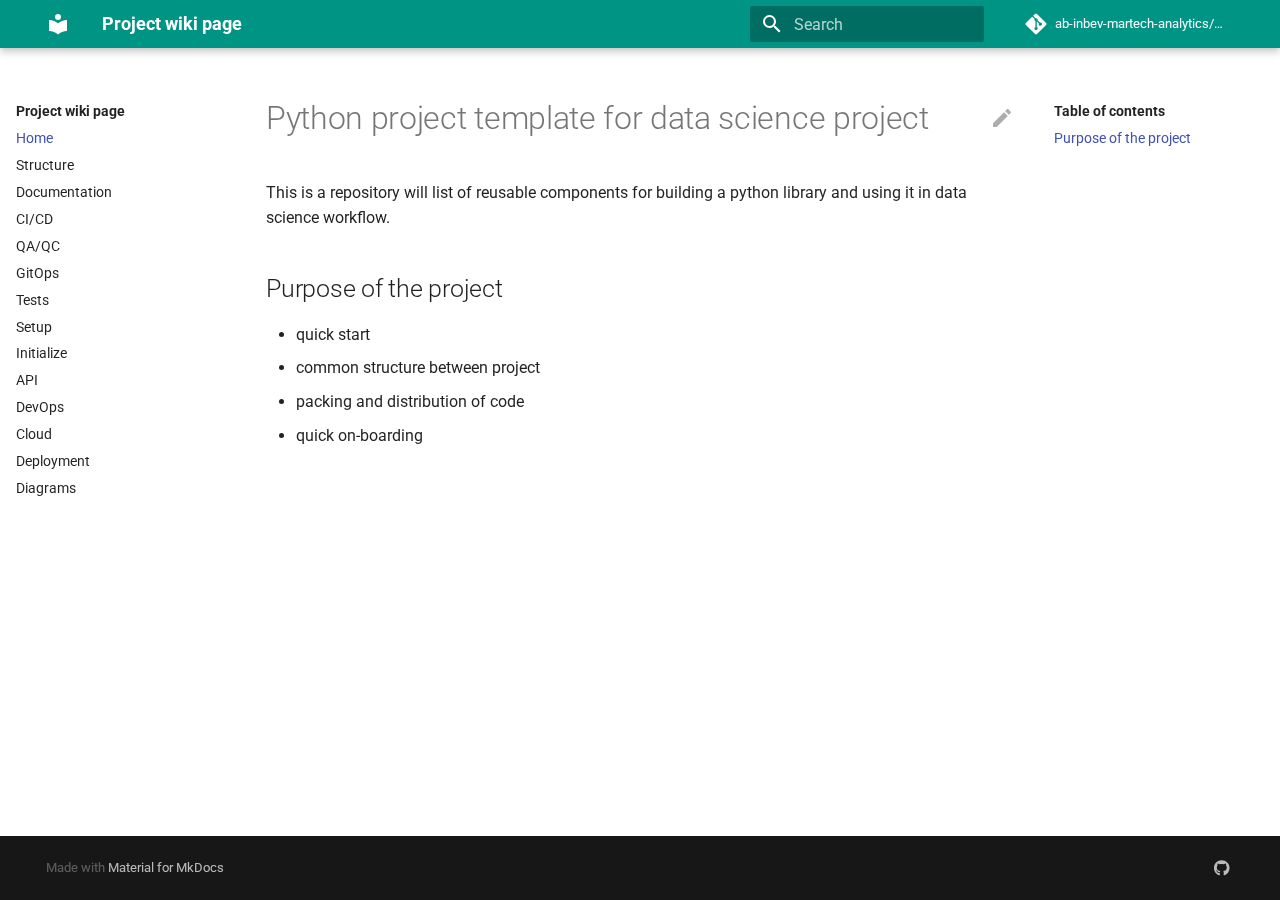
<file: index.html>
<!doctype html>
<html lang="en" class="no-js">
  <head>
    
      <meta charset="utf-8">
      <meta name="viewport" content="width=device-width,initial-scale=1">
      
        <meta name="description" content="Project specific wiki page">
      
      
        <meta name="author" content="Aritra Biswas">
      
      
      <link rel="icon" href="assets/images/favicon.png">
      <meta name="generator" content="mkdocs-1.3.0, mkdocs-material-8.3.9">
    
    
      
        <title>Project wiki page</title>
      
    
    
      <link rel="stylesheet" href="assets/stylesheets/main.1d29e8d0.min.css">
      
        
        <link rel="stylesheet" href="assets/stylesheets/palette.cbb835fc.min.css">
        
          
          
          <meta name="theme-color" content="#009485">
        
      
      
    
    
    
      
        
        
        <link rel="preconnect" href="https://fonts.gstatic.com" crossorigin>
        <link rel="stylesheet" href="https://fonts.googleapis.com/css?family=Roboto:300,300i,400,400i,700,700i%7CRoboto+Mono:400,400i,700,700i&display=fallback">
        <style>:root{--md-text-font:"Roboto";--md-code-font:"Roboto Mono"}</style>
      
    
    
      <link rel="stylesheet" href="css/prism.css">
    
    <script>__md_scope=new URL(".",location),__md_get=(e,_=localStorage,t=__md_scope)=>JSON.parse(_.getItem(t.pathname+"."+e)),__md_set=(e,_,t=localStorage,a=__md_scope)=>{try{t.setItem(a.pathname+"."+e,JSON.stringify(_))}catch(e){}}</script>
    
      

    
    
  </head>
  
  
    
    
    
    
    
    <body dir="ltr" data-md-color-scheme="" data-md-color-primary="teal" data-md-color-accent="indigo">
  
    
    
    <input class="md-toggle" data-md-toggle="drawer" type="checkbox" id="__drawer" autocomplete="off">
    <input class="md-toggle" data-md-toggle="search" type="checkbox" id="__search" autocomplete="off">
    <label class="md-overlay" for="__drawer"></label>
    <div data-md-component="skip">
      
        
        <a href="#python-project-template-for-data-science-project" class="md-skip">
          Skip to content
        </a>
      
    </div>
    <div data-md-component="announce">
      
    </div>
    
    
      

<header class="md-header" data-md-component="header">
  <nav class="md-header__inner md-grid" aria-label="Header">
    <a href="." title="Project wiki page" class="md-header__button md-logo" aria-label="Project wiki page" data-md-component="logo">
      
  
  <svg xmlns="http://www.w3.org/2000/svg" viewBox="0 0 24 24"><path d="M12 8a3 3 0 0 0 3-3 3 3 0 0 0-3-3 3 3 0 0 0-3 3 3 3 0 0 0 3 3m0 3.54C9.64 9.35 6.5 8 3 8v11c3.5 0 6.64 1.35 9 3.54 2.36-2.19 5.5-3.54 9-3.54V8c-3.5 0-6.64 1.35-9 3.54Z"/></svg>

    </a>
    <label class="md-header__button md-icon" for="__drawer">
      <svg xmlns="http://www.w3.org/2000/svg" viewBox="0 0 24 24"><path d="M3 6h18v2H3V6m0 5h18v2H3v-2m0 5h18v2H3v-2Z"/></svg>
    </label>
    <div class="md-header__title" data-md-component="header-title">
      <div class="md-header__ellipsis">
        <div class="md-header__topic">
          <span class="md-ellipsis">
            Project wiki page
          </span>
        </div>
        <div class="md-header__topic" data-md-component="header-topic">
          <span class="md-ellipsis">
            
              Home
            
          </span>
        </div>
      </div>
    </div>
    
    
    
      <label class="md-header__button md-icon" for="__search">
        <svg xmlns="http://www.w3.org/2000/svg" viewBox="0 0 24 24"><path d="M9.5 3A6.5 6.5 0 0 1 16 9.5c0 1.61-.59 3.09-1.56 4.23l.27.27h.79l5 5-1.5 1.5-5-5v-.79l-.27-.27A6.516 6.516 0 0 1 9.5 16 6.5 6.5 0 0 1 3 9.5 6.5 6.5 0 0 1 9.5 3m0 2C7 5 5 7 5 9.5S7 14 9.5 14 14 12 14 9.5 12 5 9.5 5Z"/></svg>
      </label>
      <div class="md-search" data-md-component="search" role="dialog">
  <label class="md-search__overlay" for="__search"></label>
  <div class="md-search__inner" role="search">
    <form class="md-search__form" name="search">
      <input type="text" class="md-search__input" name="query" aria-label="Search" placeholder="Search" autocapitalize="off" autocorrect="off" autocomplete="off" spellcheck="false" data-md-component="search-query" required>
      <label class="md-search__icon md-icon" for="__search">
        <svg xmlns="http://www.w3.org/2000/svg" viewBox="0 0 24 24"><path d="M9.5 3A6.5 6.5 0 0 1 16 9.5c0 1.61-.59 3.09-1.56 4.23l.27.27h.79l5 5-1.5 1.5-5-5v-.79l-.27-.27A6.516 6.516 0 0 1 9.5 16 6.5 6.5 0 0 1 3 9.5 6.5 6.5 0 0 1 9.5 3m0 2C7 5 5 7 5 9.5S7 14 9.5 14 14 12 14 9.5 12 5 9.5 5Z"/></svg>
        <svg xmlns="http://www.w3.org/2000/svg" viewBox="0 0 24 24"><path d="M20 11v2H8l5.5 5.5-1.42 1.42L4.16 12l7.92-7.92L13.5 5.5 8 11h12Z"/></svg>
      </label>
      <nav class="md-search__options" aria-label="Search">
        
        <button type="reset" class="md-search__icon md-icon" aria-label="Clear" tabindex="-1">
          <svg xmlns="http://www.w3.org/2000/svg" viewBox="0 0 24 24"><path d="M19 6.41 17.59 5 12 10.59 6.41 5 5 6.41 10.59 12 5 17.59 6.41 19 12 13.41 17.59 19 19 17.59 13.41 12 19 6.41Z"/></svg>
        </button>
      </nav>
      
    </form>
    <div class="md-search__output">
      <div class="md-search__scrollwrap" data-md-scrollfix>
        <div class="md-search-result" data-md-component="search-result">
          <div class="md-search-result__meta">
            Initializing search
          </div>
          <ol class="md-search-result__list"></ol>
        </div>
      </div>
    </div>
  </div>
</div>
    
    
      <div class="md-header__source">
        <a href="https://github.com/ab-inbev-martech-analytics/gh-action-ci-cd-collection" title="Go to repository" class="md-source" data-md-component="source">
  <div class="md-source__icon md-icon">
    
    <svg xmlns="http://www.w3.org/2000/svg" viewBox="0 0 448 512"><!--! Font Awesome Free 6.1.1 by @fontawesome - https://fontawesome.com License - https://fontawesome.com/license/free (Icons: CC BY 4.0, Fonts: SIL OFL 1.1, Code: MIT License) Copyright 2022 Fonticons, Inc.--><path d="M439.55 236.05 244 40.45a28.87 28.87 0 0 0-40.81 0l-40.66 40.63 51.52 51.52c27.06-9.14 52.68 16.77 43.39 43.68l49.66 49.66c34.23-11.8 61.18 31 35.47 56.69-26.49 26.49-70.21-2.87-56-37.34L240.22 199v121.85c25.3 12.54 22.26 41.85 9.08 55a34.34 34.34 0 0 1-48.55 0c-17.57-17.6-11.07-46.91 11.25-56v-123c-20.8-8.51-24.6-30.74-18.64-45L142.57 101 8.45 235.14a28.86 28.86 0 0 0 0 40.81l195.61 195.6a28.86 28.86 0 0 0 40.8 0l194.69-194.69a28.86 28.86 0 0 0 0-40.81z"/></svg>
  </div>
  <div class="md-source__repository">
    ab-inbev-martech-analytics/gh-action-ci-cd-collection
  </div>
</a>
      </div>
    
  </nav>
  
</header>
    
    <div class="md-container" data-md-component="container">
      
      
        
          
        
      
      <main class="md-main" data-md-component="main">
        <div class="md-main__inner md-grid">
          
            
              
              <div class="md-sidebar md-sidebar--primary" data-md-component="sidebar" data-md-type="navigation" >
                <div class="md-sidebar__scrollwrap">
                  <div class="md-sidebar__inner">
                    


<nav class="md-nav md-nav--primary" aria-label="Navigation" data-md-level="0">
  <label class="md-nav__title" for="__drawer">
    <a href="." title="Project wiki page" class="md-nav__button md-logo" aria-label="Project wiki page" data-md-component="logo">
      
  
  <svg xmlns="http://www.w3.org/2000/svg" viewBox="0 0 24 24"><path d="M12 8a3 3 0 0 0 3-3 3 3 0 0 0-3-3 3 3 0 0 0-3 3 3 3 0 0 0 3 3m0 3.54C9.64 9.35 6.5 8 3 8v11c3.5 0 6.64 1.35 9 3.54 2.36-2.19 5.5-3.54 9-3.54V8c-3.5 0-6.64 1.35-9 3.54Z"/></svg>

    </a>
    Project wiki page
  </label>
  
    <div class="md-nav__source">
      <a href="https://github.com/ab-inbev-martech-analytics/gh-action-ci-cd-collection" title="Go to repository" class="md-source" data-md-component="source">
  <div class="md-source__icon md-icon">
    
    <svg xmlns="http://www.w3.org/2000/svg" viewBox="0 0 448 512"><!--! Font Awesome Free 6.1.1 by @fontawesome - https://fontawesome.com License - https://fontawesome.com/license/free (Icons: CC BY 4.0, Fonts: SIL OFL 1.1, Code: MIT License) Copyright 2022 Fonticons, Inc.--><path d="M439.55 236.05 244 40.45a28.87 28.87 0 0 0-40.81 0l-40.66 40.63 51.52 51.52c27.06-9.14 52.68 16.77 43.39 43.68l49.66 49.66c34.23-11.8 61.18 31 35.47 56.69-26.49 26.49-70.21-2.87-56-37.34L240.22 199v121.85c25.3 12.54 22.26 41.85 9.08 55a34.34 34.34 0 0 1-48.55 0c-17.57-17.6-11.07-46.91 11.25-56v-123c-20.8-8.51-24.6-30.74-18.64-45L142.57 101 8.45 235.14a28.86 28.86 0 0 0 0 40.81l195.61 195.6a28.86 28.86 0 0 0 40.8 0l194.69-194.69a28.86 28.86 0 0 0 0-40.81z"/></svg>
  </div>
  <div class="md-source__repository">
    ab-inbev-martech-analytics/gh-action-ci-cd-collection
  </div>
</a>
    </div>
  
  <ul class="md-nav__list" data-md-scrollfix>
    
      
      
      

  
  
    
  
  
    <li class="md-nav__item md-nav__item--active">
      
      <input class="md-nav__toggle md-toggle" data-md-toggle="toc" type="checkbox" id="__toc">
      
      
        
      
      
        <label class="md-nav__link md-nav__link--active" for="__toc">
          Home
          <span class="md-nav__icon md-icon"></span>
        </label>
      
      <a href="." class="md-nav__link md-nav__link--active">
        Home
      </a>
      
        

<nav class="md-nav md-nav--secondary" aria-label="Table of contents">
  
  
  
    
  
  
    <label class="md-nav__title" for="__toc">
      <span class="md-nav__icon md-icon"></span>
      Table of contents
    </label>
    <ul class="md-nav__list" data-md-component="toc" data-md-scrollfix>
      
        <li class="md-nav__item">
  <a href="#purpose-of-the-project" class="md-nav__link">
    Purpose of the project
  </a>
  
</li>
      
    </ul>
  
</nav>
      
    </li>
  

    
      
      
      

  
  
  
    <li class="md-nav__item">
      <a href="project-structure.md" class="md-nav__link">
        Structure
      </a>
    </li>
  

    
      
      
      

  
  
  
    <li class="md-nav__item">
      <a href="documentation.md" class="md-nav__link">
        Documentation
      </a>
    </li>
  

    
      
      
      

  
  
  
    <li class="md-nav__item">
      <a href="cicd.md" class="md-nav__link">
        CI/CD
      </a>
    </li>
  

    
      
      
      

  
  
  
    <li class="md-nav__item">
      <a href="qaqc.md" class="md-nav__link">
        QA/QC
      </a>
    </li>
  

    
      
      
      

  
  
  
    <li class="md-nav__item">
      <a href="scm.md" class="md-nav__link">
        GitOps
      </a>
    </li>
  

    
      
      
      

  
  
  
    <li class="md-nav__item">
      <a href="tests.md" class="md-nav__link">
        Tests
      </a>
    </li>
  

    
      
      
      

  
  
  
    <li class="md-nav__item">
      <a href="setup.md" class="md-nav__link">
        Setup
      </a>
    </li>
  

    
      
      
      

  
  
  
    <li class="md-nav__item">
      <a href="init.md" class="md-nav__link">
        Initialize
      </a>
    </li>
  

    
      
      
      

  
  
  
    <li class="md-nav__item">
      <a href="api.md" class="md-nav__link">
        API
      </a>
    </li>
  

    
      
      
      

  
  
  
    <li class="md-nav__item">
      <a href="devops.md" class="md-nav__link">
        DevOps
      </a>
    </li>
  

    
      
      
      

  
  
  
    <li class="md-nav__item">
      <a href="cloud.md" class="md-nav__link">
        Cloud
      </a>
    </li>
  

    
      
      
      

  
  
  
    <li class="md-nav__item">
      <a href="deployment.md" class="md-nav__link">
        Deployment
      </a>
    </li>
  

    
      
      
      

  
  
  
    <li class="md-nav__item">
      <a href="diagrams.md" class="md-nav__link">
        Diagrams
      </a>
    </li>
  

    
  </ul>
</nav>
                  </div>
                </div>
              </div>
            
            
              
              <div class="md-sidebar md-sidebar--secondary" data-md-component="sidebar" data-md-type="toc" >
                <div class="md-sidebar__scrollwrap">
                  <div class="md-sidebar__inner">
                    

<nav class="md-nav md-nav--secondary" aria-label="Table of contents">
  
  
  
    
  
  
    <label class="md-nav__title" for="__toc">
      <span class="md-nav__icon md-icon"></span>
      Table of contents
    </label>
    <ul class="md-nav__list" data-md-component="toc" data-md-scrollfix>
      
        <li class="md-nav__item">
  <a href="#purpose-of-the-project" class="md-nav__link">
    Purpose of the project
  </a>
  
</li>
      
    </ul>
  
</nav>
                  </div>
                </div>
              </div>
            
          
          <div class="md-content" data-md-component="content">
            <article class="md-content__inner md-typeset">
              
                
  <a href="https://github.com/ab-inbev-martech-analytics/gh-action-ci-cd-collection/edit/master/docs/index.md" title="Edit this page" class="md-content__button md-icon">
    <svg xmlns="http://www.w3.org/2000/svg" viewBox="0 0 24 24"><path d="M20.71 7.04c.39-.39.39-1.04 0-1.41l-2.34-2.34c-.37-.39-1.02-.39-1.41 0l-1.84 1.83 3.75 3.75M3 17.25V21h3.75L17.81 9.93l-3.75-3.75L3 17.25Z"/></svg>
  </a>



<h1 id="python-project-template-for-data-science-project">Python project template for data science project<a class="headerlink" href="#python-project-template-for-data-science-project" title="Permanent link">&para;</a></h1>
<p>This is a repository will list of reusable components for building a python library and using it in data science workflow.</p>
<h2 id="purpose-of-the-project">Purpose of the project<a class="headerlink" href="#purpose-of-the-project" title="Permanent link">&para;</a></h2>
<ul>
<li>quick start</li>
<li>common structure between project</li>
<li>packing and distribution of code</li>
<li>quick on-boarding</li>
</ul>

              
            </article>
            
          </div>
        </div>
        
      </main>
      
        <footer class="md-footer">
  
  <div class="md-footer-meta md-typeset">
    <div class="md-footer-meta__inner md-grid">
      <div class="md-copyright">
  
  
    Made with
    <a href="https://squidfunk.github.io/mkdocs-material/" target="_blank" rel="noopener">
      Material for MkDocs
    </a>
  
</div>
      
        <div class="md-social">
  
    
    
      
      
    
    <a href="https://github.com/ab-inbev-martech-analytics" target="_blank" rel="noopener" title="github.com" class="md-social__link">
      <svg xmlns="http://www.w3.org/2000/svg" viewBox="0 0 496 512"><!--! Font Awesome Free 6.1.1 by @fontawesome - https://fontawesome.com License - https://fontawesome.com/license/free (Icons: CC BY 4.0, Fonts: SIL OFL 1.1, Code: MIT License) Copyright 2022 Fonticons, Inc.--><path d="M165.9 397.4c0 2-2.3 3.6-5.2 3.6-3.3.3-5.6-1.3-5.6-3.6 0-2 2.3-3.6 5.2-3.6 3-.3 5.6 1.3 5.6 3.6zm-31.1-4.5c-.7 2 1.3 4.3 4.3 4.9 2.6 1 5.6 0 6.2-2s-1.3-4.3-4.3-5.2c-2.6-.7-5.5.3-6.2 2.3zm44.2-1.7c-2.9.7-4.9 2.6-4.6 4.9.3 2 2.9 3.3 5.9 2.6 2.9-.7 4.9-2.6 4.6-4.6-.3-1.9-3-3.2-5.9-2.9zM244.8 8C106.1 8 0 113.3 0 252c0 110.9 69.8 205.8 169.5 239.2 12.8 2.3 17.3-5.6 17.3-12.1 0-6.2-.3-40.4-.3-61.4 0 0-70 15-84.7-29.8 0 0-11.4-29.1-27.8-36.6 0 0-22.9-15.7 1.6-15.4 0 0 24.9 2 38.6 25.8 21.9 38.6 58.6 27.5 72.9 20.9 2.3-16 8.8-27.1 16-33.7-55.9-6.2-112.3-14.3-112.3-110.5 0-27.5 7.6-41.3 23.6-58.9-2.6-6.5-11.1-33.3 2.6-67.9 20.9-6.5 69 27 69 27 20-5.6 41.5-8.5 62.8-8.5s42.8 2.9 62.8 8.5c0 0 48.1-33.6 69-27 13.7 34.7 5.2 61.4 2.6 67.9 16 17.7 25.8 31.5 25.8 58.9 0 96.5-58.9 104.2-114.8 110.5 9.2 7.9 17 22.9 17 46.4 0 33.7-.3 75.4-.3 83.6 0 6.5 4.6 14.4 17.3 12.1C428.2 457.8 496 362.9 496 252 496 113.3 383.5 8 244.8 8zM97.2 352.9c-1.3 1-1 3.3.7 5.2 1.6 1.6 3.9 2.3 5.2 1 1.3-1 1-3.3-.7-5.2-1.6-1.6-3.9-2.3-5.2-1zm-10.8-8.1c-.7 1.3.3 2.9 2.3 3.9 1.6 1 3.6.7 4.3-.7.7-1.3-.3-2.9-2.3-3.9-2-.6-3.6-.3-4.3.7zm32.4 35.6c-1.6 1.3-1 4.3 1.3 6.2 2.3 2.3 5.2 2.6 6.5 1 1.3-1.3.7-4.3-1.3-6.2-2.2-2.3-5.2-2.6-6.5-1zm-11.4-14.7c-1.6 1-1.6 3.6 0 5.9 1.6 2.3 4.3 3.3 5.6 2.3 1.6-1.3 1.6-3.9 0-6.2-1.4-2.3-4-3.3-5.6-2z"/></svg>
    </a>
  
</div>
      
    </div>
  </div>
</footer>
      
    </div>
    <div class="md-dialog" data-md-component="dialog">
      <div class="md-dialog__inner md-typeset"></div>
    </div>
    <script id="__config" type="application/json">{"base": ".", "features": [], "search": "assets/javascripts/workers/search.b97dbffb.min.js", "translations": {"clipboard.copied": "Copied to clipboard", "clipboard.copy": "Copy to clipboard", "search.config.lang": "en", "search.config.pipeline": "trimmer, stopWordFilter", "search.config.separator": "[\\s\\-]+", "search.placeholder": "Search", "search.result.more.one": "1 more on this page", "search.result.more.other": "# more on this page", "search.result.none": "No matching documents", "search.result.one": "1 matching document", "search.result.other": "# matching documents", "search.result.placeholder": "Type to start searching", "search.result.term.missing": "Missing", "select.version.title": "Select version"}}</script>
    
    
      <script src="assets/javascripts/bundle.6c7ad80a.min.js"></script>
      
        <script src="js/prism.js"></script>
      
    
  </body>
</html>
</file>
<file: css/prism.css>
/* PrismJS 1.9.0
http://prismjs.com/download.html?themes=prism-okaidia&languages=markup+css+clike+javascript+bash+csharp+java+json+php+python+yaml */
/**
 * okaidia theme for JavaScript, CSS and HTML
 * Loosely based on Monokai textmate theme by http://www.monokai.nl/
 * @author ocodia
 */

 code[class*="language-"],
 pre[class*="language-"] {
     color: #f8f8f2;
     background: none;
     text-shadow: 0 1px rgba(0, 0, 0, 0.3);
     font-family: Consolas, Monaco, 'Andale Mono', 'Ubuntu Mono', monospace;
     text-align: left;
     white-space: pre;
     word-spacing: normal;
     word-break: normal;
     word-wrap: normal;
     line-height: 1.5;
 
     -moz-tab-size: 4;
     -o-tab-size: 4;
     tab-size: 4;
 
     -webkit-hyphens: none;
     -moz-hyphens: none;
     -ms-hyphens: none;
     hyphens: none;
 }
 
 /* Code blocks */
 pre[class*="language-"] {
     padding: 1em;
     margin: .5em 0;
     overflow: auto;
     border-radius: 0.3em;
 }
 
 :not(pre) > code[class*="language-"],
 pre[class*="language-"] {
     background: #272822;
 }
 
 /* Inline code */
 :not(pre) > code[class*="language-"] {
     padding: .1em;
     border-radius: .3em;
     white-space: normal;
 }
 
 .token.comment,
 .token.prolog,
 .token.doctype,
 .token.cdata {
     color: slategray;
 }
 
 .token.punctuation {
     color: #f8f8f2;
 }
 
 .namespace {
     opacity: .7;
 }
 
 .token.property,
 .token.tag,
 .token.constant,
 .token.symbol,
 .token.deleted {
     color: #f92672;
 }
 
 .token.boolean,
 .token.number {
     color: #ae81ff;
 }
 
 .token.selector,
 .token.attr-name,
 .token.string,
 .token.char,
 .token.builtin,
 .token.inserted {
     color: #a6e22e;
 }
 
 .token.operator,
 .token.entity,
 .token.url,
 .language-css .token.string,
 .style .token.string,
 .token.variable {
     color: #f8f8f2;
 }
 
 .token.atrule,
 .token.attr-value,
 .token.function {
     color: #e6db74;
 }
 
 .token.keyword {
     color: #66d9ef;
 }
 
 .token.regex,
 .token.important {
     color: #fd971f;
 }
 
 .token.important,
 .token.bold {
     font-weight: bold;
 }
 .token.italic {
     font-style: italic;
 }
 
 .token.entity {
     cursor: help;
 }
 @media only screen and (min-width: 76.25em) {
    .md-main__inner {
      max-width: none;
    }
    .md-sidebar--primary {
      left: 0;
    }
    .md-sidebar--secondary {
      right: 0;
      margin-left: 0;
      -webkit-transform: none;
      transform: none;   
    }
  }
</file>
<file: assets/stylesheets/main.1d29e8d0.min.css>
@charset "UTF-8";html{-webkit-text-size-adjust:none;-moz-text-size-adjust:none;-ms-text-size-adjust:none;text-size-adjust:none;box-sizing:border-box}*,:after,:before{box-sizing:inherit}@media (prefers-reduced-motion){*,:after,:before{transition:none!important}}body{margin:0}a,button,input,label{-webkit-tap-highlight-color:transparent}a{color:inherit;text-decoration:none}hr{border:0;box-sizing:initial;display:block;height:.05rem;overflow:visible;padding:0}small{font-size:80%}sub,sup{line-height:1em}img{border-style:none}table{border-collapse:initial;border-spacing:0}td,th{font-weight:400;vertical-align:top}button{background:transparent;border:0;font-family:inherit;font-size:inherit;margin:0;padding:0}input{border:0;outline:none}:root,[data-md-color-scheme=default]{--md-default-fg-color:rgba(0,0,0,.87);--md-default-fg-color--light:rgba(0,0,0,.54);--md-default-fg-color--lighter:rgba(0,0,0,.32);--md-default-fg-color--lightest:rgba(0,0,0,.07);--md-default-bg-color:#fff;--md-default-bg-color--light:hsla(0,0%,100%,.7);--md-default-bg-color--lighter:hsla(0,0%,100%,.3);--md-default-bg-color--lightest:hsla(0,0%,100%,.12);--md-primary-fg-color:#4051b5;--md-primary-fg-color--light:#5d6cc0;--md-primary-fg-color--dark:#303fa1;--md-primary-bg-color:#fff;--md-primary-bg-color--light:hsla(0,0%,100%,.7);--md-accent-fg-color:#526cfe;--md-accent-fg-color--transparent:rgba(82,108,254,.1);--md-accent-bg-color:#fff;--md-accent-bg-color--light:hsla(0,0%,100%,.7);--md-code-fg-color:#36464e;--md-code-bg-color:#f5f5f5;--md-code-hl-color:rgba(255,255,0,.5);--md-code-hl-number-color:#d52a2a;--md-code-hl-special-color:#db1457;--md-code-hl-function-color:#a846b9;--md-code-hl-constant-color:#6e59d9;--md-code-hl-keyword-color:#3f6ec6;--md-code-hl-string-color:#1c7d4d;--md-code-hl-name-color:var(--md-code-fg-color);--md-code-hl-operator-color:var(--md-default-fg-color--light);--md-code-hl-punctuation-color:var(--md-default-fg-color--light);--md-code-hl-comment-color:var(--md-default-fg-color--light);--md-code-hl-generic-color:var(--md-default-fg-color--light);--md-code-hl-variable-color:var(--md-default-fg-color--light);--md-typeset-color:var(--md-default-fg-color);--md-typeset-a-color:var(--md-primary-fg-color);--md-typeset-mark-color:rgba(255,255,0,.5);--md-typeset-del-color:rgba(245,80,61,.15);--md-typeset-ins-color:rgba(11,213,112,.15);--md-typeset-kbd-color:#fafafa;--md-typeset-kbd-accent-color:#fff;--md-typeset-kbd-border-color:#b8b8b8;--md-typeset-table-color:rgba(0,0,0,.12);--md-admonition-fg-color:var(--md-default-fg-color);--md-admonition-bg-color:var(--md-default-bg-color);--md-footer-fg-color:#fff;--md-footer-fg-color--light:hsla(0,0%,100%,.7);--md-footer-fg-color--lighter:hsla(0,0%,100%,.3);--md-footer-bg-color:rgba(0,0,0,.87);--md-footer-bg-color--dark:rgba(0,0,0,.32);--md-shadow-z1:0 0.2rem 0.5rem rgba(0,0,0,.05),0 0 0.05rem rgba(0,0,0,.1);--md-shadow-z2:0 0.2rem 0.5rem rgba(0,0,0,.1),0 0 0.05rem rgba(0,0,0,.25);--md-shadow-z3:0 0.2rem 0.5rem rgba(0,0,0,.2),0 0 0.05rem rgba(0,0,0,.35)}.md-icon svg{fill:currentcolor;display:block;height:1.2rem;width:1.2rem}body{-webkit-font-smoothing:antialiased;-moz-osx-font-smoothing:grayscale;--md-text-font-family:var(--md-text-font,_),-apple-system,BlinkMacSystemFont,Helvetica,Arial,sans-serif;--md-code-font-family:var(--md-code-font,_),SFMono-Regular,Consolas,Menlo,monospace}body,input{font-feature-settings:"kern","liga";font-family:var(--md-text-font-family)}body,code,input,kbd,pre{color:var(--md-typeset-color)}code,kbd,pre{font-feature-settings:"kern";font-family:var(--md-code-font-family)}:root{--md-typeset-table-sort-icon:url('data:image/svg+xml;charset=utf-8,<svg xmlns="http://www.w3.org/2000/svg" viewBox="0 0 24 24"><path d="m18 21-4-4h3V7h-3l4-4 4 4h-3v10h3M2 19v-2h10v2M2 13v-2h7v2M2 7V5h4v2H2Z"/></svg>');--md-typeset-table-sort-icon--asc:url('data:image/svg+xml;charset=utf-8,<svg xmlns="http://www.w3.org/2000/svg" viewBox="0 0 24 24"><path d="M19 17h3l-4 4-4-4h3V3h2M2 17h10v2H2M6 5v2H2V5m0 6h7v2H2v-2Z"/></svg>');--md-typeset-table-sort-icon--desc:url('data:image/svg+xml;charset=utf-8,<svg xmlns="http://www.w3.org/2000/svg" viewBox="0 0 24 24"><path d="M19 7h3l-4-4-4 4h3v14h2M2 17h10v2H2M6 5v2H2V5m0 6h7v2H2v-2Z"/></svg>')}.md-typeset{-webkit-print-color-adjust:exact;color-adjust:exact;font-size:.8rem;line-height:1.6}@media print{.md-typeset{font-size:.68rem}}.md-typeset blockquote,.md-typeset dl,.md-typeset figure,.md-typeset ol,.md-typeset pre,.md-typeset ul{margin-bottom:1em;margin-top:1em}.md-typeset h1{color:var(--md-default-fg-color--light);font-size:2em;line-height:1.3;margin:0 0 1.25em}.md-typeset h1,.md-typeset h2{font-weight:300;letter-spacing:-.01em}.md-typeset h2{font-size:1.5625em;line-height:1.4;margin:1.6em 0 .64em}.md-typeset h3{font-size:1.25em;font-weight:400;letter-spacing:-.01em;line-height:1.5;margin:1.6em 0 .8em}.md-typeset h2+h3{margin-top:.8em}.md-typeset h4{font-weight:700;letter-spacing:-.01em;margin:1em 0}.md-typeset h5,.md-typeset h6{color:var(--md-default-fg-color--light);font-size:.8em;font-weight:700;letter-spacing:-.01em;margin:1.25em 0}.md-typeset h5{text-transform:uppercase}.md-typeset hr{border-bottom:.05rem solid var(--md-default-fg-color--lightest);display:flow-root;margin:1.5em 0}.md-typeset a{color:var(--md-typeset-a-color);word-break:break-word}.md-typeset a,.md-typeset a:before{transition:color 125ms}.md-typeset a:focus,.md-typeset a:hover{color:var(--md-accent-fg-color)}.md-typeset a:focus code,.md-typeset a:hover code{background-color:var(--md-accent-fg-color--transparent)}.md-typeset a code{color:currentcolor;transition:background-color 125ms}.md-typeset a.focus-visible{outline-color:var(--md-accent-fg-color);outline-offset:.2rem}.md-typeset code,.md-typeset kbd,.md-typeset pre{color:var(--md-code-fg-color);direction:ltr}@media print{.md-typeset code,.md-typeset kbd,.md-typeset pre{white-space:pre-wrap}}.md-typeset code{background-color:var(--md-code-bg-color);border-radius:.1rem;-webkit-box-decoration-break:clone;box-decoration-break:clone;font-size:.85em;padding:0 .2941176471em;word-break:break-word}.md-typeset code:not(.focus-visible){-webkit-tap-highlight-color:transparent;outline:none}.md-typeset pre{display:flow-root;line-height:1.4;position:relative}.md-typeset pre>code{-webkit-box-decoration-break:slice;box-decoration-break:slice;box-shadow:none;display:block;margin:0;outline-color:var(--md-accent-fg-color);overflow:auto;padding:.7720588235em 1.1764705882em;scrollbar-color:var(--md-default-fg-color--lighter) transparent;scrollbar-width:thin;touch-action:auto;word-break:normal}.md-typeset pre>code:hover{scrollbar-color:var(--md-accent-fg-color) transparent}.md-typeset pre>code::-webkit-scrollbar{height:.2rem;width:.2rem}.md-typeset pre>code::-webkit-scrollbar-thumb{background-color:var(--md-default-fg-color--lighter)}.md-typeset pre>code::-webkit-scrollbar-thumb:hover{background-color:var(--md-accent-fg-color)}.md-typeset kbd{background-color:var(--md-typeset-kbd-color);border-radius:.1rem;box-shadow:0 .1rem 0 .05rem var(--md-typeset-kbd-border-color),0 .1rem 0 var(--md-typeset-kbd-border-color),0 -.1rem .2rem var(--md-typeset-kbd-accent-color) inset;color:var(--md-default-fg-color);display:inline-block;font-size:.75em;padding:0 .6666666667em;vertical-align:text-top;word-break:break-word}.md-typeset mark{background-color:var(--md-typeset-mark-color);-webkit-box-decoration-break:clone;box-decoration-break:clone;color:inherit;word-break:break-word}.md-typeset abbr{border-bottom:.05rem dotted var(--md-default-fg-color--light);cursor:help;text-decoration:none}@media (hover:none){.md-typeset abbr{position:relative}.md-typeset abbr[title]:-webkit-any(:focus,:hover):after{background-color:var(--md-default-fg-color);border-radius:.1rem;box-shadow:var(--md-shadow-z3);color:var(--md-default-bg-color);content:attr(title);display:inline-block;font-size:.7rem;margin-top:2em;max-width:80%;min-width:-webkit-max-content;min-width:max-content;padding:.2rem .3rem;position:absolute;width:auto}.md-typeset abbr[title]:-moz-any(:focus,:hover):after{background-color:var(--md-default-fg-color);border-radius:.1rem;box-shadow:var(--md-shadow-z3);color:var(--md-default-bg-color);content:attr(title);display:inline-block;font-size:.7rem;margin-top:2em;max-width:80%;min-width:-moz-max-content;min-width:max-content;padding:.2rem .3rem;position:absolute;width:auto}[dir=ltr] .md-typeset abbr[title]:-webkit-any(:focus,:hover):after{left:0}[dir=ltr] .md-typeset abbr[title]:-moz-any(:focus,:hover):after{left:0}[dir=ltr] .md-typeset abbr[title]:is(:focus,:hover):after{left:0}[dir=rtl] .md-typeset abbr[title]:-webkit-any(:focus,:hover):after{right:0}[dir=rtl] .md-typeset abbr[title]:-moz-any(:focus,:hover):after{right:0}[dir=rtl] .md-typeset abbr[title]:is(:focus,:hover):after{right:0}.md-typeset abbr[title]:is(:focus,:hover):after{background-color:var(--md-default-fg-color);border-radius:.1rem;box-shadow:var(--md-shadow-z3);color:var(--md-default-bg-color);content:attr(title);display:inline-block;font-size:.7rem;margin-top:2em;max-width:80%;min-width:-webkit-max-content;min-width:-moz-max-content;min-width:max-content;padding:.2rem .3rem;position:absolute;width:auto}}.md-typeset small{opacity:.75}[dir=ltr] .md-typeset sub,[dir=ltr] .md-typeset sup{margin-left:.078125em}[dir=rtl] .md-typeset sub,[dir=rtl] .md-typeset sup{margin-right:.078125em}[dir=ltr] .md-typeset blockquote{padding-left:.6rem}[dir=rtl] .md-typeset blockquote{padding-right:.6rem}[dir=ltr] .md-typeset blockquote{border-left:.2rem solid var(--md-default-fg-color--lighter)}[dir=rtl] .md-typeset blockquote{border-right:.2rem solid var(--md-default-fg-color--lighter)}.md-typeset blockquote{color:var(--md-default-fg-color--light);margin-left:0;margin-right:0}.md-typeset ul{list-style-type:disc}[dir=ltr] .md-typeset ol,[dir=ltr] .md-typeset ul{margin-left:.625em}[dir=rtl] .md-typeset ol,[dir=rtl] .md-typeset ul{margin-right:.625em}.md-typeset ol,.md-typeset ul{padding:0}.md-typeset ol:not([hidden]),.md-typeset ul:not([hidden]){display:flow-root}.md-typeset ol ol,.md-typeset ul ol{list-style-type:lower-alpha}.md-typeset ol ol ol,.md-typeset ul ol ol{list-style-type:lower-roman}[dir=ltr] .md-typeset ol li,[dir=ltr] .md-typeset ul li{margin-left:1.25em}[dir=rtl] .md-typeset ol li,[dir=rtl] .md-typeset ul li{margin-right:1.25em}.md-typeset ol li,.md-typeset ul li{margin-bottom:.5em}.md-typeset ol li blockquote,.md-typeset ol li p,.md-typeset ul li blockquote,.md-typeset ul li p{margin:.5em 0}.md-typeset ol li:last-child,.md-typeset ul li:last-child{margin-bottom:0}.md-typeset ol li :-webkit-any(ul,ol),.md-typeset ul li :-webkit-any(ul,ol){margin-bottom:.5em;margin-top:.5em}.md-typeset ol li :-moz-any(ul,ol),.md-typeset ul li :-moz-any(ul,ol){margin-bottom:.5em;margin-top:.5em}[dir=ltr] .md-typeset ol li :-webkit-any(ul,ol),[dir=ltr] .md-typeset ul li :-webkit-any(ul,ol){margin-left:.625em}[dir=ltr] .md-typeset ol li :-moz-any(ul,ol),[dir=ltr] .md-typeset ul li :-moz-any(ul,ol){margin-left:.625em}[dir=ltr] .md-typeset ol li :is(ul,ol),[dir=ltr] .md-typeset ul li :is(ul,ol){margin-left:.625em}[dir=rtl] .md-typeset ol li :-webkit-any(ul,ol),[dir=rtl] .md-typeset ul li :-webkit-any(ul,ol){margin-right:.625em}[dir=rtl] .md-typeset ol li :-moz-any(ul,ol),[dir=rtl] .md-typeset ul li :-moz-any(ul,ol){margin-right:.625em}[dir=rtl] .md-typeset ol li :is(ul,ol),[dir=rtl] .md-typeset ul li :is(ul,ol){margin-right:.625em}.md-typeset ol li :is(ul,ol),.md-typeset ul li :is(ul,ol){margin-bottom:.5em;margin-top:.5em}[dir=ltr] .md-typeset dd{margin-left:1.875em}[dir=rtl] .md-typeset dd{margin-right:1.875em}.md-typeset dd{margin-bottom:1.5em;margin-top:1em}.md-typeset img,.md-typeset svg,.md-typeset video{height:auto;max-width:100%}.md-typeset img[align=left]{margin:1em 1em 1em 0}.md-typeset img[align=right]{margin:1em 0 1em 1em}.md-typeset img[align]:only-child{margin-top:0}.md-typeset img[src$="#gh-dark-mode-only"],.md-typeset img[src$="#only-dark"]{display:none}.md-typeset figure{display:flow-root;margin:1em auto;max-width:100%;text-align:center;width:-webkit-fit-content;width:-moz-fit-content;width:fit-content}.md-typeset figure img{display:block}.md-typeset figcaption{font-style:italic;margin:1em auto;max-width:24rem}.md-typeset iframe{max-width:100%}.md-typeset table:not([class]){background-color:var(--md-default-bg-color);border:.05rem solid var(--md-typeset-table-color);border-radius:.1rem;display:inline-block;font-size:.64rem;max-width:100%;overflow:auto;touch-action:auto}@media print{.md-typeset table:not([class]){display:table}}.md-typeset table:not([class])+*{margin-top:1.5em}.md-typeset table:not([class]) :-webkit-any(th,td)>:first-child{margin-top:0}.md-typeset table:not([class]) :-moz-any(th,td)>:first-child{margin-top:0}.md-typeset table:not([class]) :is(th,td)>:first-child{margin-top:0}.md-typeset table:not([class]) :-webkit-any(th,td)>:last-child{margin-bottom:0}.md-typeset table:not([class]) :-moz-any(th,td)>:last-child{margin-bottom:0}.md-typeset table:not([class]) :is(th,td)>:last-child{margin-bottom:0}.md-typeset table:not([class]) :-webkit-any(th,td):not([align]){text-align:left}.md-typeset table:not([class]) :-moz-any(th,td):not([align]){text-align:left}.md-typeset table:not([class]) :is(th,td):not([align]){text-align:left}[dir=rtl] .md-typeset table:not([class]) :-webkit-any(th,td):not([align]){text-align:right}[dir=rtl] .md-typeset table:not([class]) :-moz-any(th,td):not([align]){text-align:right}[dir=rtl] .md-typeset table:not([class]) :is(th,td):not([align]){text-align:right}.md-typeset table:not([class]) th{font-weight:700;min-width:5rem;padding:.9375em 1.25em;vertical-align:top}.md-typeset table:not([class]) th a{color:inherit}.md-typeset table:not([class]) td{border-top:.05rem solid var(--md-typeset-table-color);padding:.9375em 1.25em;vertical-align:top}.md-typeset table:not([class]) tbody tr{transition:background-color 125ms}.md-typeset table:not([class]) tbody tr:hover{background-color:rgba(0,0,0,.035);box-shadow:0 .05rem 0 var(--md-default-bg-color) inset}.md-typeset table:not([class]) a{word-break:normal}.md-typeset table th[role=columnheader]{cursor:pointer}[dir=ltr] .md-typeset table th[role=columnheader]:after{margin-left:.5em}[dir=rtl] .md-typeset table th[role=columnheader]:after{margin-right:.5em}.md-typeset table th[role=columnheader]:after{content:"";display:inline-block;height:1.2em;-webkit-mask-image:var(--md-typeset-table-sort-icon);mask-image:var(--md-typeset-table-sort-icon);-webkit-mask-repeat:no-repeat;mask-repeat:no-repeat;-webkit-mask-size:contain;mask-size:contain;transition:background-color 125ms;vertical-align:text-bottom;width:1.2em}.md-typeset table th[role=columnheader]:hover:after{background-color:var(--md-default-fg-color--lighter)}.md-typeset table th[role=columnheader][aria-sort=ascending]:after{background-color:var(--md-default-fg-color--light);-webkit-mask-image:var(--md-typeset-table-sort-icon--asc);mask-image:var(--md-typeset-table-sort-icon--asc)}.md-typeset table th[role=columnheader][aria-sort=descending]:after{background-color:var(--md-default-fg-color--light);-webkit-mask-image:var(--md-typeset-table-sort-icon--desc);mask-image:var(--md-typeset-table-sort-icon--desc)}.md-typeset__scrollwrap{margin:1em -.8rem;overflow-x:auto;touch-action:auto}.md-typeset__table{display:inline-block;margin-bottom:.5em;padding:0 .8rem}@media print{.md-typeset__table{display:block}}html .md-typeset__table table{display:table;margin:0;overflow:hidden;width:100%}@media screen and (max-width:44.9375em){.md-content__inner>pre{margin:1em -.8rem}.md-content__inner>pre code{border-radius:0}}.md-banner{background-color:var(--md-footer-bg-color);color:var(--md-footer-fg-color);overflow:auto}@media print{.md-banner{display:none}}.md-banner--warning{background:var(--md-typeset-mark-color);color:var(--md-default-fg-color)}.md-banner__inner{font-size:.7rem;margin:.6rem auto;padding:0 .8rem}html{font-size:125%;height:100%;overflow-x:hidden}@media screen and (min-width:100em){html{font-size:137.5%}}@media screen and (min-width:125em){html{font-size:150%}}body{background-color:var(--md-default-bg-color);display:flex;flex-direction:column;font-size:.5rem;min-height:100%;position:relative;width:100%}@media print{body{display:block}}@media screen and (max-width:59.9375em){body[data-md-scrolllock]{position:fixed}}.md-grid{margin-left:auto;margin-right:auto;max-width:61rem}.md-container{display:flex;flex-direction:column;flex-grow:1}@media print{.md-container{display:block}}.md-main{flex-grow:1}.md-main__inner{display:flex;height:100%;margin-top:1.5rem}.md-ellipsis{overflow:hidden;text-overflow:ellipsis;white-space:nowrap}.md-toggle{display:none}.md-option{height:0;opacity:0;position:absolute;width:0}.md-option:checked+label:not([hidden]){display:block}.md-option.focus-visible+label{outline-color:var(--md-accent-fg-color);outline-style:auto}.md-skip{background-color:var(--md-default-fg-color);border-radius:.1rem;color:var(--md-default-bg-color);font-size:.64rem;margin:.5rem;opacity:0;outline-color:var(--md-accent-fg-color);padding:.3rem .5rem;position:fixed;transform:translateY(.4rem);z-index:-1}.md-skip:focus{opacity:1;transform:translateY(0);transition:transform .25s cubic-bezier(.4,0,.2,1),opacity 175ms 75ms;z-index:10}@page{margin:25mm}:root{--md-clipboard-icon:url('data:image/svg+xml;charset=utf-8,<svg xmlns="http://www.w3.org/2000/svg" viewBox="0 0 24 24"><path d="M19 21H8V7h11m0-2H8a2 2 0 0 0-2 2v14a2 2 0 0 0 2 2h11a2 2 0 0 0 2-2V7a2 2 0 0 0-2-2m-3-4H4a2 2 0 0 0-2 2v14h2V3h12V1Z"/></svg>')}.md-clipboard{border-radius:.1rem;color:var(--md-default-fg-color--lightest);cursor:pointer;height:1.5em;outline-color:var(--md-accent-fg-color);outline-offset:.1rem;position:absolute;right:.5em;top:.5em;transition:color .25s;width:1.5em;z-index:1}@media print{.md-clipboard{display:none}}.md-clipboard:not(.focus-visible){-webkit-tap-highlight-color:transparent;outline:none}:hover>.md-clipboard{color:var(--md-default-fg-color--light)}.md-clipboard:-webkit-any(:focus,:hover){color:var(--md-accent-fg-color)}.md-clipboard:-moz-any(:focus,:hover){color:var(--md-accent-fg-color)}.md-clipboard:is(:focus,:hover){color:var(--md-accent-fg-color)}.md-clipboard:after{background-color:currentcolor;content:"";display:block;height:1.125em;margin:0 auto;-webkit-mask-image:var(--md-clipboard-icon);mask-image:var(--md-clipboard-icon);-webkit-mask-repeat:no-repeat;mask-repeat:no-repeat;-webkit-mask-size:contain;mask-size:contain;width:1.125em}.md-clipboard--inline{cursor:pointer}.md-clipboard--inline code{transition:color .25s,background-color .25s}.md-clipboard--inline:-webkit-any(:focus,:hover) code{background-color:var(--md-accent-fg-color--transparent);color:var(--md-accent-fg-color)}.md-clipboard--inline:-moz-any(:focus,:hover) code{background-color:var(--md-accent-fg-color--transparent);color:var(--md-accent-fg-color)}.md-clipboard--inline:is(:focus,:hover) code{background-color:var(--md-accent-fg-color--transparent);color:var(--md-accent-fg-color)}.md-content{flex-grow:1;min-width:0}.md-content__inner{margin:0 .8rem 1.2rem;padding-top:.6rem}@media screen and (min-width:76.25em){[dir=ltr] .md-sidebar--primary:not([hidden])~.md-content>.md-content__inner{margin-left:1.2rem}[dir=ltr] .md-sidebar--secondary:not([hidden])~.md-content>.md-content__inner,[dir=rtl] .md-sidebar--primary:not([hidden])~.md-content>.md-content__inner{margin-right:1.2rem}[dir=rtl] .md-sidebar--secondary:not([hidden])~.md-content>.md-content__inner{margin-left:1.2rem}}.md-content__inner:before{content:"";display:block;height:.4rem}.md-content__inner>:last-child{margin-bottom:0}[dir=ltr] .md-content__button{margin-left:.4rem}[dir=rtl] .md-content__button{margin-right:.4rem}.md-content__button{float:right;margin:.4rem 0;padding:0}@media print{.md-content__button{display:none}}[dir=rtl] .md-content__button{float:left}.md-typeset .md-content__button{color:var(--md-default-fg-color--lighter)}.md-content__button svg{display:inline;vertical-align:top}[dir=rtl] .md-content__button svg{transform:scaleX(-1)}[dir=ltr] .md-dialog{right:.8rem}[dir=rtl] .md-dialog{left:.8rem}.md-dialog{background-color:var(--md-default-fg-color);border-radius:.1rem;bottom:.8rem;box-shadow:var(--md-shadow-z3);min-width:11.1rem;opacity:0;padding:.4rem .6rem;pointer-events:none;position:fixed;transform:translateY(100%);transition:transform 0ms .4s,opacity .4s;z-index:4}@media print{.md-dialog{display:none}}.md-dialog--active{opacity:1;pointer-events:auto;transform:translateY(0);transition:transform .4s cubic-bezier(.075,.85,.175,1),opacity .4s}.md-dialog__inner{color:var(--md-default-bg-color);font-size:.7rem}.md-footer{background-color:var(--md-footer-bg-color);color:var(--md-footer-fg-color)}@media print{.md-footer{display:none}}.md-footer__inner{justify-content:space-between;overflow:auto;padding:.2rem}.md-footer__inner:not([hidden]){display:flex}.md-footer__link{display:flex;flex-grow:0.01;outline-color:var(--md-accent-fg-color);overflow:hidden;padding-bottom:.4rem;padding-top:1.4rem;transition:opacity .25s}.md-footer__link:-webkit-any(:focus,:hover){opacity:.7}.md-footer__link:-moz-any(:focus,:hover){opacity:.7}.md-footer__link:is(:focus,:hover){opacity:.7}[dir=rtl] .md-footer__link svg{transform:scaleX(-1)}@media screen and (max-width:44.9375em){.md-footer__link--prev .md-footer__title{display:none}}[dir=ltr] .md-footer__link--next{margin-left:auto}[dir=rtl] .md-footer__link--next{margin-right:auto}.md-footer__link--next{text-align:right}[dir=rtl] .md-footer__link--next{text-align:left}.md-footer__title{flex-grow:1;font-size:.9rem;line-height:2.4rem;max-width:calc(100% - 2.4rem);padding:0 1rem;position:relative;white-space:nowrap}.md-footer__button{margin:.2rem;padding:.4rem}.md-footer__direction{font-size:.64rem;left:0;margin-top:-1rem;opacity:.7;padding:0 1rem;position:absolute;right:0}.md-footer-meta{background-color:var(--md-footer-bg-color--dark)}.md-footer-meta__inner{display:flex;flex-wrap:wrap;justify-content:space-between;padding:.2rem}html .md-footer-meta.md-typeset a{color:var(--md-footer-fg-color--light)}html .md-footer-meta.md-typeset a:-webkit-any(:focus,:hover){color:var(--md-footer-fg-color)}html .md-footer-meta.md-typeset a:-moz-any(:focus,:hover){color:var(--md-footer-fg-color)}html .md-footer-meta.md-typeset a:is(:focus,:hover){color:var(--md-footer-fg-color)}.md-copyright{color:var(--md-footer-fg-color--lighter);font-size:.64rem;margin:auto .6rem;padding:.4rem 0;width:100%}@media screen and (min-width:45em){.md-copyright{width:auto}}.md-copyright__highlight{color:var(--md-footer-fg-color--light)}.md-social{margin:0 .4rem;padding:.2rem 0 .6rem}@media screen and (min-width:45em){.md-social{padding:.6rem 0}}.md-social__link{display:inline-block;height:1.6rem;text-align:center;width:1.6rem}.md-social__link:before{line-height:1.9}.md-social__link svg{fill:currentcolor;max-height:.8rem;vertical-align:-25%}.md-typeset .md-button{border:.1rem solid;border-radius:.1rem;color:var(--md-primary-fg-color);cursor:pointer;display:inline-block;font-weight:700;padding:.625em 2em;transition:color 125ms,background-color 125ms,border-color 125ms}.md-typeset .md-button--primary{background-color:var(--md-primary-fg-color);border-color:var(--md-primary-fg-color);color:var(--md-primary-bg-color)}.md-typeset .md-button:-webkit-any(:focus,:hover){background-color:var(--md-accent-fg-color);border-color:var(--md-accent-fg-color);color:var(--md-accent-bg-color)}.md-typeset .md-button:-moz-any(:focus,:hover){background-color:var(--md-accent-fg-color);border-color:var(--md-accent-fg-color);color:var(--md-accent-bg-color)}.md-typeset .md-button:is(:focus,:hover){background-color:var(--md-accent-fg-color);border-color:var(--md-accent-fg-color);color:var(--md-accent-bg-color)}[dir=ltr] .md-typeset .md-input{border-top-left-radius:.1rem}[dir=ltr] .md-typeset .md-input,[dir=rtl] .md-typeset .md-input{border-top-right-radius:.1rem}[dir=rtl] .md-typeset .md-input{border-top-left-radius:.1rem}.md-typeset .md-input{border-bottom:.1rem solid var(--md-default-fg-color--lighter);box-shadow:var(--md-shadow-z1);font-size:.8rem;height:1.8rem;padding:0 .6rem;transition:border .25s,box-shadow .25s}.md-typeset .md-input:-webkit-any(:focus,:hover){border-bottom-color:var(--md-accent-fg-color);box-shadow:var(--md-shadow-z2)}.md-typeset .md-input:-moz-any(:focus,:hover){border-bottom-color:var(--md-accent-fg-color);box-shadow:var(--md-shadow-z2)}.md-typeset .md-input:is(:focus,:hover){border-bottom-color:var(--md-accent-fg-color);box-shadow:var(--md-shadow-z2)}.md-typeset .md-input--stretch{width:100%}.md-header{background-color:var(--md-primary-fg-color);box-shadow:0 0 .2rem transparent,0 .2rem .4rem transparent;color:var(--md-primary-bg-color);display:block;left:0;position:-webkit-sticky;position:sticky;right:0;top:0;z-index:4}@media print{.md-header{display:none}}.md-header[hidden]{transform:translateY(-100%);transition:transform .25s cubic-bezier(.8,0,.6,1),box-shadow .25s}.md-header--shadow{box-shadow:0 0 .2rem rgba(0,0,0,.1),0 .2rem .4rem rgba(0,0,0,.2);transition:transform .25s cubic-bezier(.1,.7,.1,1),box-shadow .25s}.md-header__inner{align-items:center;display:flex;padding:0 .2rem}.md-header__button{color:currentcolor;cursor:pointer;margin:.2rem;outline-color:var(--md-accent-fg-color);padding:.4rem;position:relative;transition:opacity .25s;vertical-align:middle;z-index:1}.md-header__button:hover{opacity:.7}.md-header__button:not([hidden]){display:inline-block}.md-header__button:not(.focus-visible){-webkit-tap-highlight-color:transparent;outline:none}.md-header__button.md-logo{margin:.2rem;padding:.4rem}@media screen and (max-width:76.1875em){.md-header__button.md-logo{display:none}}.md-header__button.md-logo :-webkit-any(img,svg){fill:currentcolor;display:block;height:1.2rem;width:auto}.md-header__button.md-logo :-moz-any(img,svg){fill:currentcolor;display:block;height:1.2rem;width:auto}.md-header__button.md-logo :is(img,svg){fill:currentcolor;display:block;height:1.2rem;width:auto}@media screen and (min-width:60em){.md-header__button[for=__search]{display:none}}.no-js .md-header__button[for=__search]{display:none}[dir=rtl] .md-header__button[for=__search] svg{transform:scaleX(-1)}@media screen and (min-width:76.25em){.md-header__button[for=__drawer]{display:none}}.md-header__topic{display:flex;max-width:100%;position:absolute;transition:transform .4s cubic-bezier(.1,.7,.1,1),opacity .15s;white-space:nowrap}.md-header__topic+.md-header__topic{opacity:0;pointer-events:none;transform:translateX(1.25rem);transition:transform .4s cubic-bezier(1,.7,.1,.1),opacity .15s;z-index:-1}[dir=rtl] .md-header__topic+.md-header__topic{transform:translateX(-1.25rem)}.md-header__topic:first-child{font-weight:700}[dir=ltr] .md-header__title{margin-right:.4rem}[dir=rtl] .md-header__title{margin-left:.4rem}[dir=ltr] .md-header__title{margin-left:1rem}[dir=rtl] .md-header__title{margin-right:1rem}.md-header__title{flex-grow:1;font-size:.9rem;height:2.4rem;line-height:2.4rem}.md-header__title--active .md-header__topic{opacity:0;pointer-events:none;transform:translateX(-1.25rem);transition:transform .4s cubic-bezier(1,.7,.1,.1),opacity .15s;z-index:-1}[dir=rtl] .md-header__title--active .md-header__topic{transform:translateX(1.25rem)}.md-header__title--active .md-header__topic+.md-header__topic{opacity:1;pointer-events:auto;transform:translateX(0);transition:transform .4s cubic-bezier(.1,.7,.1,1),opacity .15s;z-index:0}.md-header__title>.md-header__ellipsis{height:100%;position:relative;width:100%}.md-header__option{display:flex;flex-shrink:0;max-width:100%;transition:max-width 0ms .25s,opacity .25s .25s;white-space:nowrap}[data-md-toggle=search]:checked~.md-header .md-header__option{max-width:0;opacity:0;transition:max-width 0ms,opacity 0ms}.md-header__source{display:none}@media screen and (min-width:60em){[dir=ltr] .md-header__source{margin-left:1rem}[dir=rtl] .md-header__source{margin-right:1rem}.md-header__source{display:block;max-width:11.7rem;width:11.7rem}}@media screen and (min-width:76.25em){[dir=ltr] .md-header__source{margin-left:1.4rem}[dir=rtl] .md-header__source{margin-right:1.4rem}}:root{--md-nav-icon--prev:url('data:image/svg+xml;charset=utf-8,<svg xmlns="http://www.w3.org/2000/svg" viewBox="0 0 24 24"><path d="M20 11v2H8l5.5 5.5-1.42 1.42L4.16 12l7.92-7.92L13.5 5.5 8 11h12Z"/></svg>');--md-nav-icon--next:url('data:image/svg+xml;charset=utf-8,<svg xmlns="http://www.w3.org/2000/svg" viewBox="0 0 24 24"><path d="M8.59 16.58 13.17 12 8.59 7.41 10 6l6 6-6 6-1.41-1.42Z"/></svg>');--md-toc-icon:url('data:image/svg+xml;charset=utf-8,<svg xmlns="http://www.w3.org/2000/svg" viewBox="0 0 24 24"><path d="M3 9h14V7H3v2m0 4h14v-2H3v2m0 4h14v-2H3v2m16 0h2v-2h-2v2m0-10v2h2V7h-2m0 6h2v-2h-2v2Z"/></svg>')}.md-nav{font-size:.7rem;line-height:1.3}.md-nav__title{display:block;font-weight:700;overflow:hidden;padding:0 .6rem;text-overflow:ellipsis}.md-nav__title .md-nav__button{display:none}.md-nav__title .md-nav__button img{height:100%;width:auto}.md-nav__title .md-nav__button.md-logo :-webkit-any(img,svg){fill:currentcolor;display:block;height:2.4rem;max-width:100%;object-fit:contain;width:auto}.md-nav__title .md-nav__button.md-logo :-moz-any(img,svg){fill:currentcolor;display:block;height:2.4rem;max-width:100%;object-fit:contain;width:auto}.md-nav__title .md-nav__button.md-logo :is(img,svg){fill:currentcolor;display:block;height:2.4rem;max-width:100%;object-fit:contain;width:auto}.md-nav__list{list-style:none;margin:0;padding:0}.md-nav__item{padding:0 .6rem}[dir=ltr] .md-nav__item .md-nav__item{padding-right:0}[dir=rtl] .md-nav__item .md-nav__item{padding-left:0}.md-nav__link{align-items:center;cursor:pointer;display:flex;justify-content:space-between;margin-top:.625em;overflow:hidden;scroll-snap-align:start;text-overflow:ellipsis;transition:color 125ms}.md-nav__link--passed{color:var(--md-default-fg-color--light)}.md-nav__item .md-nav__link--active{color:var(--md-typeset-a-color)}.md-nav__item .md-nav__link--index [href]{width:100%}.md-nav__link:-webkit-any(:focus,:hover){color:var(--md-accent-fg-color)}.md-nav__link:-moz-any(:focus,:hover){color:var(--md-accent-fg-color)}.md-nav__link:is(:focus,:hover){color:var(--md-accent-fg-color)}.md-nav__link.focus-visible{outline-color:var(--md-accent-fg-color);outline-offset:.2rem}.md-nav--primary .md-nav__link[for=__toc]{display:none}.md-nav--primary .md-nav__link[for=__toc] .md-icon:after{background-color:currentcolor;display:block;height:100%;-webkit-mask-image:var(--md-toc-icon);mask-image:var(--md-toc-icon);width:100%}.md-nav--primary .md-nav__link[for=__toc]~.md-nav{display:none}.md-nav__link>*{cursor:pointer;display:flex}.md-nav__icon{flex-shrink:0}.md-nav__source{display:none}@media screen and (max-width:76.1875em){.md-nav--primary,.md-nav--primary .md-nav{background-color:var(--md-default-bg-color);display:flex;flex-direction:column;height:100%;left:0;position:absolute;right:0;top:0;z-index:1}.md-nav--primary :-webkit-any(.md-nav__title,.md-nav__item){font-size:.8rem;line-height:1.5}.md-nav--primary :-moz-any(.md-nav__title,.md-nav__item){font-size:.8rem;line-height:1.5}.md-nav--primary :is(.md-nav__title,.md-nav__item){font-size:.8rem;line-height:1.5}.md-nav--primary .md-nav__title{background-color:var(--md-default-fg-color--lightest);color:var(--md-default-fg-color--light);cursor:pointer;height:5.6rem;line-height:2.4rem;padding:3rem .8rem .2rem;position:relative;white-space:nowrap}[dir=ltr] .md-nav--primary .md-nav__title .md-nav__icon{left:.4rem}[dir=rtl] .md-nav--primary .md-nav__title .md-nav__icon{right:.4rem}.md-nav--primary .md-nav__title .md-nav__icon{display:block;height:1.2rem;margin:.2rem;position:absolute;top:.4rem;width:1.2rem}.md-nav--primary .md-nav__title .md-nav__icon:after{background-color:currentcolor;content:"";display:block;height:100%;-webkit-mask-image:var(--md-nav-icon--prev);mask-image:var(--md-nav-icon--prev);-webkit-mask-repeat:no-repeat;mask-repeat:no-repeat;-webkit-mask-size:contain;mask-size:contain;width:100%}.md-nav--primary .md-nav__title~.md-nav__list{background-color:var(--md-default-bg-color);box-shadow:0 .05rem 0 var(--md-default-fg-color--lightest) inset;overflow-y:auto;-ms-scroll-snap-type:y mandatory;scroll-snap-type:y mandatory;touch-action:pan-y}.md-nav--primary .md-nav__title~.md-nav__list>:first-child{border-top:0}.md-nav--primary .md-nav__title[for=__drawer]{background-color:var(--md-primary-fg-color);color:var(--md-primary-bg-color);font-weight:700}.md-nav--primary .md-nav__title .md-logo{display:block;left:.2rem;margin:.2rem;padding:.4rem;position:absolute;right:.2rem;top:.2rem}.md-nav--primary .md-nav__list{flex:1}.md-nav--primary .md-nav__item{border-top:.05rem solid var(--md-default-fg-color--lightest);padding:0}.md-nav--primary .md-nav__item--active>.md-nav__link{color:var(--md-typeset-a-color)}.md-nav--primary .md-nav__item--active>.md-nav__link:-webkit-any(:focus,:hover){color:var(--md-accent-fg-color)}.md-nav--primary .md-nav__item--active>.md-nav__link:-moz-any(:focus,:hover){color:var(--md-accent-fg-color)}.md-nav--primary .md-nav__item--active>.md-nav__link:is(:focus,:hover){color:var(--md-accent-fg-color)}.md-nav--primary .md-nav__link{margin-top:0;padding:.6rem .8rem}[dir=ltr] .md-nav--primary .md-nav__link .md-nav__icon{margin-right:-.2rem}[dir=rtl] .md-nav--primary .md-nav__link .md-nav__icon{margin-left:-.2rem}.md-nav--primary .md-nav__link .md-nav__icon{font-size:1.2rem;height:1.2rem;width:1.2rem}.md-nav--primary .md-nav__link .md-nav__icon:after{background-color:currentcolor;content:"";display:block;height:100%;-webkit-mask-image:var(--md-nav-icon--next);mask-image:var(--md-nav-icon--next);-webkit-mask-repeat:no-repeat;mask-repeat:no-repeat;-webkit-mask-size:contain;mask-size:contain;width:100%}[dir=rtl] .md-nav--primary .md-nav__icon:after{transform:scale(-1)}.md-nav--primary .md-nav--secondary .md-nav{background-color:initial;position:static}[dir=ltr] .md-nav--primary .md-nav--secondary .md-nav .md-nav__link{padding-left:1.4rem}[dir=rtl] .md-nav--primary .md-nav--secondary .md-nav .md-nav__link{padding-right:1.4rem}[dir=ltr] .md-nav--primary .md-nav--secondary .md-nav .md-nav .md-nav__link{padding-left:2rem}[dir=rtl] .md-nav--primary .md-nav--secondary .md-nav .md-nav .md-nav__link{padding-right:2rem}[dir=ltr] .md-nav--primary .md-nav--secondary .md-nav .md-nav .md-nav .md-nav__link{padding-left:2.6rem}[dir=rtl] .md-nav--primary .md-nav--secondary .md-nav .md-nav .md-nav .md-nav__link{padding-right:2.6rem}[dir=ltr] .md-nav--primary .md-nav--secondary .md-nav .md-nav .md-nav .md-nav .md-nav__link{padding-left:3.2rem}[dir=rtl] .md-nav--primary .md-nav--secondary .md-nav .md-nav .md-nav .md-nav .md-nav__link{padding-right:3.2rem}.md-nav--secondary{background-color:initial}.md-nav__toggle~.md-nav{display:flex;opacity:0;transform:translateX(100%);transition:transform .25s cubic-bezier(.8,0,.6,1),opacity 125ms 50ms}[dir=rtl] .md-nav__toggle~.md-nav{transform:translateX(-100%)}.md-nav__toggle:checked~.md-nav{opacity:1;transform:translateX(0);transition:transform .25s cubic-bezier(.4,0,.2,1),opacity 125ms 125ms}.md-nav__toggle:checked~.md-nav>.md-nav__list{-webkit-backface-visibility:hidden;backface-visibility:hidden}}@media screen and (max-width:59.9375em){.md-nav--primary .md-nav__link[for=__toc]{display:flex}.md-nav--primary .md-nav__link[for=__toc] .md-icon:after{content:""}.md-nav--primary .md-nav__link[for=__toc]+.md-nav__link{display:none}.md-nav--primary .md-nav__link[for=__toc]~.md-nav{display:flex}.md-nav__source{background-color:var(--md-primary-fg-color--dark);color:var(--md-primary-bg-color);display:block;padding:0 .2rem}}@media screen and (min-width:60em) and (max-width:76.1875em){.md-nav--integrated .md-nav__link[for=__toc]{display:flex}.md-nav--integrated .md-nav__link[for=__toc] .md-icon:after{content:""}.md-nav--integrated .md-nav__link[for=__toc]+.md-nav__link{display:none}.md-nav--integrated .md-nav__link[for=__toc]~.md-nav{display:flex}}@media screen and (min-width:60em){.md-nav--secondary .md-nav__title[for=__toc]{scroll-snap-align:start}.md-nav--secondary .md-nav__title .md-nav__icon{display:none}}@media screen and (min-width:76.25em){.md-nav{transition:max-height .25s cubic-bezier(.86,0,.07,1)}.md-nav--primary .md-nav__title[for=__drawer]{scroll-snap-align:start}.md-nav--primary .md-nav__title .md-nav__icon,.md-nav__toggle~.md-nav{display:none}.md-nav__toggle:-webkit-any(:checked,:indeterminate)~.md-nav{display:block}.md-nav__toggle:-moz-any(:checked,:indeterminate)~.md-nav{display:block}.md-nav__toggle:is(:checked,:indeterminate)~.md-nav{display:block}.md-nav__item--nested>.md-nav>.md-nav__title{display:none}.md-nav__item--section{display:block;margin:1.25em 0}.md-nav__item--section:last-child{margin-bottom:0}.md-nav__item--section>.md-nav__link{font-weight:700;pointer-events:none}.md-nav__item--section>.md-nav__link--index [href]{pointer-events:auto}.md-nav__item--section>.md-nav__link .md-nav__icon{display:none}.md-nav__item--section>.md-nav{display:block}.md-nav__item--section>.md-nav>.md-nav__list>.md-nav__item{padding:0}.md-nav__icon{border-radius:100%;float:right;height:.9rem;transition:background-color .25s,transform .25s;width:.9rem}[dir=rtl] .md-nav__icon{float:left;transform:rotate(180deg)}.md-nav__icon:hover{background-color:var(--md-accent-fg-color--transparent)}.md-nav__icon:after{background-color:currentcolor;content:"";display:inline-block;height:100%;-webkit-mask-image:var(--md-nav-icon--next);mask-image:var(--md-nav-icon--next);-webkit-mask-repeat:no-repeat;mask-repeat:no-repeat;-webkit-mask-size:contain;mask-size:contain;vertical-align:-.1rem;width:100%}.md-nav__item--nested .md-nav__toggle:checked~.md-nav__link .md-nav__icon,.md-nav__item--nested .md-nav__toggle:indeterminate~.md-nav__link .md-nav__icon{transform:rotate(90deg)}.md-nav--lifted>.md-nav__list>.md-nav__item,.md-nav--lifted>.md-nav__list>.md-nav__item--nested,.md-nav--lifted>.md-nav__title{display:none}.md-nav--lifted>.md-nav__list>.md-nav__item--active{display:block;padding:0}.md-nav--lifted>.md-nav__list>.md-nav__item--active>.md-nav__link{font-weight:700;margin-top:0;padding:0 .6rem;pointer-events:none}.md-nav--lifted>.md-nav__list>.md-nav__item--active>.md-nav__link--index [href]{pointer-events:auto}.md-nav--lifted>.md-nav__list>.md-nav__item--active>.md-nav__link .md-nav__icon{display:none}.md-nav--lifted .md-nav[data-md-level="1"]{display:block}[dir=ltr] .md-nav--lifted .md-nav[data-md-level="1"]>.md-nav__list>.md-nav__item{padding-right:.6rem}[dir=rtl] .md-nav--lifted .md-nav[data-md-level="1"]>.md-nav__list>.md-nav__item{padding-left:.6rem}.md-nav--integrated>.md-nav__list>.md-nav__item--active:not(.md-nav__item--nested){padding:0 .6rem}.md-nav--integrated>.md-nav__list>.md-nav__item--active:not(.md-nav__item--nested)>.md-nav__link{padding:0}[dir=ltr] .md-nav--integrated>.md-nav__list>.md-nav__item--active .md-nav--secondary{border-left:.05rem solid var(--md-primary-fg-color)}[dir=rtl] .md-nav--integrated>.md-nav__list>.md-nav__item--active .md-nav--secondary{border-right:.05rem solid var(--md-primary-fg-color)}.md-nav--integrated>.md-nav__list>.md-nav__item--active .md-nav--secondary{display:block;margin-bottom:1.25em}.md-nav--integrated>.md-nav__list>.md-nav__item--active .md-nav--secondary>.md-nav__title{display:none}}:root{--md-search-result-icon:url('data:image/svg+xml;charset=utf-8,<svg xmlns="http://www.w3.org/2000/svg" viewBox="0 0 24 24"><path d="M14 2H6a2 2 0 0 0-2 2v16a2 2 0 0 0 2 2h7c-.41-.25-.8-.56-1.14-.9-.33-.33-.61-.7-.86-1.1H6V4h7v5h5v1.18c.71.16 1.39.43 2 .82V8l-6-6m6.31 16.9c1.33-2.11.69-4.9-1.4-6.22-2.11-1.33-4.91-.68-6.22 1.4-1.34 2.11-.69 4.89 1.4 6.22 1.46.93 3.32.93 4.79.02L22 23.39 23.39 22l-3.08-3.1m-3.81.1a2.5 2.5 0 0 1-2.5-2.5 2.5 2.5 0 0 1 2.5-2.5 2.5 2.5 0 0 1 2.5 2.5 2.5 2.5 0 0 1-2.5 2.5Z"/></svg>')}.md-search{position:relative}@media screen and (min-width:60em){.md-search{padding:.2rem 0}}.no-js .md-search{display:none}.md-search__overlay{opacity:0;z-index:1}@media screen and (max-width:59.9375em){[dir=ltr] .md-search__overlay{left:-2.2rem}[dir=rtl] .md-search__overlay{right:-2.2rem}.md-search__overlay{background-color:var(--md-default-bg-color);border-radius:1rem;height:2rem;overflow:hidden;pointer-events:none;position:absolute;top:-1rem;transform-origin:center;transition:transform .3s .1s,opacity .2s .2s;width:2rem}[data-md-toggle=search]:checked~.md-header .md-search__overlay{opacity:1;transition:transform .4s,opacity .1s}}@media screen and (min-width:60em){[dir=ltr] .md-search__overlay{left:0}[dir=rtl] .md-search__overlay{right:0}.md-search__overlay{background-color:rgba(0,0,0,.54);cursor:pointer;height:0;position:fixed;top:0;transition:width 0ms .25s,height 0ms .25s,opacity .25s;width:0}[data-md-toggle=search]:checked~.md-header .md-search__overlay{height:200vh;opacity:1;transition:width 0ms,height 0ms,opacity .25s;width:100%}}@media screen and (max-width:29.9375em){[data-md-toggle=search]:checked~.md-header .md-search__overlay{transform:scale(45)}}@media screen and (min-width:30em) and (max-width:44.9375em){[data-md-toggle=search]:checked~.md-header .md-search__overlay{transform:scale(60)}}@media screen and (min-width:45em) and (max-width:59.9375em){[data-md-toggle=search]:checked~.md-header .md-search__overlay{transform:scale(75)}}.md-search__inner{-webkit-backface-visibility:hidden;backface-visibility:hidden}@media screen and (max-width:59.9375em){[dir=ltr] .md-search__inner{left:0}[dir=rtl] .md-search__inner{right:0}.md-search__inner{height:0;opacity:0;overflow:hidden;position:fixed;top:0;transform:translateX(5%);transition:width 0ms .3s,height 0ms .3s,transform .15s cubic-bezier(.4,0,.2,1) .15s,opacity .15s .15s;width:0;z-index:2}[dir=rtl] .md-search__inner{transform:translateX(-5%)}[data-md-toggle=search]:checked~.md-header .md-search__inner{height:100%;opacity:1;transform:translateX(0);transition:width 0ms 0ms,height 0ms 0ms,transform .15s cubic-bezier(.1,.7,.1,1) .15s,opacity .15s .15s;width:100%}}@media screen and (min-width:60em){.md-search__inner{float:right;padding:.1rem 0;position:relative;transition:width .25s cubic-bezier(.1,.7,.1,1);width:11.7rem}[dir=rtl] .md-search__inner{float:left}}@media screen and (min-width:60em) and (max-width:76.1875em){[data-md-toggle=search]:checked~.md-header .md-search__inner{width:23.4rem}}@media screen and (min-width:76.25em){[data-md-toggle=search]:checked~.md-header .md-search__inner{width:34.4rem}}.md-search__form{background-color:var(--md-default-bg-color);box-shadow:0 0 .6rem transparent;height:2.4rem;position:relative;transition:color .25s,background-color .25s;z-index:2}@media screen and (min-width:60em){.md-search__form{background-color:rgba(0,0,0,.26);border-radius:.1rem;height:1.8rem}.md-search__form:hover{background-color:hsla(0,0%,100%,.12)}}[data-md-toggle=search]:checked~.md-header .md-search__form{background-color:var(--md-default-bg-color);border-radius:.1rem .1rem 0 0;box-shadow:0 0 .6rem rgba(0,0,0,.07);color:var(--md-default-fg-color)}[dir=ltr] .md-search__input{padding-left:3.6rem;padding-right:2.2rem}[dir=rtl] .md-search__input{padding-left:2.2rem;padding-right:3.6rem}.md-search__input{background:transparent;font-size:.9rem;height:100%;position:relative;text-overflow:ellipsis;width:100%;z-index:2}.md-search__input::-ms-input-placeholder{-ms-transition:color .25s;transition:color .25s}.md-search__input::placeholder{transition:color .25s}.md-search__input::-ms-input-placeholder{color:var(--md-default-fg-color--light)}.md-search__input::placeholder,.md-search__input~.md-search__icon{color:var(--md-default-fg-color--light)}.md-search__input::-ms-clear{display:none}@media screen and (max-width:59.9375em){.md-search__input{font-size:.9rem;height:2.4rem;width:100%}}@media screen and (min-width:60em){[dir=ltr] .md-search__input{padding-left:2.2rem}[dir=rtl] .md-search__input{padding-right:2.2rem}.md-search__input{color:inherit;font-size:.8rem}.md-search__input::-ms-input-placeholder{color:var(--md-primary-bg-color--light)}.md-search__input::placeholder{color:var(--md-primary-bg-color--light)}.md-search__input+.md-search__icon{color:var(--md-primary-bg-color)}[data-md-toggle=search]:checked~.md-header .md-search__input{text-overflow:clip}[data-md-toggle=search]:checked~.md-header .md-search__input::-ms-input-placeholder{color:var(--md-default-fg-color--light)}[data-md-toggle=search]:checked~.md-header .md-search__input+.md-search__icon,[data-md-toggle=search]:checked~.md-header .md-search__input::placeholder{color:var(--md-default-fg-color--light)}}.md-search__icon{cursor:pointer;display:inline-block;height:1.2rem;transition:color .25s,opacity .25s;width:1.2rem}.md-search__icon:hover{opacity:.7}[dir=ltr] .md-search__icon[for=__search]{left:.5rem}[dir=rtl] .md-search__icon[for=__search]{right:.5rem}.md-search__icon[for=__search]{position:absolute;top:.3rem;z-index:2}[dir=rtl] .md-search__icon[for=__search] svg{transform:scaleX(-1)}@media screen and (max-width:59.9375em){[dir=ltr] .md-search__icon[for=__search]{left:.8rem}[dir=rtl] .md-search__icon[for=__search]{right:.8rem}.md-search__icon[for=__search]{top:.6rem}.md-search__icon[for=__search] svg:first-child{display:none}}@media screen and (min-width:60em){.md-search__icon[for=__search]{pointer-events:none}.md-search__icon[for=__search] svg:last-child{display:none}}[dir=ltr] .md-search__options{right:.5rem}[dir=rtl] .md-search__options{left:.5rem}.md-search__options{pointer-events:none;position:absolute;top:.3rem;z-index:2}@media screen and (max-width:59.9375em){[dir=ltr] .md-search__options{right:.8rem}[dir=rtl] .md-search__options{left:.8rem}.md-search__options{top:.6rem}}[dir=ltr] .md-search__options>*{margin-left:.2rem}[dir=rtl] .md-search__options>*{margin-right:.2rem}.md-search__options>*{color:var(--md-default-fg-color--light);opacity:0;transform:scale(.75);transition:transform .15s cubic-bezier(.1,.7,.1,1),opacity .15s}.md-search__options>:not(.focus-visible){-webkit-tap-highlight-color:transparent;outline:none}[data-md-toggle=search]:checked~.md-header .md-search__input:valid~.md-search__options>*{opacity:1;pointer-events:auto;transform:scale(1)}[data-md-toggle=search]:checked~.md-header .md-search__input:valid~.md-search__options>:hover{opacity:.7}[dir=ltr] .md-search__suggest{padding-left:3.6rem;padding-right:2.2rem}[dir=rtl] .md-search__suggest{padding-left:2.2rem;padding-right:3.6rem}.md-search__suggest{align-items:center;color:var(--md-default-fg-color--lighter);display:flex;font-size:.9rem;height:100%;opacity:0;position:absolute;top:0;transition:opacity 50ms;white-space:nowrap;width:100%}@media screen and (min-width:60em){[dir=ltr] .md-search__suggest{padding-left:2.2rem}[dir=rtl] .md-search__suggest{padding-right:2.2rem}.md-search__suggest{font-size:.8rem}}[data-md-toggle=search]:checked~.md-header .md-search__suggest{opacity:1;transition:opacity .3s .1s}[dir=ltr] .md-search__output{border-bottom-left-radius:.1rem}[dir=ltr] .md-search__output,[dir=rtl] .md-search__output{border-bottom-right-radius:.1rem}[dir=rtl] .md-search__output{border-bottom-left-radius:.1rem}.md-search__output{overflow:hidden;position:absolute;width:100%;z-index:1}@media screen and (max-width:59.9375em){.md-search__output{bottom:0;top:2.4rem}}@media screen and (min-width:60em){.md-search__output{opacity:0;top:1.9rem;transition:opacity .4s}[data-md-toggle=search]:checked~.md-header .md-search__output{box-shadow:var(--md-shadow-z3);opacity:1}}.md-search__scrollwrap{-webkit-backface-visibility:hidden;backface-visibility:hidden;background-color:var(--md-default-bg-color);height:100%;overflow-y:auto;touch-action:pan-y}@media (-webkit-max-device-pixel-ratio:1),(max-resolution:1dppx){.md-search__scrollwrap{transform:translateZ(0)}}@media screen and (min-width:60em) and (max-width:76.1875em){.md-search__scrollwrap{width:23.4rem}}@media screen and (min-width:76.25em){.md-search__scrollwrap{width:34.4rem}}@media screen and (min-width:60em){.md-search__scrollwrap{max-height:0;scrollbar-color:var(--md-default-fg-color--lighter) transparent;scrollbar-width:thin}[data-md-toggle=search]:checked~.md-header .md-search__scrollwrap{max-height:75vh}.md-search__scrollwrap:hover{scrollbar-color:var(--md-accent-fg-color) transparent}.md-search__scrollwrap::-webkit-scrollbar{height:.2rem;width:.2rem}.md-search__scrollwrap::-webkit-scrollbar-thumb{background-color:var(--md-default-fg-color--lighter)}.md-search__scrollwrap::-webkit-scrollbar-thumb:hover{background-color:var(--md-accent-fg-color)}}.md-search-result{color:var(--md-default-fg-color);word-break:break-word}.md-search-result__meta{background-color:var(--md-default-fg-color--lightest);color:var(--md-default-fg-color--light);font-size:.64rem;line-height:1.8rem;padding:0 .8rem;scroll-snap-align:start}@media screen and (min-width:60em){[dir=ltr] .md-search-result__meta{padding-left:2.2rem}[dir=rtl] .md-search-result__meta{padding-right:2.2rem}}.md-search-result__list{list-style:none;margin:0;padding:0;-webkit-user-select:none;-moz-user-select:none;-ms-user-select:none;user-select:none}.md-search-result__item{box-shadow:0 -.05rem var(--md-default-fg-color--lightest)}.md-search-result__item:first-child{box-shadow:none}.md-search-result__link{display:block;outline:none;scroll-snap-align:start;transition:background-color .25s}.md-search-result__link:-webkit-any(:focus,:hover){background-color:var(--md-accent-fg-color--transparent)}.md-search-result__link:-moz-any(:focus,:hover){background-color:var(--md-accent-fg-color--transparent)}.md-search-result__link:is(:focus,:hover){background-color:var(--md-accent-fg-color--transparent)}.md-search-result__link:last-child p:last-child{margin-bottom:.6rem}.md-search-result__more summary{color:var(--md-typeset-a-color);cursor:pointer;display:block;font-size:.64rem;outline:none;padding:.75em .8rem;scroll-snap-align:start;transition:color .25s,background-color .25s}@media screen and (min-width:60em){[dir=ltr] .md-search-result__more summary{padding-left:2.2rem}[dir=rtl] .md-search-result__more summary{padding-right:2.2rem}}.md-search-result__more summary:-webkit-any(:focus,:hover){background-color:var(--md-accent-fg-color--transparent);color:var(--md-accent-fg-color)}.md-search-result__more summary:-moz-any(:focus,:hover){background-color:var(--md-accent-fg-color--transparent);color:var(--md-accent-fg-color)}.md-search-result__more summary:is(:focus,:hover){background-color:var(--md-accent-fg-color--transparent);color:var(--md-accent-fg-color)}.md-search-result__more summary::marker{display:none}.md-search-result__more summary::-webkit-details-marker{display:none}.md-search-result__more summary~*>*{opacity:.65}.md-search-result__article{overflow:hidden;padding:0 .8rem;position:relative}@media screen and (min-width:60em){[dir=ltr] .md-search-result__article{padding-left:2.2rem}[dir=rtl] .md-search-result__article{padding-right:2.2rem}}.md-search-result__article--document .md-search-result__title{font-size:.8rem;font-weight:400;line-height:1.4;margin:.55rem 0}[dir=ltr] .md-search-result__icon{left:0}[dir=rtl] .md-search-result__icon{right:0}.md-search-result__icon{color:var(--md-default-fg-color--light);height:1.2rem;margin:.5rem;position:absolute;width:1.2rem}@media screen and (max-width:59.9375em){.md-search-result__icon{display:none}}.md-search-result__icon:after{background-color:currentcolor;content:"";display:inline-block;height:100%;-webkit-mask-image:var(--md-search-result-icon);mask-image:var(--md-search-result-icon);-webkit-mask-repeat:no-repeat;mask-repeat:no-repeat;-webkit-mask-size:contain;mask-size:contain;width:100%}[dir=rtl] .md-search-result__icon:after{transform:scaleX(-1)}.md-search-result__title{font-size:.64rem;font-weight:700;line-height:1.6;margin:.5em 0}.md-search-result__teaser{-webkit-box-orient:vertical;-webkit-line-clamp:2;color:var(--md-default-fg-color--light);display:-webkit-box;font-size:.64rem;line-height:1.6;margin:.5em 0;max-height:2rem;overflow:hidden;text-overflow:ellipsis}@media screen and (max-width:44.9375em){.md-search-result__teaser{-webkit-line-clamp:3;max-height:3rem}}@media screen and (min-width:60em) and (max-width:76.1875em){.md-search-result__teaser{-webkit-line-clamp:3;max-height:3rem}}.md-search-result__teaser mark{background-color:initial;text-decoration:underline}.md-search-result__terms{font-size:.64rem;font-style:italic;margin:.5em 0}.md-search-result mark{background-color:initial;color:var(--md-accent-fg-color)}.md-select{position:relative;z-index:1}.md-select__inner{background-color:var(--md-default-bg-color);border-radius:.1rem;box-shadow:var(--md-shadow-z2);color:var(--md-default-fg-color);left:50%;margin-top:.2rem;max-height:0;opacity:0;position:absolute;top:calc(100% - .2rem);transform:translate3d(-50%,.3rem,0);transition:transform .25s 375ms,opacity .25s .25s,max-height 0ms .5s}.md-select:-webkit-any(:focus-within,:hover) .md-select__inner{max-height:10rem;opacity:1;transform:translate3d(-50%,0,0);-webkit-transition:transform .25s cubic-bezier(.1,.7,.1,1),opacity .25s,max-height 0ms;transition:transform .25s cubic-bezier(.1,.7,.1,1),opacity .25s,max-height 0ms}.md-select:-moz-any(:focus-within,:hover) .md-select__inner{max-height:10rem;opacity:1;transform:translate3d(-50%,0,0);-moz-transition:transform .25s cubic-bezier(.1,.7,.1,1),opacity .25s,max-height 0ms;transition:transform .25s cubic-bezier(.1,.7,.1,1),opacity .25s,max-height 0ms}.md-select:is(:focus-within,:hover) .md-select__inner{max-height:10rem;opacity:1;transform:translate3d(-50%,0,0);transition:transform .25s cubic-bezier(.1,.7,.1,1),opacity .25s,max-height 0ms}.md-select__inner:after{border-bottom:.2rem solid transparent;border-bottom-color:var(--md-default-bg-color);border-left:.2rem solid transparent;border-right:.2rem solid transparent;border-top:0;content:"";height:0;left:50%;margin-left:-.2rem;margin-top:-.2rem;position:absolute;top:0;width:0}.md-select__list{border-radius:.1rem;font-size:.8rem;list-style-type:none;margin:0;max-height:inherit;overflow:auto;padding:0}.md-select__item{line-height:1.8rem}[dir=ltr] .md-select__link{padding-left:.6rem;padding-right:1.2rem}[dir=rtl] .md-select__link{padding-left:1.2rem;padding-right:.6rem}.md-select__link{cursor:pointer;display:block;outline:none;scroll-snap-align:start;transition:background-color .25s,color .25s;width:100%}.md-select__link:-webkit-any(:focus,:hover){color:var(--md-accent-fg-color)}.md-select__link:-moz-any(:focus,:hover){color:var(--md-accent-fg-color)}.md-select__link:is(:focus,:hover){color:var(--md-accent-fg-color)}.md-select__link:focus{background-color:var(--md-default-fg-color--lightest)}.md-sidebar{align-self:flex-start;flex-shrink:0;padding:1.2rem 0;position:-webkit-sticky;position:sticky;top:2.4rem;width:12.1rem}@media print{.md-sidebar{display:none}}@media screen and (max-width:76.1875em){[dir=ltr] .md-sidebar--primary{left:-12.1rem}[dir=rtl] .md-sidebar--primary{right:-12.1rem}.md-sidebar--primary{background-color:var(--md-default-bg-color);display:block;height:100%;position:fixed;top:0;transform:translateX(0);transition:transform .25s cubic-bezier(.4,0,.2,1),box-shadow .25s;width:12.1rem;z-index:5}[data-md-toggle=drawer]:checked~.md-container .md-sidebar--primary{box-shadow:var(--md-shadow-z3);transform:translateX(12.1rem)}[dir=rtl] [data-md-toggle=drawer]:checked~.md-container .md-sidebar--primary{transform:translateX(-12.1rem)}.md-sidebar--primary .md-sidebar__scrollwrap{bottom:0;left:0;margin:0;overflow:hidden;position:absolute;right:0;-ms-scroll-snap-type:none;scroll-snap-type:none;top:0}}@media screen and (min-width:76.25em){.md-sidebar{height:0}.no-js .md-sidebar{height:auto}}.md-sidebar--secondary{display:none;order:2}@media screen and (min-width:60em){.md-sidebar--secondary{height:0}.no-js .md-sidebar--secondary{height:auto}.md-sidebar--secondary:not([hidden]){display:block}.md-sidebar--secondary .md-sidebar__scrollwrap{touch-action:pan-y}}.md-sidebar__scrollwrap{-webkit-backface-visibility:hidden;backface-visibility:hidden;margin:0 .2rem;overflow-y:auto;scrollbar-color:var(--md-default-fg-color--lighter) transparent;scrollbar-width:thin}.md-sidebar__scrollwrap:hover{scrollbar-color:var(--md-accent-fg-color) transparent}.md-sidebar__scrollwrap::-webkit-scrollbar{height:.2rem;width:.2rem}.md-sidebar__scrollwrap::-webkit-scrollbar-thumb{background-color:var(--md-default-fg-color--lighter)}.md-sidebar__scrollwrap::-webkit-scrollbar-thumb:hover{background-color:var(--md-accent-fg-color)}@media screen and (max-width:76.1875em){.md-overlay{background-color:rgba(0,0,0,.54);height:0;opacity:0;position:fixed;top:0;transition:width 0ms .25s,height 0ms .25s,opacity .25s;width:0;z-index:5}[data-md-toggle=drawer]:checked~.md-overlay{height:100%;opacity:1;transition:width 0ms,height 0ms,opacity .25s;width:100%}}@-webkit-keyframes facts{0%{height:0}to{height:.65rem}}@keyframes facts{0%{height:0}to{height:.65rem}}@-webkit-keyframes fact{0%{opacity:0;transform:translateY(100%)}50%{opacity:0}to{opacity:1;transform:translateY(0)}}@keyframes fact{0%{opacity:0;transform:translateY(100%)}50%{opacity:0}to{opacity:1;transform:translateY(0)}}:root{--md-source-forks-icon:url('data:image/svg+xml;charset=utf-8,<svg xmlns="http://www.w3.org/2000/svg" viewBox="0 0 16 16"><path fill-rule="evenodd" d="M5 3.25a.75.75 0 1 1-1.5 0 .75.75 0 0 1 1.5 0zm0 2.122a2.25 2.25 0 1 0-1.5 0v.878A2.25 2.25 0 0 0 5.75 8.5h1.5v2.128a2.251 2.251 0 1 0 1.5 0V8.5h1.5a2.25 2.25 0 0 0 2.25-2.25v-.878a2.25 2.25 0 1 0-1.5 0v.878a.75.75 0 0 1-.75.75h-4.5A.75.75 0 0 1 5 6.25v-.878zm3.75 7.378a.75.75 0 1 1-1.5 0 .75.75 0 0 1 1.5 0zm3-8.75a.75.75 0 1 0 0-1.5.75.75 0 0 0 0 1.5z"/></svg>');--md-source-repositories-icon:url('data:image/svg+xml;charset=utf-8,<svg xmlns="http://www.w3.org/2000/svg" viewBox="0 0 16 16"><path fill-rule="evenodd" d="M2 2.5A2.5 2.5 0 0 1 4.5 0h8.75a.75.75 0 0 1 .75.75v12.5a.75.75 0 0 1-.75.75h-2.5a.75.75 0 1 1 0-1.5h1.75v-2h-8a1 1 0 0 0-.714 1.7.75.75 0 0 1-1.072 1.05A2.495 2.495 0 0 1 2 11.5v-9zm10.5-1V9h-8c-.356 0-.694.074-1 .208V2.5a1 1 0 0 1 1-1h8zM5 12.25v3.25a.25.25 0 0 0 .4.2l1.45-1.087a.25.25 0 0 1 .3 0L8.6 15.7a.25.25 0 0 0 .4-.2v-3.25a.25.25 0 0 0-.25-.25h-3.5a.25.25 0 0 0-.25.25z"/></svg>');--md-source-stars-icon:url('data:image/svg+xml;charset=utf-8,<svg xmlns="http://www.w3.org/2000/svg" viewBox="0 0 16 16"><path fill-rule="evenodd" d="M8 .25a.75.75 0 0 1 .673.418l1.882 3.815 4.21.612a.75.75 0 0 1 .416 1.279l-3.046 2.97.719 4.192a.75.75 0 0 1-1.088.791L8 12.347l-3.766 1.98a.75.75 0 0 1-1.088-.79l.72-4.194L.818 6.374a.75.75 0 0 1 .416-1.28l4.21-.611L7.327.668A.75.75 0 0 1 8 .25zm0 2.445L6.615 5.5a.75.75 0 0 1-.564.41l-3.097.45 2.24 2.184a.75.75 0 0 1 .216.664l-.528 3.084 2.769-1.456a.75.75 0 0 1 .698 0l2.77 1.456-.53-3.084a.75.75 0 0 1 .216-.664l2.24-2.183-3.096-.45a.75.75 0 0 1-.564-.41L8 2.694v.001z"/></svg>');--md-source-version-icon:url('data:image/svg+xml;charset=utf-8,<svg xmlns="http://www.w3.org/2000/svg" viewBox="0 0 16 16"><path fill-rule="evenodd" d="M2.5 7.775V2.75a.25.25 0 0 1 .25-.25h5.025a.25.25 0 0 1 .177.073l6.25 6.25a.25.25 0 0 1 0 .354l-5.025 5.025a.25.25 0 0 1-.354 0l-6.25-6.25a.25.25 0 0 1-.073-.177zm-1.5 0V2.75C1 1.784 1.784 1 2.75 1h5.025c.464 0 .91.184 1.238.513l6.25 6.25a1.75 1.75 0 0 1 0 2.474l-5.026 5.026a1.75 1.75 0 0 1-2.474 0l-6.25-6.25A1.75 1.75 0 0 1 1 7.775zM6 5a1 1 0 1 0 0 2 1 1 0 0 0 0-2z"/></svg>')}.md-source{-webkit-backface-visibility:hidden;backface-visibility:hidden;display:block;font-size:.65rem;line-height:1.2;outline-color:var(--md-accent-fg-color);transition:opacity .25s;white-space:nowrap}.md-source:hover{opacity:.7}.md-source__icon{display:inline-block;height:2.4rem;vertical-align:middle;width:2rem}[dir=ltr] .md-source__icon svg{margin-left:.6rem}[dir=rtl] .md-source__icon svg{margin-right:.6rem}.md-source__icon svg{margin-top:.6rem}[dir=ltr] .md-source__icon+.md-source__repository{margin-left:-2rem}[dir=rtl] .md-source__icon+.md-source__repository{margin-right:-2rem}[dir=ltr] .md-source__icon+.md-source__repository{padding-left:2rem}[dir=rtl] .md-source__icon+.md-source__repository{padding-right:2rem}[dir=ltr] .md-source__repository{margin-left:.6rem}[dir=rtl] .md-source__repository{margin-right:.6rem}.md-source__repository{display:inline-block;max-width:calc(100% - 1.2rem);overflow:hidden;text-overflow:ellipsis;vertical-align:middle}.md-source__facts{font-size:.55rem;list-style-type:none;margin:.1rem 0 0;opacity:.75;overflow:hidden;padding:0}.md-source__repository--active .md-source__facts{-webkit-animation:facts .25s ease-in;animation:facts .25s ease-in}.md-source__fact{display:inline-block}.md-source__repository--active .md-source__fact{-webkit-animation:fact .4s ease-out;animation:fact .4s ease-out}[dir=ltr] .md-source__fact:before{margin-right:.1rem}[dir=rtl] .md-source__fact:before{margin-left:.1rem}.md-source__fact:before{background-color:currentcolor;content:"";display:inline-block;height:.6rem;-webkit-mask-repeat:no-repeat;mask-repeat:no-repeat;-webkit-mask-size:contain;mask-size:contain;vertical-align:text-top;width:.6rem}[dir=ltr] .md-source__fact:nth-child(1n+2):before{margin-left:.4rem}[dir=rtl] .md-source__fact:nth-child(1n+2):before{margin-right:.4rem}.md-source__fact--version:before{-webkit-mask-image:var(--md-source-version-icon);mask-image:var(--md-source-version-icon)}.md-source__fact--stars:before{-webkit-mask-image:var(--md-source-stars-icon);mask-image:var(--md-source-stars-icon)}.md-source__fact--forks:before{-webkit-mask-image:var(--md-source-forks-icon);mask-image:var(--md-source-forks-icon)}.md-source__fact--repositories:before{-webkit-mask-image:var(--md-source-repositories-icon);mask-image:var(--md-source-repositories-icon)}.md-tabs{background-color:var(--md-primary-fg-color);color:var(--md-primary-bg-color);display:block;line-height:1.3;overflow:auto;width:100%;z-index:3}@media print{.md-tabs{display:none}}@media screen and (max-width:76.1875em){.md-tabs{display:none}}.md-tabs[hidden]{pointer-events:none}[dir=ltr] .md-tabs__list{margin-left:.2rem}[dir=rtl] .md-tabs__list{margin-right:.2rem}.md-tabs__list{contain:content;list-style:none;margin:0;padding:0;white-space:nowrap}.md-tabs__item{display:inline-block;height:2.4rem;padding-left:.6rem;padding-right:.6rem}.md-tabs__link{-webkit-backface-visibility:hidden;backface-visibility:hidden;display:block;font-size:.7rem;margin-top:.8rem;opacity:.7;outline-color:var(--md-accent-fg-color);outline-offset:.2rem;transition:transform .4s cubic-bezier(.1,.7,.1,1),opacity .25s}.md-tabs__link--active,.md-tabs__link:-webkit-any(:focus,:hover){color:inherit;opacity:1}.md-tabs__link--active,.md-tabs__link:-moz-any(:focus,:hover){color:inherit;opacity:1}.md-tabs__link--active,.md-tabs__link:is(:focus,:hover){color:inherit;opacity:1}.md-tabs__item:nth-child(2) .md-tabs__link{transition-delay:20ms}.md-tabs__item:nth-child(3) .md-tabs__link{transition-delay:40ms}.md-tabs__item:nth-child(4) .md-tabs__link{transition-delay:60ms}.md-tabs__item:nth-child(5) .md-tabs__link{transition-delay:80ms}.md-tabs__item:nth-child(6) .md-tabs__link{transition-delay:.1s}.md-tabs__item:nth-child(7) .md-tabs__link{transition-delay:.12s}.md-tabs__item:nth-child(8) .md-tabs__link{transition-delay:.14s}.md-tabs__item:nth-child(9) .md-tabs__link{transition-delay:.16s}.md-tabs__item:nth-child(10) .md-tabs__link{transition-delay:.18s}.md-tabs__item:nth-child(11) .md-tabs__link{transition-delay:.2s}.md-tabs__item:nth-child(12) .md-tabs__link{transition-delay:.22s}.md-tabs__item:nth-child(13) .md-tabs__link{transition-delay:.24s}.md-tabs__item:nth-child(14) .md-tabs__link{transition-delay:.26s}.md-tabs__item:nth-child(15) .md-tabs__link{transition-delay:.28s}.md-tabs__item:nth-child(16) .md-tabs__link{transition-delay:.3s}.md-tabs[hidden] .md-tabs__link{opacity:0;transform:translateY(50%);transition:transform 0ms .1s,opacity .1s}.md-tags{margin-bottom:.75em}[dir=ltr] .md-tag{margin-right:.5em}[dir=rtl] .md-tag{margin-left:.5em}.md-tag{background:var(--md-default-fg-color--lightest);border-radius:.4rem;display:inline-block;font-size:.64rem;font-weight:700;line-height:1.6;margin-bottom:.5em;padding:.3125em .9375em}.md-tag[href]{-webkit-tap-highlight-color:transparent;color:inherit;outline:none;transition:color 125ms,background-color 125ms}.md-tag[href]:focus,.md-tag[href]:hover{background-color:var(--md-accent-fg-color);color:var(--md-accent-bg-color)}[id]>.md-tag{vertical-align:text-top}@-webkit-keyframes pulse{0%{box-shadow:0 0 0 0 var(--md-default-fg-color--lightest);transform:scale(.95)}75%{box-shadow:0 0 0 .625em transparent;transform:scale(1)}to{box-shadow:0 0 0 0 transparent;transform:scale(.95)}}@keyframes pulse{0%{box-shadow:0 0 0 0 var(--md-default-fg-color--lightest);transform:scale(.95)}75%{box-shadow:0 0 0 .625em transparent;transform:scale(1)}to{box-shadow:0 0 0 0 transparent;transform:scale(.95)}}:root{--md-tooltip-width:20rem}.md-tooltip{-webkit-backface-visibility:hidden;backface-visibility:hidden;background-color:var(--md-default-bg-color);border-radius:.1rem;box-shadow:var(--md-shadow-z2);color:var(--md-default-fg-color);left:clamp(var(--md-tooltip-0,0rem) + .8rem,var(--md-tooltip-x),100vw + var(--md-tooltip-0,0rem) + .8rem - var(--md-tooltip-width) - 2 * .8rem);max-height:0;max-width:calc(100vw - 1.6rem);opacity:0;position:absolute;top:var(--md-tooltip-y);transform:translateY(-.4rem);transition:transform 0ms .25s,opacity .25s,max-height 0ms .25s,z-index .25s;width:var(--md-tooltip-width);z-index:0}:focus-within>.md-tooltip{max-height:1000%;opacity:1;transform:translateY(0);transition:transform .25s cubic-bezier(.1,.7,.1,1),opacity .25s,max-height .25s,z-index 0ms}.focus-visible>.md-tooltip{outline:var(--md-accent-fg-color) auto}.md-tooltip__inner{font-size:.64rem;padding:.8rem}.md-tooltip__inner.md-typeset>:first-child{margin-top:0}.md-tooltip__inner.md-typeset>:last-child{margin-bottom:0}.md-annotation{outline:none;white-space:normal}[dir=rtl] .md-annotation{direction:rtl}.md-annotation:not([hidden]){display:inline-block;line-height:1.325}.md-annotation:focus-within>*{z-index:2}.md-annotation__inner{font-family:var(--md-text-font-family);top:calc(var(--md-tooltip-y) + 1.2ch)}:not(:focus-within)>.md-annotation__inner{pointer-events:none;-webkit-user-select:none;-moz-user-select:none;-ms-user-select:none;user-select:none}.md-annotation__index{color:#fff;cursor:pointer;margin:0 1ch;position:relative;transition:z-index .25s;-webkit-user-select:none;-moz-user-select:none;-ms-user-select:none;user-select:none;z-index:0}.md-annotation__index:after{background-color:var(--md-default-fg-color--lighter);border-radius:2ch;content:"";height:2.2ch;left:-.126em;margin:0 -.4ch;padding:0 .4ch;position:absolute;transition:color .25s,background-color .25s;width:calc(100% + 1.2ch);width:max(2.2ch,100% + 1.2ch);z-index:-1}@media not all and (prefers-reduced-motion){[data-md-visible]>.md-annotation__index:after{-webkit-animation:pulse 2s infinite;animation:pulse 2s infinite}}:-webkit-any(:focus-within,:hover)>.md-annotation__index:after{background-color:var(--md-accent-fg-color)}:-moz-any(:focus-within,:hover)>.md-annotation__index:after{background-color:var(--md-accent-fg-color)}:is(:focus-within,:hover)>.md-annotation__index:after{background-color:var(--md-accent-fg-color)}:focus-within>.md-annotation__index:after{-webkit-animation:none;animation:none;transition:color .25s,background-color .25s}.md-annotation__index [data-md-annotation-id]{display:inline-block;line-height:90%}.md-annotation__index [data-md-annotation-id]:before{content:attr(data-md-annotation-id);display:inline-block;padding-bottom:.1em;transform:scale(1.15);transition:transform .4s cubic-bezier(.1,.7,.1,1);vertical-align:.065em}@media not print{.md-annotation__index [data-md-annotation-id]:before{content:"+"}:focus-within>.md-annotation__index [data-md-annotation-id]:before{transform:scale(1.25) rotate(45deg)}}:-webkit-any(:focus-within,:hover)>.md-annotation__index{color:var(--md-accent-bg-color)}:-moz-any(:focus-within,:hover)>.md-annotation__index{color:var(--md-accent-bg-color)}:is(:focus-within,:hover)>.md-annotation__index{color:var(--md-accent-bg-color)}:focus-within>.md-annotation__index{-webkit-animation:none;animation:none;transition:none}[dir=ltr] .md-top{margin-left:50%}[dir=rtl] .md-top{margin-right:50%}.md-top{background-color:var(--md-default-bg-color);border-radius:1.6rem;box-shadow:var(--md-shadow-z2);color:var(--md-default-fg-color--light);display:block;font-size:.7rem;outline:none;padding:.4rem .8rem;position:fixed;top:3.2rem;transform:translate(-50%);transition:color 125ms,background-color 125ms,transform 125ms cubic-bezier(.4,0,.2,1),opacity 125ms;z-index:2}@media print{.md-top{display:none}}[dir=rtl] .md-top{transform:translate(50%)}.md-top[hidden]{opacity:0;pointer-events:none;transform:translate(-50%,.2rem);transition-duration:0ms}[dir=rtl] .md-top[hidden]{transform:translate(50%,.2rem)}.md-top:-webkit-any(:focus,:hover){background-color:var(--md-accent-fg-color);color:var(--md-accent-bg-color)}.md-top:-moz-any(:focus,:hover){background-color:var(--md-accent-fg-color);color:var(--md-accent-bg-color)}.md-top:is(:focus,:hover){background-color:var(--md-accent-fg-color);color:var(--md-accent-bg-color)}.md-top svg{display:inline-block;vertical-align:-.5em}@-webkit-keyframes hoverfix{0%{pointer-events:none}}@keyframes hoverfix{0%{pointer-events:none}}:root{--md-version-icon:url('data:image/svg+xml;charset=utf-8,<svg xmlns="http://www.w3.org/2000/svg" viewBox="0 0 320 512"><!--! Font Awesome Free 6.1.1 by @fontawesome - https://fontawesome.com License - https://fontawesome.com/license/free (Icons: CC BY 4.0, Fonts: SIL OFL 1.1, Code: MIT License) Copyright 2022 Fonticons, Inc.--><path d="m310.6 246.6-127.1 128c-7.1 6.3-15.3 9.4-23.5 9.4s-16.38-3.125-22.63-9.375l-127.1-128C.224 237.5-2.516 223.7 2.438 211.8S19.07 192 32 192h255.1c12.94 0 24.62 7.781 29.58 19.75s3.12 25.75-6.08 34.85z"/></svg>')}.md-version{flex-shrink:0;font-size:.8rem;height:2.4rem}[dir=ltr] .md-version__current{margin-left:1.4rem;margin-right:.4rem}[dir=rtl] .md-version__current{margin-left:.4rem;margin-right:1.4rem}.md-version__current{color:inherit;cursor:pointer;outline:none;position:relative;top:.05rem}[dir=ltr] .md-version__current:after{margin-left:.4rem}[dir=rtl] .md-version__current:after{margin-right:.4rem}.md-version__current:after{background-color:currentcolor;content:"";display:inline-block;height:.6rem;-webkit-mask-image:var(--md-version-icon);mask-image:var(--md-version-icon);-webkit-mask-repeat:no-repeat;mask-repeat:no-repeat;width:.4rem}.md-version__list{background-color:var(--md-default-bg-color);border-radius:.1rem;box-shadow:var(--md-shadow-z2);color:var(--md-default-fg-color);list-style-type:none;margin:.2rem .8rem;max-height:0;opacity:0;overflow:auto;padding:0;position:absolute;-ms-scroll-snap-type:y mandatory;scroll-snap-type:y mandatory;top:.15rem;transition:max-height 0ms .5s,opacity .25s .25s;z-index:3}.md-version:-webkit-any(:focus-within,:hover) .md-version__list{max-height:10rem;opacity:1;-webkit-transition:max-height 0ms,opacity .25s;transition:max-height 0ms,opacity .25s}.md-version:-moz-any(:focus-within,:hover) .md-version__list{max-height:10rem;opacity:1;-moz-transition:max-height 0ms,opacity .25s;transition:max-height 0ms,opacity .25s}.md-version:is(:focus-within,:hover) .md-version__list{max-height:10rem;opacity:1;transition:max-height 0ms,opacity .25s}@media (pointer:coarse){.md-version:hover .md-version__list{-webkit-animation:hoverfix .25s forwards;animation:hoverfix .25s forwards}.md-version:focus-within .md-version__list{-webkit-animation:none;animation:none}}.md-version__item{line-height:1.8rem}[dir=ltr] .md-version__link{padding-left:.6rem;padding-right:1.2rem}[dir=rtl] .md-version__link{padding-left:1.2rem;padding-right:.6rem}.md-version__link{cursor:pointer;display:block;outline:none;scroll-snap-align:start;transition:color .25s,background-color .25s;white-space:nowrap;width:100%}.md-version__link:-webkit-any(:focus,:hover){color:var(--md-accent-fg-color)}.md-version__link:-moz-any(:focus,:hover){color:var(--md-accent-fg-color)}.md-version__link:is(:focus,:hover){color:var(--md-accent-fg-color)}.md-version__link:focus{background-color:var(--md-default-fg-color--lightest)}:root{--md-admonition-icon--note:url('data:image/svg+xml;charset=utf-8,<svg xmlns="http://www.w3.org/2000/svg" viewBox="0 0 24 24"><path d="M20.71 7.04c.39-.39.39-1.04 0-1.41l-2.34-2.34c-.37-.39-1.02-.39-1.41 0l-1.84 1.83 3.75 3.75M3 17.25V21h3.75L17.81 9.93l-3.75-3.75L3 17.25Z"/></svg>');--md-admonition-icon--abstract:url('data:image/svg+xml;charset=utf-8,<svg xmlns="http://www.w3.org/2000/svg" viewBox="0 0 24 24"><path d="M17 9H7V7h10m0 6H7v-2h10m-3 6H7v-2h7M12 3a1 1 0 0 1 1 1 1 1 0 0 1-1 1 1 1 0 0 1-1-1 1 1 0 0 1 1-1m7 0h-4.18C14.4 1.84 13.3 1 12 1c-1.3 0-2.4.84-2.82 2H5a2 2 0 0 0-2 2v14a2 2 0 0 0 2 2h14a2 2 0 0 0 2-2V5a2 2 0 0 0-2-2Z"/></svg>');--md-admonition-icon--info:url('data:image/svg+xml;charset=utf-8,<svg xmlns="http://www.w3.org/2000/svg" viewBox="0 0 24 24"><path d="M13 9h-2V7h2m0 10h-2v-6h2m-1-9A10 10 0 0 0 2 12a10 10 0 0 0 10 10 10 10 0 0 0 10-10A10 10 0 0 0 12 2Z"/></svg>');--md-admonition-icon--tip:url('data:image/svg+xml;charset=utf-8,<svg xmlns="http://www.w3.org/2000/svg" viewBox="0 0 24 24"><path d="M17.66 11.2c-.23-.3-.51-.56-.77-.82-.67-.6-1.43-1.03-2.07-1.66C13.33 7.26 13 4.85 13.95 3c-.95.23-1.78.75-2.49 1.32-2.59 2.08-3.61 5.75-2.39 8.9.04.1.08.2.08.33 0 .22-.15.42-.35.5-.23.1-.47.04-.66-.12a.58.58 0 0 1-.14-.17c-1.13-1.43-1.31-3.48-.55-5.12C5.78 10 4.87 12.3 5 14.47c.06.5.12 1 .29 1.5.14.6.41 1.2.71 1.73 1.08 1.73 2.95 2.97 4.96 3.22 2.14.27 4.43-.12 6.07-1.6 1.83-1.66 2.47-4.32 1.53-6.6l-.13-.26c-.21-.46-.77-1.26-.77-1.26m-3.16 6.3c-.28.24-.74.5-1.1.6-1.12.4-2.24-.16-2.9-.82 1.19-.28 1.9-1.16 2.11-2.05.17-.8-.15-1.46-.28-2.23-.12-.74-.1-1.37.17-2.06.19.38.39.76.63 1.06.77 1 1.98 1.44 2.24 2.8.04.14.06.28.06.43.03.82-.33 1.72-.93 2.27Z"/></svg>');--md-admonition-icon--success:url('data:image/svg+xml;charset=utf-8,<svg xmlns="http://www.w3.org/2000/svg" viewBox="0 0 24 24"><path d="m9 20.42-6.21-6.21 2.83-2.83L9 14.77l9.88-9.89 2.83 2.83L9 20.42Z"/></svg>');--md-admonition-icon--question:url('data:image/svg+xml;charset=utf-8,<svg xmlns="http://www.w3.org/2000/svg" viewBox="0 0 24 24"><path d="m15.07 11.25-.9.92C13.45 12.89 13 13.5 13 15h-2v-.5c0-1.11.45-2.11 1.17-2.83l1.24-1.26c.37-.36.59-.86.59-1.41a2 2 0 0 0-2-2 2 2 0 0 0-2 2H8a4 4 0 0 1 4-4 4 4 0 0 1 4 4 3.2 3.2 0 0 1-.93 2.25M13 19h-2v-2h2M12 2A10 10 0 0 0 2 12a10 10 0 0 0 10 10 10 10 0 0 0 10-10c0-5.53-4.5-10-10-10Z"/></svg>');--md-admonition-icon--warning:url('data:image/svg+xml;charset=utf-8,<svg xmlns="http://www.w3.org/2000/svg" viewBox="0 0 24 24"><path d="M13 14h-2V9h2m0 9h-2v-2h2M1 21h22L12 2 1 21Z"/></svg>');--md-admonition-icon--failure:url('data:image/svg+xml;charset=utf-8,<svg xmlns="http://www.w3.org/2000/svg" viewBox="0 0 24 24"><path d="M20 6.91 17.09 4 12 9.09 6.91 4 4 6.91 9.09 12 4 17.09 6.91 20 12 14.91 17.09 20 20 17.09 14.91 12 20 6.91Z"/></svg>');--md-admonition-icon--danger:url('data:image/svg+xml;charset=utf-8,<svg xmlns="http://www.w3.org/2000/svg" viewBox="0 0 24 24"><path d="M11 15H6l7-14v8h5l-7 14v-8Z"/></svg>');--md-admonition-icon--bug:url('data:image/svg+xml;charset=utf-8,<svg xmlns="http://www.w3.org/2000/svg" viewBox="0 0 24 24"><path d="M14 12h-4v-2h4m0 6h-4v-2h4m6-6h-2.81a5.985 5.985 0 0 0-1.82-1.96L17 4.41 15.59 3l-2.17 2.17a6.002 6.002 0 0 0-2.83 0L8.41 3 7 4.41l1.62 1.63C7.88 6.55 7.26 7.22 6.81 8H4v2h2.09c-.05.33-.09.66-.09 1v1H4v2h2v1c0 .34.04.67.09 1H4v2h2.81c1.04 1.79 2.97 3 5.19 3s4.15-1.21 5.19-3H20v-2h-2.09c.05-.33.09-.66.09-1v-1h2v-2h-2v-1c0-.34-.04-.67-.09-1H20V8Z"/></svg>');--md-admonition-icon--example:url('data:image/svg+xml;charset=utf-8,<svg xmlns="http://www.w3.org/2000/svg" viewBox="0 0 24 24"><path d="M7 13v-2h14v2H7m0 6v-2h14v2H7M7 7V5h14v2H7M3 8V5H2V4h2v4H3m-1 9v-1h3v4H2v-1h2v-.5H3v-1h1V17H2m2.25-7a.75.75 0 0 1 .75.75c0 .2-.08.39-.21.52L3.12 13H5v1H2v-.92L4 11H2v-1h2.25Z"/></svg>');--md-admonition-icon--quote:url('data:image/svg+xml;charset=utf-8,<svg xmlns="http://www.w3.org/2000/svg" viewBox="0 0 24 24"><path d="M14 17h3l2-4V7h-6v6h3M6 17h3l2-4V7H5v6h3l-2 4Z"/></svg>')}.md-typeset :-webkit-any(.admonition,details){background-color:var(--md-admonition-bg-color);border:0 solid #448aff;border-radius:.1rem;box-shadow:var(--md-shadow-z1);color:var(--md-admonition-fg-color);display:flow-root;font-size:.64rem;margin:1.5625em 0;padding:0 .6rem;page-break-inside:avoid}.md-typeset :-moz-any(.admonition,details){background-color:var(--md-admonition-bg-color);border:0 solid #448aff;border-radius:.1rem;box-shadow:var(--md-shadow-z1);color:var(--md-admonition-fg-color);display:flow-root;font-size:.64rem;margin:1.5625em 0;padding:0 .6rem;page-break-inside:avoid}[dir=ltr] .md-typeset :-webkit-any(.admonition,details){border-left-width:.2rem}[dir=ltr] .md-typeset :-moz-any(.admonition,details){border-left-width:.2rem}[dir=ltr] .md-typeset :is(.admonition,details){border-left-width:.2rem}[dir=rtl] .md-typeset :-webkit-any(.admonition,details){border-right-width:.2rem}[dir=rtl] .md-typeset :-moz-any(.admonition,details){border-right-width:.2rem}[dir=rtl] .md-typeset :is(.admonition,details){border-right-width:.2rem}.md-typeset :is(.admonition,details){background-color:var(--md-admonition-bg-color);border:0 solid #448aff;border-radius:.1rem;box-shadow:var(--md-shadow-z1);color:var(--md-admonition-fg-color);display:flow-root;font-size:.64rem;margin:1.5625em 0;padding:0 .6rem;page-break-inside:avoid}@media print{.md-typeset :-webkit-any(.admonition,details){box-shadow:none}.md-typeset :-moz-any(.admonition,details){box-shadow:none}.md-typeset :is(.admonition,details){box-shadow:none}}.md-typeset :-webkit-any(.admonition,details)>*{box-sizing:border-box}.md-typeset :-moz-any(.admonition,details)>*{box-sizing:border-box}.md-typeset :is(.admonition,details)>*{box-sizing:border-box}.md-typeset :-webkit-any(.admonition,details) :-webkit-any(.admonition,details){margin-bottom:1em;margin-top:1em}.md-typeset :-moz-any(.admonition,details) :-moz-any(.admonition,details){margin-bottom:1em;margin-top:1em}.md-typeset :is(.admonition,details) :is(.admonition,details){margin-bottom:1em;margin-top:1em}.md-typeset :-webkit-any(.admonition,details) .md-typeset__scrollwrap{margin:1em -.6rem}.md-typeset :-moz-any(.admonition,details) .md-typeset__scrollwrap{margin:1em -.6rem}.md-typeset :is(.admonition,details) .md-typeset__scrollwrap{margin:1em -.6rem}.md-typeset :-webkit-any(.admonition,details) .md-typeset__table{padding:0 .6rem}.md-typeset :-moz-any(.admonition,details) .md-typeset__table{padding:0 .6rem}.md-typeset :is(.admonition,details) .md-typeset__table{padding:0 .6rem}.md-typeset :-webkit-any(.admonition,details)>.tabbed-set:only-child{margin-top:0}.md-typeset :-moz-any(.admonition,details)>.tabbed-set:only-child{margin-top:0}.md-typeset :is(.admonition,details)>.tabbed-set:only-child{margin-top:0}html .md-typeset :-webkit-any(.admonition,details)>:last-child{margin-bottom:.6rem}html .md-typeset :-moz-any(.admonition,details)>:last-child{margin-bottom:.6rem}html .md-typeset :is(.admonition,details)>:last-child{margin-bottom:.6rem}.md-typeset :-webkit-any(.admonition-title,summary){background-color:rgba(68,138,255,.1);border:none;font-weight:700;margin-bottom:0;margin-top:0;padding-bottom:.4rem;padding-top:.4rem;position:relative}.md-typeset :-moz-any(.admonition-title,summary){background-color:rgba(68,138,255,.1);border:none;font-weight:700;margin-bottom:0;margin-top:0;padding-bottom:.4rem;padding-top:.4rem;position:relative}[dir=ltr] .md-typeset :-webkit-any(.admonition-title,summary){margin-left:-.8rem;margin-right:-.6rem}[dir=ltr] .md-typeset :-moz-any(.admonition-title,summary){margin-left:-.8rem;margin-right:-.6rem}[dir=ltr] .md-typeset :is(.admonition-title,summary){margin-left:-.8rem;margin-right:-.6rem}[dir=rtl] .md-typeset :-webkit-any(.admonition-title,summary){margin-left:-.6rem;margin-right:-.8rem}[dir=rtl] .md-typeset :-moz-any(.admonition-title,summary){margin-left:-.6rem;margin-right:-.8rem}[dir=rtl] .md-typeset :is(.admonition-title,summary){margin-left:-.6rem;margin-right:-.8rem}[dir=ltr] .md-typeset :-webkit-any(.admonition-title,summary){padding-left:2.2rem;padding-right:.6rem}[dir=ltr] .md-typeset :-moz-any(.admonition-title,summary){padding-left:2.2rem;padding-right:.6rem}[dir=ltr] .md-typeset :is(.admonition-title,summary){padding-left:2.2rem;padding-right:.6rem}[dir=rtl] .md-typeset :-webkit-any(.admonition-title,summary){padding-left:.6rem;padding-right:2.2rem}[dir=rtl] .md-typeset :-moz-any(.admonition-title,summary){padding-left:.6rem;padding-right:2.2rem}[dir=rtl] .md-typeset :is(.admonition-title,summary){padding-left:.6rem;padding-right:2.2rem}[dir=ltr] .md-typeset :-webkit-any(.admonition-title,summary){border-left-width:.2rem}[dir=ltr] .md-typeset :-moz-any(.admonition-title,summary){border-left-width:.2rem}[dir=ltr] .md-typeset :is(.admonition-title,summary){border-left-width:.2rem}[dir=rtl] .md-typeset :-webkit-any(.admonition-title,summary){border-right-width:.2rem}[dir=rtl] .md-typeset :-moz-any(.admonition-title,summary){border-right-width:.2rem}[dir=rtl] .md-typeset :is(.admonition-title,summary){border-right-width:.2rem}[dir=ltr] .md-typeset :-webkit-any(.admonition-title,summary){border-top-left-radius:.1rem}[dir=ltr] .md-typeset :-moz-any(.admonition-title,summary){border-top-left-radius:.1rem}[dir=ltr] .md-typeset :is(.admonition-title,summary){border-top-left-radius:.1rem}[dir=rtl] .md-typeset :-webkit-any(.admonition-title,summary){border-top-right-radius:.1rem}[dir=rtl] .md-typeset :-moz-any(.admonition-title,summary){border-top-right-radius:.1rem}[dir=rtl] .md-typeset :is(.admonition-title,summary){border-top-right-radius:.1rem}[dir=ltr] .md-typeset :-webkit-any(.admonition-title,summary){border-top-right-radius:.1rem}[dir=ltr] .md-typeset :-moz-any(.admonition-title,summary){border-top-right-radius:.1rem}[dir=ltr] .md-typeset :is(.admonition-title,summary){border-top-right-radius:.1rem}[dir=rtl] .md-typeset :-webkit-any(.admonition-title,summary){border-top-left-radius:.1rem}[dir=rtl] .md-typeset :-moz-any(.admonition-title,summary){border-top-left-radius:.1rem}[dir=rtl] .md-typeset :is(.admonition-title,summary){border-top-left-radius:.1rem}.md-typeset :is(.admonition-title,summary){background-color:rgba(68,138,255,.1);border:none;font-weight:700;margin-bottom:0;margin-top:0;padding-bottom:.4rem;padding-top:.4rem;position:relative}html .md-typeset :-webkit-any(.admonition-title,summary):last-child{margin-bottom:0}html .md-typeset :-moz-any(.admonition-title,summary):last-child{margin-bottom:0}html .md-typeset :is(.admonition-title,summary):last-child{margin-bottom:0}.md-typeset :-webkit-any(.admonition-title,summary):before{background-color:#448aff;content:"";height:1rem;-webkit-mask-image:var(--md-admonition-icon--note);mask-image:var(--md-admonition-icon--note);-webkit-mask-repeat:no-repeat;mask-repeat:no-repeat;-webkit-mask-size:contain;mask-size:contain;position:absolute;top:.625em;width:1rem}.md-typeset :-moz-any(.admonition-title,summary):before{background-color:#448aff;content:"";height:1rem;mask-image:var(--md-admonition-icon--note);mask-repeat:no-repeat;mask-size:contain;position:absolute;top:.625em;width:1rem}[dir=ltr] .md-typeset :-webkit-any(.admonition-title,summary):before{left:.8rem}[dir=ltr] .md-typeset :-moz-any(.admonition-title,summary):before{left:.8rem}[dir=ltr] .md-typeset :is(.admonition-title,summary):before{left:.8rem}[dir=rtl] .md-typeset :-webkit-any(.admonition-title,summary):before{right:.8rem}[dir=rtl] .md-typeset :-moz-any(.admonition-title,summary):before{right:.8rem}[dir=rtl] .md-typeset :is(.admonition-title,summary):before{right:.8rem}.md-typeset :is(.admonition-title,summary):before{background-color:#448aff;content:"";height:1rem;-webkit-mask-image:var(--md-admonition-icon--note);mask-image:var(--md-admonition-icon--note);-webkit-mask-repeat:no-repeat;mask-repeat:no-repeat;-webkit-mask-size:contain;mask-size:contain;position:absolute;top:.625em;width:1rem}.md-typeset :-webkit-any(.admonition,details):-webkit-any(.note){border-color:#448aff}.md-typeset :-moz-any(.admonition,details):-moz-any(.note){border-color:#448aff}.md-typeset :is(.admonition,details):is(.note){border-color:#448aff}.md-typeset :-webkit-any(.note)>:-webkit-any(.admonition-title,summary){background-color:rgba(68,138,255,.1)}.md-typeset :-moz-any(.note)>:-moz-any(.admonition-title,summary){background-color:rgba(68,138,255,.1)}.md-typeset :is(.note)>:is(.admonition-title,summary){background-color:rgba(68,138,255,.1)}.md-typeset :-webkit-any(.note)>:-webkit-any(.admonition-title,summary):before{background-color:#448aff;-webkit-mask-image:var(--md-admonition-icon--note);mask-image:var(--md-admonition-icon--note);-webkit-mask-repeat:no-repeat;mask-repeat:no-repeat;-webkit-mask-size:contain;mask-size:contain}.md-typeset :-moz-any(.note)>:-moz-any(.admonition-title,summary):before{background-color:#448aff;mask-image:var(--md-admonition-icon--note);mask-repeat:no-repeat;mask-size:contain}.md-typeset :is(.note)>:is(.admonition-title,summary):before{background-color:#448aff;-webkit-mask-image:var(--md-admonition-icon--note);mask-image:var(--md-admonition-icon--note);-webkit-mask-repeat:no-repeat;mask-repeat:no-repeat;-webkit-mask-size:contain;mask-size:contain}.md-typeset :-webkit-any(.admonition,details):-webkit-any(.abstract,.summary,.tldr){border-color:#00b0ff}.md-typeset :-moz-any(.admonition,details):-moz-any(.abstract,.summary,.tldr){border-color:#00b0ff}.md-typeset :is(.admonition,details):is(.abstract,.summary,.tldr){border-color:#00b0ff}.md-typeset :-webkit-any(.abstract,.summary,.tldr)>:-webkit-any(.admonition-title,summary){background-color:rgba(0,176,255,.1)}.md-typeset :-moz-any(.abstract,.summary,.tldr)>:-moz-any(.admonition-title,summary){background-color:rgba(0,176,255,.1)}.md-typeset :is(.abstract,.summary,.tldr)>:is(.admonition-title,summary){background-color:rgba(0,176,255,.1)}.md-typeset :-webkit-any(.abstract,.summary,.tldr)>:-webkit-any(.admonition-title,summary):before{background-color:#00b0ff;-webkit-mask-image:var(--md-admonition-icon--abstract);mask-image:var(--md-admonition-icon--abstract);-webkit-mask-repeat:no-repeat;mask-repeat:no-repeat;-webkit-mask-size:contain;mask-size:contain}.md-typeset :-moz-any(.abstract,.summary,.tldr)>:-moz-any(.admonition-title,summary):before{background-color:#00b0ff;mask-image:var(--md-admonition-icon--abstract);mask-repeat:no-repeat;mask-size:contain}.md-typeset :is(.abstract,.summary,.tldr)>:is(.admonition-title,summary):before{background-color:#00b0ff;-webkit-mask-image:var(--md-admonition-icon--abstract);mask-image:var(--md-admonition-icon--abstract);-webkit-mask-repeat:no-repeat;mask-repeat:no-repeat;-webkit-mask-size:contain;mask-size:contain}.md-typeset :-webkit-any(.admonition,details):-webkit-any(.info,.todo){border-color:#00b8d4}.md-typeset :-moz-any(.admonition,details):-moz-any(.info,.todo){border-color:#00b8d4}.md-typeset :is(.admonition,details):is(.info,.todo){border-color:#00b8d4}.md-typeset :-webkit-any(.info,.todo)>:-webkit-any(.admonition-title,summary){background-color:rgba(0,184,212,.1)}.md-typeset :-moz-any(.info,.todo)>:-moz-any(.admonition-title,summary){background-color:rgba(0,184,212,.1)}.md-typeset :is(.info,.todo)>:is(.admonition-title,summary){background-color:rgba(0,184,212,.1)}.md-typeset :-webkit-any(.info,.todo)>:-webkit-any(.admonition-title,summary):before{background-color:#00b8d4;-webkit-mask-image:var(--md-admonition-icon--info);mask-image:var(--md-admonition-icon--info);-webkit-mask-repeat:no-repeat;mask-repeat:no-repeat;-webkit-mask-size:contain;mask-size:contain}.md-typeset :-moz-any(.info,.todo)>:-moz-any(.admonition-title,summary):before{background-color:#00b8d4;mask-image:var(--md-admonition-icon--info);mask-repeat:no-repeat;mask-size:contain}.md-typeset :is(.info,.todo)>:is(.admonition-title,summary):before{background-color:#00b8d4;-webkit-mask-image:var(--md-admonition-icon--info);mask-image:var(--md-admonition-icon--info);-webkit-mask-repeat:no-repeat;mask-repeat:no-repeat;-webkit-mask-size:contain;mask-size:contain}.md-typeset :-webkit-any(.admonition,details):-webkit-any(.tip,.hint,.important){border-color:#00bfa5}.md-typeset :-moz-any(.admonition,details):-moz-any(.tip,.hint,.important){border-color:#00bfa5}.md-typeset :is(.admonition,details):is(.tip,.hint,.important){border-color:#00bfa5}.md-typeset :-webkit-any(.tip,.hint,.important)>:-webkit-any(.admonition-title,summary){background-color:rgba(0,191,165,.1)}.md-typeset :-moz-any(.tip,.hint,.important)>:-moz-any(.admonition-title,summary){background-color:rgba(0,191,165,.1)}.md-typeset :is(.tip,.hint,.important)>:is(.admonition-title,summary){background-color:rgba(0,191,165,.1)}.md-typeset :-webkit-any(.tip,.hint,.important)>:-webkit-any(.admonition-title,summary):before{background-color:#00bfa5;-webkit-mask-image:var(--md-admonition-icon--tip);mask-image:var(--md-admonition-icon--tip);-webkit-mask-repeat:no-repeat;mask-repeat:no-repeat;-webkit-mask-size:contain;mask-size:contain}.md-typeset :-moz-any(.tip,.hint,.important)>:-moz-any(.admonition-title,summary):before{background-color:#00bfa5;mask-image:var(--md-admonition-icon--tip);mask-repeat:no-repeat;mask-size:contain}.md-typeset :is(.tip,.hint,.important)>:is(.admonition-title,summary):before{background-color:#00bfa5;-webkit-mask-image:var(--md-admonition-icon--tip);mask-image:var(--md-admonition-icon--tip);-webkit-mask-repeat:no-repeat;mask-repeat:no-repeat;-webkit-mask-size:contain;mask-size:contain}.md-typeset :-webkit-any(.admonition,details):-webkit-any(.success,.check,.done){border-color:#00c853}.md-typeset :-moz-any(.admonition,details):-moz-any(.success,.check,.done){border-color:#00c853}.md-typeset :is(.admonition,details):is(.success,.check,.done){border-color:#00c853}.md-typeset :-webkit-any(.success,.check,.done)>:-webkit-any(.admonition-title,summary){background-color:rgba(0,200,83,.1)}.md-typeset :-moz-any(.success,.check,.done)>:-moz-any(.admonition-title,summary){background-color:rgba(0,200,83,.1)}.md-typeset :is(.success,.check,.done)>:is(.admonition-title,summary){background-color:rgba(0,200,83,.1)}.md-typeset :-webkit-any(.success,.check,.done)>:-webkit-any(.admonition-title,summary):before{background-color:#00c853;-webkit-mask-image:var(--md-admonition-icon--success);mask-image:var(--md-admonition-icon--success);-webkit-mask-repeat:no-repeat;mask-repeat:no-repeat;-webkit-mask-size:contain;mask-size:contain}.md-typeset :-moz-any(.success,.check,.done)>:-moz-any(.admonition-title,summary):before{background-color:#00c853;mask-image:var(--md-admonition-icon--success);mask-repeat:no-repeat;mask-size:contain}.md-typeset :is(.success,.check,.done)>:is(.admonition-title,summary):before{background-color:#00c853;-webkit-mask-image:var(--md-admonition-icon--success);mask-image:var(--md-admonition-icon--success);-webkit-mask-repeat:no-repeat;mask-repeat:no-repeat;-webkit-mask-size:contain;mask-size:contain}.md-typeset :-webkit-any(.admonition,details):-webkit-any(.question,.help,.faq){border-color:#64dd17}.md-typeset :-moz-any(.admonition,details):-moz-any(.question,.help,.faq){border-color:#64dd17}.md-typeset :is(.admonition,details):is(.question,.help,.faq){border-color:#64dd17}.md-typeset :-webkit-any(.question,.help,.faq)>:-webkit-any(.admonition-title,summary){background-color:rgba(100,221,23,.1)}.md-typeset :-moz-any(.question,.help,.faq)>:-moz-any(.admonition-title,summary){background-color:rgba(100,221,23,.1)}.md-typeset :is(.question,.help,.faq)>:is(.admonition-title,summary){background-color:rgba(100,221,23,.1)}.md-typeset :-webkit-any(.question,.help,.faq)>:-webkit-any(.admonition-title,summary):before{background-color:#64dd17;-webkit-mask-image:var(--md-admonition-icon--question);mask-image:var(--md-admonition-icon--question);-webkit-mask-repeat:no-repeat;mask-repeat:no-repeat;-webkit-mask-size:contain;mask-size:contain}.md-typeset :-moz-any(.question,.help,.faq)>:-moz-any(.admonition-title,summary):before{background-color:#64dd17;mask-image:var(--md-admonition-icon--question);mask-repeat:no-repeat;mask-size:contain}.md-typeset :is(.question,.help,.faq)>:is(.admonition-title,summary):before{background-color:#64dd17;-webkit-mask-image:var(--md-admonition-icon--question);mask-image:var(--md-admonition-icon--question);-webkit-mask-repeat:no-repeat;mask-repeat:no-repeat;-webkit-mask-size:contain;mask-size:contain}.md-typeset :-webkit-any(.admonition,details):-webkit-any(.warning,.caution,.attention){border-color:#ff9100}.md-typeset :-moz-any(.admonition,details):-moz-any(.warning,.caution,.attention){border-color:#ff9100}.md-typeset :is(.admonition,details):is(.warning,.caution,.attention){border-color:#ff9100}.md-typeset :-webkit-any(.warning,.caution,.attention)>:-webkit-any(.admonition-title,summary){background-color:rgba(255,145,0,.1)}.md-typeset :-moz-any(.warning,.caution,.attention)>:-moz-any(.admonition-title,summary){background-color:rgba(255,145,0,.1)}.md-typeset :is(.warning,.caution,.attention)>:is(.admonition-title,summary){background-color:rgba(255,145,0,.1)}.md-typeset :-webkit-any(.warning,.caution,.attention)>:-webkit-any(.admonition-title,summary):before{background-color:#ff9100;-webkit-mask-image:var(--md-admonition-icon--warning);mask-image:var(--md-admonition-icon--warning);-webkit-mask-repeat:no-repeat;mask-repeat:no-repeat;-webkit-mask-size:contain;mask-size:contain}.md-typeset :-moz-any(.warning,.caution,.attention)>:-moz-any(.admonition-title,summary):before{background-color:#ff9100;mask-image:var(--md-admonition-icon--warning);mask-repeat:no-repeat;mask-size:contain}.md-typeset :is(.warning,.caution,.attention)>:is(.admonition-title,summary):before{background-color:#ff9100;-webkit-mask-image:var(--md-admonition-icon--warning);mask-image:var(--md-admonition-icon--warning);-webkit-mask-repeat:no-repeat;mask-repeat:no-repeat;-webkit-mask-size:contain;mask-size:contain}.md-typeset :-webkit-any(.admonition,details):-webkit-any(.failure,.fail,.missing){border-color:#ff5252}.md-typeset :-moz-any(.admonition,details):-moz-any(.failure,.fail,.missing){border-color:#ff5252}.md-typeset :is(.admonition,details):is(.failure,.fail,.missing){border-color:#ff5252}.md-typeset :-webkit-any(.failure,.fail,.missing)>:-webkit-any(.admonition-title,summary){background-color:rgba(255,82,82,.1)}.md-typeset :-moz-any(.failure,.fail,.missing)>:-moz-any(.admonition-title,summary){background-color:rgba(255,82,82,.1)}.md-typeset :is(.failure,.fail,.missing)>:is(.admonition-title,summary){background-color:rgba(255,82,82,.1)}.md-typeset :-webkit-any(.failure,.fail,.missing)>:-webkit-any(.admonition-title,summary):before{background-color:#ff5252;-webkit-mask-image:var(--md-admonition-icon--failure);mask-image:var(--md-admonition-icon--failure);-webkit-mask-repeat:no-repeat;mask-repeat:no-repeat;-webkit-mask-size:contain;mask-size:contain}.md-typeset :-moz-any(.failure,.fail,.missing)>:-moz-any(.admonition-title,summary):before{background-color:#ff5252;mask-image:var(--md-admonition-icon--failure);mask-repeat:no-repeat;mask-size:contain}.md-typeset :is(.failure,.fail,.missing)>:is(.admonition-title,summary):before{background-color:#ff5252;-webkit-mask-image:var(--md-admonition-icon--failure);mask-image:var(--md-admonition-icon--failure);-webkit-mask-repeat:no-repeat;mask-repeat:no-repeat;-webkit-mask-size:contain;mask-size:contain}.md-typeset :-webkit-any(.admonition,details):-webkit-any(.danger,.error){border-color:#ff1744}.md-typeset :-moz-any(.admonition,details):-moz-any(.danger,.error){border-color:#ff1744}.md-typeset :is(.admonition,details):is(.danger,.error){border-color:#ff1744}.md-typeset :-webkit-any(.danger,.error)>:-webkit-any(.admonition-title,summary){background-color:rgba(255,23,68,.1)}.md-typeset :-moz-any(.danger,.error)>:-moz-any(.admonition-title,summary){background-color:rgba(255,23,68,.1)}.md-typeset :is(.danger,.error)>:is(.admonition-title,summary){background-color:rgba(255,23,68,.1)}.md-typeset :-webkit-any(.danger,.error)>:-webkit-any(.admonition-title,summary):before{background-color:#ff1744;-webkit-mask-image:var(--md-admonition-icon--danger);mask-image:var(--md-admonition-icon--danger);-webkit-mask-repeat:no-repeat;mask-repeat:no-repeat;-webkit-mask-size:contain;mask-size:contain}.md-typeset :-moz-any(.danger,.error)>:-moz-any(.admonition-title,summary):before{background-color:#ff1744;mask-image:var(--md-admonition-icon--danger);mask-repeat:no-repeat;mask-size:contain}.md-typeset :is(.danger,.error)>:is(.admonition-title,summary):before{background-color:#ff1744;-webkit-mask-image:var(--md-admonition-icon--danger);mask-image:var(--md-admonition-icon--danger);-webkit-mask-repeat:no-repeat;mask-repeat:no-repeat;-webkit-mask-size:contain;mask-size:contain}.md-typeset :-webkit-any(.admonition,details):-webkit-any(.bug){border-color:#f50057}.md-typeset :-moz-any(.admonition,details):-moz-any(.bug){border-color:#f50057}.md-typeset :is(.admonition,details):is(.bug){border-color:#f50057}.md-typeset :-webkit-any(.bug)>:-webkit-any(.admonition-title,summary){background-color:rgba(245,0,87,.1)}.md-typeset :-moz-any(.bug)>:-moz-any(.admonition-title,summary){background-color:rgba(245,0,87,.1)}.md-typeset :is(.bug)>:is(.admonition-title,summary){background-color:rgba(245,0,87,.1)}.md-typeset :-webkit-any(.bug)>:-webkit-any(.admonition-title,summary):before{background-color:#f50057;-webkit-mask-image:var(--md-admonition-icon--bug);mask-image:var(--md-admonition-icon--bug);-webkit-mask-repeat:no-repeat;mask-repeat:no-repeat;-webkit-mask-size:contain;mask-size:contain}.md-typeset :-moz-any(.bug)>:-moz-any(.admonition-title,summary):before{background-color:#f50057;mask-image:var(--md-admonition-icon--bug);mask-repeat:no-repeat;mask-size:contain}.md-typeset :is(.bug)>:is(.admonition-title,summary):before{background-color:#f50057;-webkit-mask-image:var(--md-admonition-icon--bug);mask-image:var(--md-admonition-icon--bug);-webkit-mask-repeat:no-repeat;mask-repeat:no-repeat;-webkit-mask-size:contain;mask-size:contain}.md-typeset :-webkit-any(.admonition,details):-webkit-any(.example){border-color:#7c4dff}.md-typeset :-moz-any(.admonition,details):-moz-any(.example){border-color:#7c4dff}.md-typeset :is(.admonition,details):is(.example){border-color:#7c4dff}.md-typeset :-webkit-any(.example)>:-webkit-any(.admonition-title,summary){background-color:rgba(124,77,255,.1)}.md-typeset :-moz-any(.example)>:-moz-any(.admonition-title,summary){background-color:rgba(124,77,255,.1)}.md-typeset :is(.example)>:is(.admonition-title,summary){background-color:rgba(124,77,255,.1)}.md-typeset :-webkit-any(.example)>:-webkit-any(.admonition-title,summary):before{background-color:#7c4dff;-webkit-mask-image:var(--md-admonition-icon--example);mask-image:var(--md-admonition-icon--example);-webkit-mask-repeat:no-repeat;mask-repeat:no-repeat;-webkit-mask-size:contain;mask-size:contain}.md-typeset :-moz-any(.example)>:-moz-any(.admonition-title,summary):before{background-color:#7c4dff;mask-image:var(--md-admonition-icon--example);mask-repeat:no-repeat;mask-size:contain}.md-typeset :is(.example)>:is(.admonition-title,summary):before{background-color:#7c4dff;-webkit-mask-image:var(--md-admonition-icon--example);mask-image:var(--md-admonition-icon--example);-webkit-mask-repeat:no-repeat;mask-repeat:no-repeat;-webkit-mask-size:contain;mask-size:contain}.md-typeset :-webkit-any(.admonition,details):-webkit-any(.quote,.cite){border-color:#9e9e9e}.md-typeset :-moz-any(.admonition,details):-moz-any(.quote,.cite){border-color:#9e9e9e}.md-typeset :is(.admonition,details):is(.quote,.cite){border-color:#9e9e9e}.md-typeset :-webkit-any(.quote,.cite)>:-webkit-any(.admonition-title,summary){background-color:hsla(0,0%,62%,.1)}.md-typeset :-moz-any(.quote,.cite)>:-moz-any(.admonition-title,summary){background-color:hsla(0,0%,62%,.1)}.md-typeset :is(.quote,.cite)>:is(.admonition-title,summary){background-color:hsla(0,0%,62%,.1)}.md-typeset :-webkit-any(.quote,.cite)>:-webkit-any(.admonition-title,summary):before{background-color:#9e9e9e;-webkit-mask-image:var(--md-admonition-icon--quote);mask-image:var(--md-admonition-icon--quote);-webkit-mask-repeat:no-repeat;mask-repeat:no-repeat;-webkit-mask-size:contain;mask-size:contain}.md-typeset :-moz-any(.quote,.cite)>:-moz-any(.admonition-title,summary):before{background-color:#9e9e9e;mask-image:var(--md-admonition-icon--quote);mask-repeat:no-repeat;mask-size:contain}.md-typeset :is(.quote,.cite)>:is(.admonition-title,summary):before{background-color:#9e9e9e;-webkit-mask-image:var(--md-admonition-icon--quote);mask-image:var(--md-admonition-icon--quote);-webkit-mask-repeat:no-repeat;mask-repeat:no-repeat;-webkit-mask-size:contain;mask-size:contain}:root{--md-footnotes-icon:url('data:image/svg+xml;charset=utf-8,<svg xmlns="http://www.w3.org/2000/svg" viewBox="0 0 24 24"><path d="M19 7v4H5.83l3.58-3.59L8 6l-6 6 6 6 1.41-1.42L5.83 13H21V7h-2Z"/></svg>')}.md-typeset .footnote{color:var(--md-default-fg-color--light);font-size:.64rem}[dir=ltr] .md-typeset .footnote>ol{margin-left:0}[dir=rtl] .md-typeset .footnote>ol{margin-right:0}.md-typeset .footnote>ol>li{transition:color 125ms}.md-typeset .footnote>ol>li:target{color:var(--md-default-fg-color)}.md-typeset .footnote>ol>li:focus-within .footnote-backref{opacity:1;transform:translateX(0);transition:none}.md-typeset .footnote>ol>li:-webkit-any(:hover,:target) .footnote-backref{opacity:1;transform:translateX(0)}.md-typeset .footnote>ol>li:-moz-any(:hover,:target) .footnote-backref{opacity:1;transform:translateX(0)}.md-typeset .footnote>ol>li:is(:hover,:target) .footnote-backref{opacity:1;transform:translateX(0)}.md-typeset .footnote>ol>li>:first-child{margin-top:0}.md-typeset .footnote-ref{font-size:.75em;font-weight:700}html .md-typeset .footnote-ref{outline-offset:.1rem}.md-typeset [id^="fnref:"]:target>.footnote-ref{outline:auto}.md-typeset .footnote-backref{color:var(--md-typeset-a-color);display:inline-block;font-size:0;opacity:0;transform:translateX(.25rem);transition:color .25s,transform .25s .25s,opacity 125ms .25s;vertical-align:text-bottom}@media print{.md-typeset .footnote-backref{color:var(--md-typeset-a-color);opacity:1;transform:translateX(0)}}[dir=rtl] .md-typeset .footnote-backref{transform:translateX(-.25rem)}.md-typeset .footnote-backref:hover{color:var(--md-accent-fg-color)}.md-typeset .footnote-backref:before{background-color:currentcolor;content:"";display:inline-block;height:.8rem;-webkit-mask-image:var(--md-footnotes-icon);mask-image:var(--md-footnotes-icon);-webkit-mask-repeat:no-repeat;mask-repeat:no-repeat;-webkit-mask-size:contain;mask-size:contain;width:.8rem}[dir=rtl] .md-typeset .footnote-backref:before svg{transform:scaleX(-1)}[dir=ltr] .md-typeset .headerlink{margin-left:.5rem}[dir=rtl] .md-typeset .headerlink{margin-right:.5rem}.md-typeset .headerlink{color:var(--md-default-fg-color--lighter);display:inline-block;opacity:0;transition:color .25s,opacity 125ms}@media print{.md-typeset .headerlink{display:none}}.md-typeset .headerlink:focus,.md-typeset :-webkit-any(:hover,:target)>.headerlink{opacity:1;-webkit-transition:color .25s,opacity 125ms;transition:color .25s,opacity 125ms}.md-typeset .headerlink:focus,.md-typeset :-moz-any(:hover,:target)>.headerlink{opacity:1;-moz-transition:color .25s,opacity 125ms;transition:color .25s,opacity 125ms}.md-typeset .headerlink:focus,.md-typeset :is(:hover,:target)>.headerlink{opacity:1;transition:color .25s,opacity 125ms}.md-typeset .headerlink:-webkit-any(:focus,:hover),.md-typeset :target>.headerlink{color:var(--md-accent-fg-color)}.md-typeset .headerlink:-moz-any(:focus,:hover),.md-typeset :target>.headerlink{color:var(--md-accent-fg-color)}.md-typeset .headerlink:is(:focus,:hover),.md-typeset :target>.headerlink{color:var(--md-accent-fg-color)}.md-typeset :target{--md-scroll-margin:3.6rem;--md-scroll-offset:0rem;scroll-margin-top:calc(var(--md-scroll-margin) - var(--md-scroll-offset))}@media screen and (min-width:76.25em){.md-header--lifted~.md-container .md-typeset :target{--md-scroll-margin:6rem}}.md-typeset :-webkit-any(h1,h2,h3):target{--md-scroll-offset:0.2rem}.md-typeset :-moz-any(h1,h2,h3):target{--md-scroll-offset:0.2rem}.md-typeset :is(h1,h2,h3):target{--md-scroll-offset:0.2rem}.md-typeset h4:target{--md-scroll-offset:0.15rem}.md-typeset div.arithmatex{overflow:auto}@media screen and (max-width:44.9375em){.md-typeset div.arithmatex{margin:0 -.8rem}}.md-typeset div.arithmatex>*{margin-left:auto!important;margin-right:auto!important;padding:0 .8rem;touch-action:auto;width:-webkit-min-content;width:-moz-min-content;width:min-content}.md-typeset div.arithmatex>* mjx-container{margin:0!important}.md-typeset :-webkit-any(del,ins,.comment).critic{-webkit-box-decoration-break:clone;box-decoration-break:clone}.md-typeset :-moz-any(del,ins,.comment).critic{box-decoration-break:clone}.md-typeset :is(del,ins,.comment).critic{-webkit-box-decoration-break:clone;box-decoration-break:clone}.md-typeset del.critic{background-color:var(--md-typeset-del-color)}.md-typeset ins.critic{background-color:var(--md-typeset-ins-color)}.md-typeset .critic.comment{color:var(--md-code-hl-comment-color)}.md-typeset .critic.comment:before{content:"/* "}.md-typeset .critic.comment:after{content:" */"}.md-typeset .critic.block{box-shadow:none;display:block;margin:1em 0;overflow:auto;padding-left:.8rem;padding-right:.8rem}.md-typeset .critic.block>:first-child{margin-top:.5em}.md-typeset .critic.block>:last-child{margin-bottom:.5em}:root{--md-details-icon:url('data:image/svg+xml;charset=utf-8,<svg xmlns="http://www.w3.org/2000/svg" viewBox="0 0 24 24"><path d="M8.59 16.58 13.17 12 8.59 7.41 10 6l6 6-6 6-1.41-1.42Z"/></svg>')}.md-typeset details{display:flow-root;overflow:visible;padding-top:0}.md-typeset details[open]>summary:after{transform:rotate(90deg)}.md-typeset details:not([open]){box-shadow:none;padding-bottom:0}.md-typeset details:not([open])>summary{border-radius:.1rem}[dir=ltr] .md-typeset summary{padding-right:1.8rem}[dir=rtl] .md-typeset summary{padding-left:1.8rem}[dir=ltr] .md-typeset summary{border-top-left-radius:.1rem}[dir=ltr] .md-typeset summary,[dir=rtl] .md-typeset summary{border-top-right-radius:.1rem}[dir=rtl] .md-typeset summary{border-top-left-radius:.1rem}.md-typeset summary{cursor:pointer;display:block;min-height:1rem}.md-typeset summary.focus-visible{outline-color:var(--md-accent-fg-color);outline-offset:.2rem}.md-typeset summary:not(.focus-visible){-webkit-tap-highlight-color:transparent;outline:none}[dir=ltr] .md-typeset summary:after{right:.4rem}[dir=rtl] .md-typeset summary:after{left:.4rem}.md-typeset summary:after{background-color:currentcolor;content:"";height:1rem;-webkit-mask-image:var(--md-details-icon);mask-image:var(--md-details-icon);-webkit-mask-repeat:no-repeat;mask-repeat:no-repeat;-webkit-mask-size:contain;mask-size:contain;position:absolute;top:.625em;transform:rotate(0deg);transition:transform .25s;width:1rem}[dir=rtl] .md-typeset summary:after{transform:rotate(180deg)}.md-typeset summary::marker{display:none}.md-typeset summary::-webkit-details-marker{display:none}.md-typeset :-webkit-any(.emojione,.twemoji,.gemoji){display:inline-flex;height:1.125em;vertical-align:text-top}.md-typeset :-moz-any(.emojione,.twemoji,.gemoji){display:inline-flex;height:1.125em;vertical-align:text-top}.md-typeset :is(.emojione,.twemoji,.gemoji){display:inline-flex;height:1.125em;vertical-align:text-top}.md-typeset :-webkit-any(.emojione,.twemoji,.gemoji) svg{fill:currentcolor;max-height:100%;width:1.125em}.md-typeset :-moz-any(.emojione,.twemoji,.gemoji) svg{fill:currentcolor;max-height:100%;width:1.125em}.md-typeset :is(.emojione,.twemoji,.gemoji) svg{fill:currentcolor;max-height:100%;width:1.125em}.highlight :-webkit-any(.o,.ow){color:var(--md-code-hl-operator-color)}.highlight :-moz-any(.o,.ow){color:var(--md-code-hl-operator-color)}.highlight :is(.o,.ow){color:var(--md-code-hl-operator-color)}.highlight .p{color:var(--md-code-hl-punctuation-color)}.highlight :-webkit-any(.cpf,.l,.s,.sb,.sc,.s2,.si,.s1,.ss){color:var(--md-code-hl-string-color)}.highlight :-moz-any(.cpf,.l,.s,.sb,.sc,.s2,.si,.s1,.ss){color:var(--md-code-hl-string-color)}.highlight :is(.cpf,.l,.s,.sb,.sc,.s2,.si,.s1,.ss){color:var(--md-code-hl-string-color)}.highlight :-webkit-any(.cp,.se,.sh,.sr,.sx){color:var(--md-code-hl-special-color)}.highlight :-moz-any(.cp,.se,.sh,.sr,.sx){color:var(--md-code-hl-special-color)}.highlight :is(.cp,.se,.sh,.sr,.sx){color:var(--md-code-hl-special-color)}.highlight :-webkit-any(.m,.mb,.mf,.mh,.mi,.il,.mo){color:var(--md-code-hl-number-color)}.highlight :-moz-any(.m,.mb,.mf,.mh,.mi,.il,.mo){color:var(--md-code-hl-number-color)}.highlight :is(.m,.mb,.mf,.mh,.mi,.il,.mo){color:var(--md-code-hl-number-color)}.highlight :-webkit-any(.k,.kd,.kn,.kp,.kr,.kt){color:var(--md-code-hl-keyword-color)}.highlight :-moz-any(.k,.kd,.kn,.kp,.kr,.kt){color:var(--md-code-hl-keyword-color)}.highlight :is(.k,.kd,.kn,.kp,.kr,.kt){color:var(--md-code-hl-keyword-color)}.highlight :-webkit-any(.kc,.n){color:var(--md-code-hl-name-color)}.highlight :-moz-any(.kc,.n){color:var(--md-code-hl-name-color)}.highlight :is(.kc,.n){color:var(--md-code-hl-name-color)}.highlight :-webkit-any(.no,.nb,.bp){color:var(--md-code-hl-constant-color)}.highlight :-moz-any(.no,.nb,.bp){color:var(--md-code-hl-constant-color)}.highlight :is(.no,.nb,.bp){color:var(--md-code-hl-constant-color)}.highlight :-webkit-any(.nc,.ne,.nf,.nn){color:var(--md-code-hl-function-color)}.highlight :-moz-any(.nc,.ne,.nf,.nn){color:var(--md-code-hl-function-color)}.highlight :is(.nc,.ne,.nf,.nn){color:var(--md-code-hl-function-color)}.highlight :-webkit-any(.nd,.ni,.nl,.nt){color:var(--md-code-hl-keyword-color)}.highlight :-moz-any(.nd,.ni,.nl,.nt){color:var(--md-code-hl-keyword-color)}.highlight :is(.nd,.ni,.nl,.nt){color:var(--md-code-hl-keyword-color)}.highlight :-webkit-any(.c,.cm,.c1,.ch,.cs,.sd){color:var(--md-code-hl-comment-color)}.highlight :-moz-any(.c,.cm,.c1,.ch,.cs,.sd){color:var(--md-code-hl-comment-color)}.highlight :is(.c,.cm,.c1,.ch,.cs,.sd){color:var(--md-code-hl-comment-color)}.highlight :-webkit-any(.na,.nv,.vc,.vg,.vi){color:var(--md-code-hl-variable-color)}.highlight :-moz-any(.na,.nv,.vc,.vg,.vi){color:var(--md-code-hl-variable-color)}.highlight :is(.na,.nv,.vc,.vg,.vi){color:var(--md-code-hl-variable-color)}.highlight :-webkit-any(.ge,.gr,.gh,.go,.gp,.gs,.gu,.gt){color:var(--md-code-hl-generic-color)}.highlight :-moz-any(.ge,.gr,.gh,.go,.gp,.gs,.gu,.gt){color:var(--md-code-hl-generic-color)}.highlight :is(.ge,.gr,.gh,.go,.gp,.gs,.gu,.gt){color:var(--md-code-hl-generic-color)}.highlight :-webkit-any(.gd,.gi){border-radius:.1rem;margin:0 -.125em;padding:0 .125em}.highlight :-moz-any(.gd,.gi){border-radius:.1rem;margin:0 -.125em;padding:0 .125em}.highlight :is(.gd,.gi){border-radius:.1rem;margin:0 -.125em;padding:0 .125em}.highlight .gd{background-color:var(--md-typeset-del-color)}.highlight .gi{background-color:var(--md-typeset-ins-color)}.highlight .hll{background-color:var(--md-code-hl-color);display:block;margin:0 -1.1764705882em;padding:0 1.1764705882em}.highlight span.filename{background-color:var(--md-code-bg-color);border-bottom:.05rem solid var(--md-default-fg-color--lightest);border-top-left-radius:.1rem;border-top-right-radius:.1rem;display:flow-root;font-size:.85em;font-weight:700;margin-top:1em;padding:.6617647059em 1.1764705882em;position:relative}.highlight span.filename+pre{margin-top:0}.highlight span.filename+pre>code{border-top-left-radius:0;border-top-right-radius:0}.highlight [data-linenos]:before{background-color:var(--md-code-bg-color);box-shadow:-.05rem 0 var(--md-default-fg-color--lightest) inset;color:var(--md-default-fg-color--light);content:attr(data-linenos);float:left;left:-1.1764705882em;margin-left:-1.1764705882em;margin-right:1.1764705882em;padding-left:1.1764705882em;position:-webkit-sticky;position:sticky;-webkit-user-select:none;-moz-user-select:none;-ms-user-select:none;user-select:none;z-index:3}.highlight code a[id]{position:absolute;visibility:hidden}.highlight code[data-md-copying] .hll{display:contents}.highlight code[data-md-copying] .md-annotation{display:none}.highlighttable{display:flow-root}.highlighttable :-webkit-any(tbody,td){display:block;padding:0}.highlighttable :-moz-any(tbody,td){display:block;padding:0}.highlighttable :is(tbody,td){display:block;padding:0}.highlighttable tr{display:flex}.highlighttable pre{margin:0}.highlighttable th.filename{flex-grow:1;padding:0;text-align:left}.highlighttable th.filename span.filename{margin-top:0}.highlighttable .linenos{background-color:var(--md-code-bg-color);border-bottom-left-radius:.1rem;border-top-left-radius:.1rem;font-size:.85em;padding:.7720588235em 0 .7720588235em 1.1764705882em;-webkit-user-select:none;-moz-user-select:none;-ms-user-select:none;user-select:none}.highlighttable .linenodiv{box-shadow:-.05rem 0 var(--md-default-fg-color--lightest) inset;padding-right:.5882352941em}.highlighttable .linenodiv pre{color:var(--md-default-fg-color--light);text-align:right}.highlighttable .code{flex:1;min-width:0}.linenodiv a{color:inherit}.md-typeset .highlighttable{direction:ltr;margin:1em 0}.md-typeset .highlighttable>tbody>tr>.code>div>pre>code{border-bottom-left-radius:0;border-top-left-radius:0}.md-typeset .highlight+.result{border:.05rem solid var(--md-code-bg-color);border-bottom-left-radius:.1rem;border-bottom-right-radius:.1rem;border-top-width:.1rem;margin-top:-1.125em;overflow:visible;padding:0 1em}.md-typeset .highlight+.result:after{clear:both;content:"";display:block}@media screen and (max-width:44.9375em){.md-content__inner>.highlight{margin:1em -.8rem}.md-content__inner>.highlight>.filename,.md-content__inner>.highlight>.highlighttable>tbody>tr>.code>div>pre>code,.md-content__inner>.highlight>.highlighttable>tbody>tr>.filename span.filename,.md-content__inner>.highlight>.highlighttable>tbody>tr>.linenos,.md-content__inner>.highlight>pre>code{border-radius:0}.md-content__inner>.highlight+.result{border-left-width:0;border-radius:0;border-right-width:0;margin-left:-.8rem;margin-right:-.8rem}}.md-typeset .keys kbd:-webkit-any(:before,:after){-moz-osx-font-smoothing:initial;-webkit-font-smoothing:initial;color:inherit;margin:0;position:relative}.md-typeset .keys kbd:-moz-any(:before,:after){-moz-osx-font-smoothing:initial;-webkit-font-smoothing:initial;color:inherit;margin:0;position:relative}.md-typeset .keys kbd:is(:before,:after){-moz-osx-font-smoothing:initial;-webkit-font-smoothing:initial;color:inherit;margin:0;position:relative}.md-typeset .keys span{color:var(--md-default-fg-color--light);padding:0 .2em}.md-typeset .keys .key-alt:before,.md-typeset .keys .key-left-alt:before,.md-typeset .keys .key-right-alt:before{content:"⎇";padding-right:.4em}.md-typeset .keys .key-command:before,.md-typeset .keys .key-left-command:before,.md-typeset .keys .key-right-command:before{content:"⌘";padding-right:.4em}.md-typeset .keys .key-control:before,.md-typeset .keys .key-left-control:before,.md-typeset .keys .key-right-control:before{content:"⌃";padding-right:.4em}.md-typeset .keys .key-left-meta:before,.md-typeset .keys .key-meta:before,.md-typeset .keys .key-right-meta:before{content:"◆";padding-right:.4em}.md-typeset .keys .key-left-option:before,.md-typeset .keys .key-option:before,.md-typeset .keys .key-right-option:before{content:"⌥";padding-right:.4em}.md-typeset .keys .key-left-shift:before,.md-typeset .keys .key-right-shift:before,.md-typeset .keys .key-shift:before{content:"⇧";padding-right:.4em}.md-typeset .keys .key-left-super:before,.md-typeset .keys .key-right-super:before,.md-typeset .keys .key-super:before{content:"❖";padding-right:.4em}.md-typeset .keys .key-left-windows:before,.md-typeset .keys .key-right-windows:before,.md-typeset .keys .key-windows:before{content:"⊞";padding-right:.4em}.md-typeset .keys .key-arrow-down:before{content:"↓";padding-right:.4em}.md-typeset .keys .key-arrow-left:before{content:"←";padding-right:.4em}.md-typeset .keys .key-arrow-right:before{content:"→";padding-right:.4em}.md-typeset .keys .key-arrow-up:before{content:"↑";padding-right:.4em}.md-typeset .keys .key-backspace:before{content:"⌫";padding-right:.4em}.md-typeset .keys .key-backtab:before{content:"⇤";padding-right:.4em}.md-typeset .keys .key-caps-lock:before{content:"⇪";padding-right:.4em}.md-typeset .keys .key-clear:before{content:"⌧";padding-right:.4em}.md-typeset .keys .key-context-menu:before{content:"☰";padding-right:.4em}.md-typeset .keys .key-delete:before{content:"⌦";padding-right:.4em}.md-typeset .keys .key-eject:before{content:"⏏";padding-right:.4em}.md-typeset .keys .key-end:before{content:"⤓";padding-right:.4em}.md-typeset .keys .key-escape:before{content:"⎋";padding-right:.4em}.md-typeset .keys .key-home:before{content:"⤒";padding-right:.4em}.md-typeset .keys .key-insert:before{content:"⎀";padding-right:.4em}.md-typeset .keys .key-page-down:before{content:"⇟";padding-right:.4em}.md-typeset .keys .key-page-up:before{content:"⇞";padding-right:.4em}.md-typeset .keys .key-print-screen:before{content:"⎙";padding-right:.4em}.md-typeset .keys .key-tab:after{content:"⇥";padding-left:.4em}.md-typeset .keys .key-num-enter:after{content:"⌤";padding-left:.4em}.md-typeset .keys .key-enter:after{content:"⏎";padding-left:.4em}:root{--md-tabbed-icon--prev:url('data:image/svg+xml;charset=utf-8,<svg xmlns="http://www.w3.org/2000/svg" viewBox="0 0 24 24"><path d="M15.41 16.58 10.83 12l4.58-4.59L14 6l-6 6 6 6 1.41-1.42Z"/></svg>');--md-tabbed-icon--next:url('data:image/svg+xml;charset=utf-8,<svg xmlns="http://www.w3.org/2000/svg" viewBox="0 0 24 24"><path d="M8.59 16.58 13.17 12 8.59 7.41 10 6l6 6-6 6-1.41-1.42Z"/></svg>')}.md-typeset .tabbed-set{border-radius:.1rem;display:flex;flex-flow:column wrap;margin:1em 0;position:relative}.md-typeset .tabbed-set>input{height:0;opacity:0;position:absolute;width:0}.md-typeset .tabbed-set>input:target{--md-scroll-offset:0.625em}.md-typeset .tabbed-labels{-ms-overflow-style:none;box-shadow:0 -.05rem var(--md-default-fg-color--lightest) inset;display:flex;max-width:100%;overflow:auto;scrollbar-width:none}@media print{.md-typeset .tabbed-labels{display:contents}}@media screen{.js .md-typeset .tabbed-labels{position:relative}.js .md-typeset .tabbed-labels:before{background:var(--md-accent-fg-color);bottom:0;content:"";display:block;height:2px;left:0;position:absolute;transform:translateX(var(--md-indicator-x));transition:width 225ms,transform .25s;transition-timing-function:cubic-bezier(.4,0,.2,1);width:var(--md-indicator-width)}}.md-typeset .tabbed-labels::-webkit-scrollbar{display:none}.md-typeset .tabbed-labels>label{border-bottom:.1rem solid transparent;border-radius:.1rem .1rem 0 0;color:var(--md-default-fg-color--light);cursor:pointer;flex-shrink:0;font-size:.64rem;font-weight:700;padding:.78125em 1.25em .625em;scroll-margin-inline-start:1rem;transition:background-color .25s,color .25s;white-space:nowrap;width:auto}@media print{.md-typeset .tabbed-labels>label:first-child{order:1}.md-typeset .tabbed-labels>label:nth-child(2){order:2}.md-typeset .tabbed-labels>label:nth-child(3){order:3}.md-typeset .tabbed-labels>label:nth-child(4){order:4}.md-typeset .tabbed-labels>label:nth-child(5){order:5}.md-typeset .tabbed-labels>label:nth-child(6){order:6}.md-typeset .tabbed-labels>label:nth-child(7){order:7}.md-typeset .tabbed-labels>label:nth-child(8){order:8}.md-typeset .tabbed-labels>label:nth-child(9){order:9}.md-typeset .tabbed-labels>label:nth-child(10){order:10}.md-typeset .tabbed-labels>label:nth-child(11){order:11}.md-typeset .tabbed-labels>label:nth-child(12){order:12}.md-typeset .tabbed-labels>label:nth-child(13){order:13}.md-typeset .tabbed-labels>label:nth-child(14){order:14}.md-typeset .tabbed-labels>label:nth-child(15){order:15}.md-typeset .tabbed-labels>label:nth-child(16){order:16}.md-typeset .tabbed-labels>label:nth-child(17){order:17}.md-typeset .tabbed-labels>label:nth-child(18){order:18}.md-typeset .tabbed-labels>label:nth-child(19){order:19}.md-typeset .tabbed-labels>label:nth-child(20){order:20}}.md-typeset .tabbed-labels>label:hover{color:var(--md-accent-fg-color)}.md-typeset .tabbed-content{width:100%}@media print{.md-typeset .tabbed-content{display:contents}}.md-typeset .tabbed-block{display:none}@media print{.md-typeset .tabbed-block{display:block}.md-typeset .tabbed-block:first-child{order:1}.md-typeset .tabbed-block:nth-child(2){order:2}.md-typeset .tabbed-block:nth-child(3){order:3}.md-typeset .tabbed-block:nth-child(4){order:4}.md-typeset .tabbed-block:nth-child(5){order:5}.md-typeset .tabbed-block:nth-child(6){order:6}.md-typeset .tabbed-block:nth-child(7){order:7}.md-typeset .tabbed-block:nth-child(8){order:8}.md-typeset .tabbed-block:nth-child(9){order:9}.md-typeset .tabbed-block:nth-child(10){order:10}.md-typeset .tabbed-block:nth-child(11){order:11}.md-typeset .tabbed-block:nth-child(12){order:12}.md-typeset .tabbed-block:nth-child(13){order:13}.md-typeset .tabbed-block:nth-child(14){order:14}.md-typeset .tabbed-block:nth-child(15){order:15}.md-typeset .tabbed-block:nth-child(16){order:16}.md-typeset .tabbed-block:nth-child(17){order:17}.md-typeset .tabbed-block:nth-child(18){order:18}.md-typeset .tabbed-block:nth-child(19){order:19}.md-typeset .tabbed-block:nth-child(20){order:20}}.md-typeset .tabbed-block>.highlight:first-child>pre,.md-typeset .tabbed-block>pre:first-child{margin:0}.md-typeset .tabbed-block>.highlight:first-child>pre>code,.md-typeset .tabbed-block>pre:first-child>code{border-top-left-radius:0;border-top-right-radius:0}.md-typeset .tabbed-block>.highlight:first-child>.filename{border-top-left-radius:0;border-top-right-radius:0;margin:0}.md-typeset .tabbed-block>.highlight:first-child>.highlighttable{margin:0}.md-typeset .tabbed-block>.highlight:first-child>.highlighttable>tbody>tr>.filename span.filename,.md-typeset .tabbed-block>.highlight:first-child>.highlighttable>tbody>tr>.linenos{border-top-left-radius:0;border-top-right-radius:0;margin:0}.md-typeset .tabbed-block>.highlight:first-child>.highlighttable>tbody>tr>.code>div>pre>code{border-top-left-radius:0;border-top-right-radius:0}.md-typeset .tabbed-block>.highlight:first-child+.result{margin-top:-.125em}.md-typeset .tabbed-block>.tabbed-set{margin:0}.md-typeset .tabbed-button{align-self:center;border-radius:100%;color:var(--md-default-fg-color--light);cursor:pointer;display:block;height:.9rem;margin-top:.1rem;pointer-events:auto;transition:background-color .25s;width:.9rem}.md-typeset .tabbed-button:hover{background-color:var(--md-accent-fg-color--transparent);color:var(--md-accent-fg-color)}.md-typeset .tabbed-button:after{background-color:currentcolor;content:"";display:block;height:100%;-webkit-mask-image:var(--md-tabbed-icon--prev);mask-image:var(--md-tabbed-icon--prev);-webkit-mask-repeat:no-repeat;mask-repeat:no-repeat;-webkit-mask-size:contain;mask-size:contain;transition:background-color .25s,transform .25s;width:100%}.md-typeset .tabbed-control{background:linear-gradient(to right,var(--md-default-bg-color) 60%,transparent);display:flex;height:1.9rem;justify-content:start;pointer-events:none;position:absolute;transition:opacity 125ms;width:1.2rem}[dir=rtl] .md-typeset .tabbed-control{transform:rotate(180deg)}.md-typeset .tabbed-control[hidden]{opacity:0}.md-typeset .tabbed-control--next{background:linear-gradient(to left,var(--md-default-bg-color) 60%,transparent);justify-content:end;right:0}.md-typeset .tabbed-control--next .tabbed-button:after{-webkit-mask-image:var(--md-tabbed-icon--next);mask-image:var(--md-tabbed-icon--next)}@media screen and (max-width:44.9375em){[dir=ltr] .md-content__inner>.tabbed-set .tabbed-labels{padding-left:.8rem}[dir=rtl] .md-content__inner>.tabbed-set .tabbed-labels{padding-right:.8rem}.md-content__inner>.tabbed-set .tabbed-labels{margin:0 -.8rem;max-width:100vw;scroll-padding-inline-start:.8rem}[dir=ltr] .md-content__inner>.tabbed-set .tabbed-labels:after{padding-right:.8rem}[dir=rtl] .md-content__inner>.tabbed-set .tabbed-labels:after{padding-left:.8rem}.md-content__inner>.tabbed-set .tabbed-labels:after{content:""}[dir=ltr] .md-content__inner>.tabbed-set .tabbed-labels~.tabbed-control--prev{margin-left:-.8rem}[dir=rtl] .md-content__inner>.tabbed-set .tabbed-labels~.tabbed-control--prev{margin-right:-.8rem}[dir=ltr] .md-content__inner>.tabbed-set .tabbed-labels~.tabbed-control--prev{padding-left:.8rem}[dir=rtl] .md-content__inner>.tabbed-set .tabbed-labels~.tabbed-control--prev{padding-right:.8rem}.md-content__inner>.tabbed-set .tabbed-labels~.tabbed-control--prev{width:2rem}[dir=ltr] .md-content__inner>.tabbed-set .tabbed-labels~.tabbed-control--next{margin-right:-.8rem}[dir=rtl] .md-content__inner>.tabbed-set .tabbed-labels~.tabbed-control--next{margin-left:-.8rem}[dir=ltr] .md-content__inner>.tabbed-set .tabbed-labels~.tabbed-control--next{padding-right:.8rem}[dir=rtl] .md-content__inner>.tabbed-set .tabbed-labels~.tabbed-control--next{padding-left:.8rem}.md-content__inner>.tabbed-set .tabbed-labels~.tabbed-control--next{width:2rem}}@media screen{.md-typeset .tabbed-set>input:first-child:checked~.tabbed-labels>:first-child,.md-typeset .tabbed-set>input:nth-child(10):checked~.tabbed-labels>:nth-child(10),.md-typeset .tabbed-set>input:nth-child(11):checked~.tabbed-labels>:nth-child(11),.md-typeset .tabbed-set>input:nth-child(12):checked~.tabbed-labels>:nth-child(12),.md-typeset .tabbed-set>input:nth-child(13):checked~.tabbed-labels>:nth-child(13),.md-typeset .tabbed-set>input:nth-child(14):checked~.tabbed-labels>:nth-child(14),.md-typeset .tabbed-set>input:nth-child(15):checked~.tabbed-labels>:nth-child(15),.md-typeset .tabbed-set>input:nth-child(16):checked~.tabbed-labels>:nth-child(16),.md-typeset .tabbed-set>input:nth-child(17):checked~.tabbed-labels>:nth-child(17),.md-typeset .tabbed-set>input:nth-child(18):checked~.tabbed-labels>:nth-child(18),.md-typeset .tabbed-set>input:nth-child(19):checked~.tabbed-labels>:nth-child(19),.md-typeset .tabbed-set>input:nth-child(2):checked~.tabbed-labels>:nth-child(2),.md-typeset .tabbed-set>input:nth-child(20):checked~.tabbed-labels>:nth-child(20),.md-typeset .tabbed-set>input:nth-child(3):checked~.tabbed-labels>:nth-child(3),.md-typeset .tabbed-set>input:nth-child(4):checked~.tabbed-labels>:nth-child(4),.md-typeset .tabbed-set>input:nth-child(5):checked~.tabbed-labels>:nth-child(5),.md-typeset .tabbed-set>input:nth-child(6):checked~.tabbed-labels>:nth-child(6),.md-typeset .tabbed-set>input:nth-child(7):checked~.tabbed-labels>:nth-child(7),.md-typeset .tabbed-set>input:nth-child(8):checked~.tabbed-labels>:nth-child(8),.md-typeset .tabbed-set>input:nth-child(9):checked~.tabbed-labels>:nth-child(9){color:var(--md-accent-fg-color)}.md-typeset .no-js .tabbed-set>input:first-child:checked~.tabbed-labels>:first-child,.md-typeset .no-js .tabbed-set>input:nth-child(10):checked~.tabbed-labels>:nth-child(10),.md-typeset .no-js .tabbed-set>input:nth-child(11):checked~.tabbed-labels>:nth-child(11),.md-typeset .no-js .tabbed-set>input:nth-child(12):checked~.tabbed-labels>:nth-child(12),.md-typeset .no-js .tabbed-set>input:nth-child(13):checked~.tabbed-labels>:nth-child(13),.md-typeset .no-js .tabbed-set>input:nth-child(14):checked~.tabbed-labels>:nth-child(14),.md-typeset .no-js .tabbed-set>input:nth-child(15):checked~.tabbed-labels>:nth-child(15),.md-typeset .no-js .tabbed-set>input:nth-child(16):checked~.tabbed-labels>:nth-child(16),.md-typeset .no-js .tabbed-set>input:nth-child(17):checked~.tabbed-labels>:nth-child(17),.md-typeset .no-js .tabbed-set>input:nth-child(18):checked~.tabbed-labels>:nth-child(18),.md-typeset .no-js .tabbed-set>input:nth-child(19):checked~.tabbed-labels>:nth-child(19),.md-typeset .no-js .tabbed-set>input:nth-child(2):checked~.tabbed-labels>:nth-child(2),.md-typeset .no-js .tabbed-set>input:nth-child(20):checked~.tabbed-labels>:nth-child(20),.md-typeset .no-js .tabbed-set>input:nth-child(3):checked~.tabbed-labels>:nth-child(3),.md-typeset .no-js .tabbed-set>input:nth-child(4):checked~.tabbed-labels>:nth-child(4),.md-typeset .no-js .tabbed-set>input:nth-child(5):checked~.tabbed-labels>:nth-child(5),.md-typeset .no-js .tabbed-set>input:nth-child(6):checked~.tabbed-labels>:nth-child(6),.md-typeset .no-js .tabbed-set>input:nth-child(7):checked~.tabbed-labels>:nth-child(7),.md-typeset .no-js .tabbed-set>input:nth-child(8):checked~.tabbed-labels>:nth-child(8),.md-typeset .no-js .tabbed-set>input:nth-child(9):checked~.tabbed-labels>:nth-child(9),.no-js .md-typeset .tabbed-set>input:first-child:checked~.tabbed-labels>:first-child,.no-js .md-typeset .tabbed-set>input:nth-child(10):checked~.tabbed-labels>:nth-child(10),.no-js .md-typeset .tabbed-set>input:nth-child(11):checked~.tabbed-labels>:nth-child(11),.no-js .md-typeset .tabbed-set>input:nth-child(12):checked~.tabbed-labels>:nth-child(12),.no-js .md-typeset .tabbed-set>input:nth-child(13):checked~.tabbed-labels>:nth-child(13),.no-js .md-typeset .tabbed-set>input:nth-child(14):checked~.tabbed-labels>:nth-child(14),.no-js .md-typeset .tabbed-set>input:nth-child(15):checked~.tabbed-labels>:nth-child(15),.no-js .md-typeset .tabbed-set>input:nth-child(16):checked~.tabbed-labels>:nth-child(16),.no-js .md-typeset .tabbed-set>input:nth-child(17):checked~.tabbed-labels>:nth-child(17),.no-js .md-typeset .tabbed-set>input:nth-child(18):checked~.tabbed-labels>:nth-child(18),.no-js .md-typeset .tabbed-set>input:nth-child(19):checked~.tabbed-labels>:nth-child(19),.no-js .md-typeset .tabbed-set>input:nth-child(2):checked~.tabbed-labels>:nth-child(2),.no-js .md-typeset .tabbed-set>input:nth-child(20):checked~.tabbed-labels>:nth-child(20),.no-js .md-typeset .tabbed-set>input:nth-child(3):checked~.tabbed-labels>:nth-child(3),.no-js .md-typeset .tabbed-set>input:nth-child(4):checked~.tabbed-labels>:nth-child(4),.no-js .md-typeset .tabbed-set>input:nth-child(5):checked~.tabbed-labels>:nth-child(5),.no-js .md-typeset .tabbed-set>input:nth-child(6):checked~.tabbed-labels>:nth-child(6),.no-js .md-typeset .tabbed-set>input:nth-child(7):checked~.tabbed-labels>:nth-child(7),.no-js .md-typeset .tabbed-set>input:nth-child(8):checked~.tabbed-labels>:nth-child(8),.no-js .md-typeset .tabbed-set>input:nth-child(9):checked~.tabbed-labels>:nth-child(9){border-color:var(--md-accent-fg-color)}}.md-typeset .tabbed-set>input:first-child.focus-visible~.tabbed-labels>:first-child,.md-typeset .tabbed-set>input:nth-child(10).focus-visible~.tabbed-labels>:nth-child(10),.md-typeset .tabbed-set>input:nth-child(11).focus-visible~.tabbed-labels>:nth-child(11),.md-typeset .tabbed-set>input:nth-child(12).focus-visible~.tabbed-labels>:nth-child(12),.md-typeset .tabbed-set>input:nth-child(13).focus-visible~.tabbed-labels>:nth-child(13),.md-typeset .tabbed-set>input:nth-child(14).focus-visible~.tabbed-labels>:nth-child(14),.md-typeset .tabbed-set>input:nth-child(15).focus-visible~.tabbed-labels>:nth-child(15),.md-typeset .tabbed-set>input:nth-child(16).focus-visible~.tabbed-labels>:nth-child(16),.md-typeset .tabbed-set>input:nth-child(17).focus-visible~.tabbed-labels>:nth-child(17),.md-typeset .tabbed-set>input:nth-child(18).focus-visible~.tabbed-labels>:nth-child(18),.md-typeset .tabbed-set>input:nth-child(19).focus-visible~.tabbed-labels>:nth-child(19),.md-typeset .tabbed-set>input:nth-child(2).focus-visible~.tabbed-labels>:nth-child(2),.md-typeset .tabbed-set>input:nth-child(20).focus-visible~.tabbed-labels>:nth-child(20),.md-typeset .tabbed-set>input:nth-child(3).focus-visible~.tabbed-labels>:nth-child(3),.md-typeset .tabbed-set>input:nth-child(4).focus-visible~.tabbed-labels>:nth-child(4),.md-typeset .tabbed-set>input:nth-child(5).focus-visible~.tabbed-labels>:nth-child(5),.md-typeset .tabbed-set>input:nth-child(6).focus-visible~.tabbed-labels>:nth-child(6),.md-typeset .tabbed-set>input:nth-child(7).focus-visible~.tabbed-labels>:nth-child(7),.md-typeset .tabbed-set>input:nth-child(8).focus-visible~.tabbed-labels>:nth-child(8),.md-typeset .tabbed-set>input:nth-child(9).focus-visible~.tabbed-labels>:nth-child(9){background-color:var(--md-accent-fg-color--transparent)}.md-typeset .tabbed-set>input:first-child:checked~.tabbed-content>:first-child,.md-typeset .tabbed-set>input:nth-child(10):checked~.tabbed-content>:nth-child(10),.md-typeset .tabbed-set>input:nth-child(11):checked~.tabbed-content>:nth-child(11),.md-typeset .tabbed-set>input:nth-child(12):checked~.tabbed-content>:nth-child(12),.md-typeset .tabbed-set>input:nth-child(13):checked~.tabbed-content>:nth-child(13),.md-typeset .tabbed-set>input:nth-child(14):checked~.tabbed-content>:nth-child(14),.md-typeset .tabbed-set>input:nth-child(15):checked~.tabbed-content>:nth-child(15),.md-typeset .tabbed-set>input:nth-child(16):checked~.tabbed-content>:nth-child(16),.md-typeset .tabbed-set>input:nth-child(17):checked~.tabbed-content>:nth-child(17),.md-typeset .tabbed-set>input:nth-child(18):checked~.tabbed-content>:nth-child(18),.md-typeset .tabbed-set>input:nth-child(19):checked~.tabbed-content>:nth-child(19),.md-typeset .tabbed-set>input:nth-child(2):checked~.tabbed-content>:nth-child(2),.md-typeset .tabbed-set>input:nth-child(20):checked~.tabbed-content>:nth-child(20),.md-typeset .tabbed-set>input:nth-child(3):checked~.tabbed-content>:nth-child(3),.md-typeset .tabbed-set>input:nth-child(4):checked~.tabbed-content>:nth-child(4),.md-typeset .tabbed-set>input:nth-child(5):checked~.tabbed-content>:nth-child(5),.md-typeset .tabbed-set>input:nth-child(6):checked~.tabbed-content>:nth-child(6),.md-typeset .tabbed-set>input:nth-child(7):checked~.tabbed-content>:nth-child(7),.md-typeset .tabbed-set>input:nth-child(8):checked~.tabbed-content>:nth-child(8),.md-typeset .tabbed-set>input:nth-child(9):checked~.tabbed-content>:nth-child(9){display:block}:root{--md-tasklist-icon:url('data:image/svg+xml;charset=utf-8,<svg xmlns="http://www.w3.org/2000/svg" viewBox="0 0 24 24"><path fill-rule="evenodd" d="M1 12C1 5.925 5.925 1 12 1s11 4.925 11 11-4.925 11-11 11S1 18.075 1 12zm16.28-2.72a.75.75 0 0 0-1.06-1.06l-5.97 5.97-2.47-2.47a.75.75 0 0 0-1.06 1.06l3 3a.75.75 0 0 0 1.06 0l6.5-6.5z"/></svg>');--md-tasklist-icon--checked:url('data:image/svg+xml;charset=utf-8,<svg xmlns="http://www.w3.org/2000/svg" viewBox="0 0 24 24"><path fill-rule="evenodd" d="M1 12C1 5.925 5.925 1 12 1s11 4.925 11 11-4.925 11-11 11S1 18.075 1 12zm16.28-2.72a.75.75 0 0 0-1.06-1.06l-5.97 5.97-2.47-2.47a.75.75 0 0 0-1.06 1.06l3 3a.75.75 0 0 0 1.06 0l6.5-6.5z"/></svg>')}.md-typeset .task-list-item{list-style-type:none;position:relative}[dir=ltr] .md-typeset .task-list-item [type=checkbox]{left:-2em}[dir=rtl] .md-typeset .task-list-item [type=checkbox]{right:-2em}.md-typeset .task-list-item [type=checkbox]{position:absolute;top:.45em}.md-typeset .task-list-control [type=checkbox]{opacity:0;z-index:-1}[dir=ltr] .md-typeset .task-list-indicator:before{left:-1.5em}[dir=rtl] .md-typeset .task-list-indicator:before{right:-1.5em}.md-typeset .task-list-indicator:before{background-color:var(--md-default-fg-color--lightest);content:"";height:1.25em;-webkit-mask-image:var(--md-tasklist-icon);mask-image:var(--md-tasklist-icon);-webkit-mask-repeat:no-repeat;mask-repeat:no-repeat;-webkit-mask-size:contain;mask-size:contain;position:absolute;top:.15em;width:1.25em}.md-typeset [type=checkbox]:checked+.task-list-indicator:before{background-color:#00e676;-webkit-mask-image:var(--md-tasklist-icon--checked);mask-image:var(--md-tasklist-icon--checked)}:root>*{--md-mermaid-font-family:var(--md-text-font-family),sans-serif;--md-mermaid-edge-color:var(--md-code-fg-color);--md-mermaid-node-bg-color:var(--md-accent-fg-color--transparent);--md-mermaid-node-fg-color:var(--md-accent-fg-color);--md-mermaid-label-bg-color:var(--md-default-bg-color);--md-mermaid-label-fg-color:var(--md-code-fg-color)}.mermaid{line-height:normal;margin:1em 0}@media screen and (min-width:45em){[dir=ltr] .md-typeset .inline{margin-right:.8rem}[dir=rtl] .md-typeset .inline{margin-left:.8rem}.md-typeset .inline{float:left;margin-bottom:.8rem;margin-top:0;width:11.7rem}[dir=rtl] .md-typeset .inline{float:right}[dir=ltr] .md-typeset .inline.end{margin-left:.8rem;margin-right:0}[dir=rtl] .md-typeset .inline.end{margin-left:0;margin-right:.8rem}.md-typeset .inline.end{float:right}[dir=rtl] .md-typeset .inline.end{float:left}}
</file>
<file: assets/stylesheets/palette.cbb835fc.min.css>
@media screen{[data-md-color-scheme=slate]{--md-hue:232;--md-default-fg-color:hsla(var(--md-hue),75%,95%,1);--md-default-fg-color--light:hsla(var(--md-hue),75%,90%,0.62);--md-default-fg-color--lighter:hsla(var(--md-hue),75%,90%,0.32);--md-default-fg-color--lightest:hsla(var(--md-hue),75%,90%,0.12);--md-default-bg-color:hsla(var(--md-hue),15%,21%,1);--md-default-bg-color--light:hsla(var(--md-hue),15%,21%,0.54);--md-default-bg-color--lighter:hsla(var(--md-hue),15%,21%,0.26);--md-default-bg-color--lightest:hsla(var(--md-hue),15%,21%,0.07);--md-code-fg-color:hsla(var(--md-hue),18%,86%,1);--md-code-bg-color:hsla(var(--md-hue),15%,15%,1);--md-code-hl-color:rgba(66,135,255,.15);--md-code-hl-number-color:#e6695b;--md-code-hl-special-color:#f06090;--md-code-hl-function-color:#c973d9;--md-code-hl-constant-color:#9383e2;--md-code-hl-keyword-color:#6791e0;--md-code-hl-string-color:#2fb170;--md-code-hl-name-color:var(--md-code-fg-color);--md-code-hl-operator-color:var(--md-default-fg-color--light);--md-code-hl-punctuation-color:var(--md-default-fg-color--light);--md-code-hl-comment-color:var(--md-default-fg-color--light);--md-code-hl-generic-color:var(--md-default-fg-color--light);--md-code-hl-variable-color:var(--md-default-fg-color--light);--md-typeset-color:var(--md-default-fg-color);--md-typeset-a-color:var(--md-primary-fg-color);--md-typeset-mark-color:rgba(66,135,255,.3);--md-typeset-kbd-color:hsla(var(--md-hue),15%,94%,0.12);--md-typeset-kbd-accent-color:hsla(var(--md-hue),15%,94%,0.2);--md-typeset-kbd-border-color:hsla(var(--md-hue),15%,14%,1);--md-typeset-table-color:hsla(var(--md-hue),75%,95%,0.12);--md-admonition-fg-color:var(--md-default-fg-color);--md-admonition-bg-color:var(--md-default-bg-color);--md-footer-bg-color:hsla(var(--md-hue),15%,12%,0.87);--md-footer-bg-color--dark:hsla(var(--md-hue),15%,10%,1);--md-shadow-z1:0 0.2rem 0.5rem rgba(0,0,0,.2),0 0 0.05rem rgba(0,0,0,.1);--md-shadow-z2:0 0.2rem 0.5rem rgba(0,0,0,.3),0 0 0.05rem rgba(0,0,0,.25);--md-shadow-z3:0 0.2rem 0.5rem rgba(0,0,0,.4),0 0 0.05rem rgba(0,0,0,.35)}[data-md-color-scheme=slate] img[src$="#gh-light-mode-only"],[data-md-color-scheme=slate] img[src$="#only-light"]{display:none}[data-md-color-scheme=slate] img[src$="#gh-dark-mode-only"],[data-md-color-scheme=slate] img[src$="#only-dark"]{display:initial}[data-md-color-scheme=slate][data-md-color-primary=pink]{--md-typeset-a-color:#ed5487}[data-md-color-scheme=slate][data-md-color-primary=purple]{--md-typeset-a-color:#bd78c9}[data-md-color-scheme=slate][data-md-color-primary=deep-purple]{--md-typeset-a-color:#a682e3}[data-md-color-scheme=slate][data-md-color-primary=indigo]{--md-typeset-a-color:#6c91d5}[data-md-color-scheme=slate][data-md-color-primary=teal]{--md-typeset-a-color:#00ccb8}[data-md-color-scheme=slate][data-md-color-primary=green]{--md-typeset-a-color:#71c174}[data-md-color-scheme=slate][data-md-color-primary=deep-orange]{--md-typeset-a-color:#ff9575}[data-md-color-scheme=slate][data-md-color-primary=brown]{--md-typeset-a-color:#c7846b}[data-md-color-scheme=slate][data-md-color-primary=black],[data-md-color-scheme=slate][data-md-color-primary=blue-grey],[data-md-color-scheme=slate][data-md-color-primary=grey],[data-md-color-scheme=slate][data-md-color-primary=white]{--md-typeset-a-color:#6c91d5}[data-md-color-switching] *,[data-md-color-switching] :after,[data-md-color-switching] :before{transition-duration:0ms!important}}[data-md-color-accent=red]{--md-accent-fg-color:#ff1947;--md-accent-fg-color--transparent:rgba(255,25,71,.1);--md-accent-bg-color:#fff;--md-accent-bg-color--light:hsla(0,0%,100%,.7)}[data-md-color-accent=pink]{--md-accent-fg-color:#f50056;--md-accent-fg-color--transparent:rgba(245,0,86,.1);--md-accent-bg-color:#fff;--md-accent-bg-color--light:hsla(0,0%,100%,.7)}[data-md-color-accent=purple]{--md-accent-fg-color:#df41fb;--md-accent-fg-color--transparent:rgba(223,65,251,.1);--md-accent-bg-color:#fff;--md-accent-bg-color--light:hsla(0,0%,100%,.7)}[data-md-color-accent=deep-purple]{--md-accent-fg-color:#7c4dff;--md-accent-fg-color--transparent:rgba(124,77,255,.1);--md-accent-bg-color:#fff;--md-accent-bg-color--light:hsla(0,0%,100%,.7)}[data-md-color-accent=indigo]{--md-accent-fg-color:#526cfe;--md-accent-fg-color--transparent:rgba(82,108,254,.1);--md-accent-bg-color:#fff;--md-accent-bg-color--light:hsla(0,0%,100%,.7)}[data-md-color-accent=blue]{--md-accent-fg-color:#4287ff;--md-accent-fg-color--transparent:rgba(66,135,255,.1);--md-accent-bg-color:#fff;--md-accent-bg-color--light:hsla(0,0%,100%,.7)}[data-md-color-accent=light-blue]{--md-accent-fg-color:#0091eb;--md-accent-fg-color--transparent:rgba(0,145,235,.1);--md-accent-bg-color:#fff;--md-accent-bg-color--light:hsla(0,0%,100%,.7)}[data-md-color-accent=cyan]{--md-accent-fg-color:#00bad6;--md-accent-fg-color--transparent:rgba(0,186,214,.1);--md-accent-bg-color:#fff;--md-accent-bg-color--light:hsla(0,0%,100%,.7)}[data-md-color-accent=teal]{--md-accent-fg-color:#00bda4;--md-accent-fg-color--transparent:rgba(0,189,164,.1);--md-accent-bg-color:#fff;--md-accent-bg-color--light:hsla(0,0%,100%,.7)}[data-md-color-accent=green]{--md-accent-fg-color:#00c753;--md-accent-fg-color--transparent:rgba(0,199,83,.1);--md-accent-bg-color:#fff;--md-accent-bg-color--light:hsla(0,0%,100%,.7)}[data-md-color-accent=light-green]{--md-accent-fg-color:#63de17;--md-accent-fg-color--transparent:rgba(99,222,23,.1);--md-accent-bg-color:#fff;--md-accent-bg-color--light:hsla(0,0%,100%,.7)}[data-md-color-accent=lime]{--md-accent-fg-color:#b0eb00;--md-accent-fg-color--transparent:rgba(176,235,0,.1);--md-accent-bg-color:rgba(0,0,0,.87);--md-accent-bg-color--light:rgba(0,0,0,.54)}[data-md-color-accent=yellow]{--md-accent-fg-color:#ffd500;--md-accent-fg-color--transparent:rgba(255,213,0,.1);--md-accent-bg-color:rgba(0,0,0,.87);--md-accent-bg-color--light:rgba(0,0,0,.54)}[data-md-color-accent=amber]{--md-accent-fg-color:#fa0;--md-accent-fg-color--transparent:rgba(255,170,0,.1);--md-accent-bg-color:rgba(0,0,0,.87);--md-accent-bg-color--light:rgba(0,0,0,.54)}[data-md-color-accent=orange]{--md-accent-fg-color:#ff9100;--md-accent-fg-color--transparent:rgba(255,145,0,.1);--md-accent-bg-color:rgba(0,0,0,.87);--md-accent-bg-color--light:rgba(0,0,0,.54)}[data-md-color-accent=deep-orange]{--md-accent-fg-color:#ff6e42;--md-accent-fg-color--transparent:rgba(255,110,66,.1);--md-accent-bg-color:#fff;--md-accent-bg-color--light:hsla(0,0%,100%,.7)}[data-md-color-primary=red]{--md-primary-fg-color:#ef5552;--md-primary-fg-color--light:#e57171;--md-primary-fg-color--dark:#e53734;--md-primary-bg-color:#fff;--md-primary-bg-color--light:hsla(0,0%,100%,.7)}[data-md-color-primary=pink]{--md-primary-fg-color:#e92063;--md-primary-fg-color--light:#ec417a;--md-primary-fg-color--dark:#c3185d;--md-primary-bg-color:#fff;--md-primary-bg-color--light:hsla(0,0%,100%,.7)}[data-md-color-primary=purple]{--md-primary-fg-color:#ab47bd;--md-primary-fg-color--light:#bb69c9;--md-primary-fg-color--dark:#8c24a8;--md-primary-bg-color:#fff;--md-primary-bg-color--light:hsla(0,0%,100%,.7)}[data-md-color-primary=deep-purple]{--md-primary-fg-color:#7e56c2;--md-primary-fg-color--light:#9574cd;--md-primary-fg-color--dark:#673ab6;--md-primary-bg-color:#fff;--md-primary-bg-color--light:hsla(0,0%,100%,.7)}[data-md-color-primary=indigo]{--md-primary-fg-color:#4051b5;--md-primary-fg-color--light:#5d6cc0;--md-primary-fg-color--dark:#303fa1;--md-primary-bg-color:#fff;--md-primary-bg-color--light:hsla(0,0%,100%,.7)}[data-md-color-primary=blue]{--md-primary-fg-color:#2094f3;--md-primary-fg-color--light:#42a5f5;--md-primary-fg-color--dark:#1975d2;--md-primary-bg-color:#fff;--md-primary-bg-color--light:hsla(0,0%,100%,.7)}[data-md-color-primary=light-blue]{--md-primary-fg-color:#02a6f2;--md-primary-fg-color--light:#28b5f6;--md-primary-fg-color--dark:#0287cf;--md-primary-bg-color:#fff;--md-primary-bg-color--light:hsla(0,0%,100%,.7)}[data-md-color-primary=cyan]{--md-primary-fg-color:#00bdd6;--md-primary-fg-color--light:#25c5da;--md-primary-fg-color--dark:#0097a8;--md-primary-bg-color:#fff;--md-primary-bg-color--light:hsla(0,0%,100%,.7)}[data-md-color-primary=teal]{--md-primary-fg-color:#009485;--md-primary-fg-color--light:#26a699;--md-primary-fg-color--dark:#007a6c;--md-primary-bg-color:#fff;--md-primary-bg-color--light:hsla(0,0%,100%,.7)}[data-md-color-primary=green]{--md-primary-fg-color:#4cae4f;--md-primary-fg-color--light:#68bb6c;--md-primary-fg-color--dark:#398e3d;--md-primary-bg-color:#fff;--md-primary-bg-color--light:hsla(0,0%,100%,.7)}[data-md-color-primary=light-green]{--md-primary-fg-color:#8bc34b;--md-primary-fg-color--light:#9ccc66;--md-primary-fg-color--dark:#689f38;--md-primary-bg-color:#fff;--md-primary-bg-color--light:hsla(0,0%,100%,.7)}[data-md-color-primary=lime]{--md-primary-fg-color:#cbdc38;--md-primary-fg-color--light:#d3e156;--md-primary-fg-color--dark:#b0b52c;--md-primary-bg-color:rgba(0,0,0,.87);--md-primary-bg-color--light:rgba(0,0,0,.54)}[data-md-color-primary=yellow]{--md-primary-fg-color:#ffec3d;--md-primary-fg-color--light:#ffee57;--md-primary-fg-color--dark:#fbc02d;--md-primary-bg-color:rgba(0,0,0,.87);--md-primary-bg-color--light:rgba(0,0,0,.54)}[data-md-color-primary=amber]{--md-primary-fg-color:#ffc105;--md-primary-fg-color--light:#ffc929;--md-primary-fg-color--dark:#ffa200;--md-primary-bg-color:rgba(0,0,0,.87);--md-primary-bg-color--light:rgba(0,0,0,.54)}[data-md-color-primary=orange]{--md-primary-fg-color:#ffa724;--md-primary-fg-color--light:#ffa724;--md-primary-fg-color--dark:#fa8900;--md-primary-bg-color:rgba(0,0,0,.87);--md-primary-bg-color--light:rgba(0,0,0,.54)}[data-md-color-primary=deep-orange]{--md-primary-fg-color:#ff6e42;--md-primary-fg-color--light:#ff8a66;--md-primary-fg-color--dark:#f4511f;--md-primary-bg-color:#fff;--md-primary-bg-color--light:hsla(0,0%,100%,.7)}[data-md-color-primary=brown]{--md-primary-fg-color:#795649;--md-primary-fg-color--light:#8d6e62;--md-primary-fg-color--dark:#5d4037;--md-primary-bg-color:#fff;--md-primary-bg-color--light:hsla(0,0%,100%,.7)}[data-md-color-primary=grey]{--md-primary-fg-color:#757575;--md-primary-fg-color--light:#9e9e9e;--md-primary-fg-color--dark:#616161;--md-primary-bg-color:#fff;--md-primary-bg-color--light:hsla(0,0%,100%,.7);--md-typeset-a-color:#4051b5}[data-md-color-primary=blue-grey]{--md-primary-fg-color:#546d78;--md-primary-fg-color--light:#607c8a;--md-primary-fg-color--dark:#455a63;--md-primary-bg-color:#fff;--md-primary-bg-color--light:hsla(0,0%,100%,.7);--md-typeset-a-color:#4051b5}[data-md-color-primary=light-green]:not([data-md-color-scheme=slate]){--md-typeset-a-color:#72ad2e}[data-md-color-primary=lime]:not([data-md-color-scheme=slate]){--md-typeset-a-color:#8b990a}[data-md-color-primary=yellow]:not([data-md-color-scheme=slate]){--md-typeset-a-color:#b8a500}[data-md-color-primary=amber]:not([data-md-color-scheme=slate]){--md-typeset-a-color:#d19d00}[data-md-color-primary=orange]:not([data-md-color-scheme=slate]){--md-typeset-a-color:#e68a00}[data-md-color-primary=white]{--md-primary-fg-color:#fff;--md-primary-fg-color--light:hsla(0,0%,100%,.7);--md-primary-fg-color--dark:rgba(0,0,0,.07);--md-primary-bg-color:rgba(0,0,0,.87);--md-primary-bg-color--light:rgba(0,0,0,.54);--md-typeset-a-color:#4051b5}@media screen and (min-width:60em){[data-md-color-primary=white] .md-search__form{background-color:rgba(0,0,0,.07)}[data-md-color-primary=white] .md-search__form:hover{background-color:rgba(0,0,0,.32)}[data-md-color-primary=white] .md-search__input+.md-search__icon{color:rgba(0,0,0,.87)}}@media screen and (min-width:76.25em){[data-md-color-primary=white] .md-tabs{border-bottom:.05rem solid rgba(0,0,0,.07)}}[data-md-color-primary=black]{--md-primary-fg-color:#000;--md-primary-fg-color--light:rgba(0,0,0,.54);--md-primary-fg-color--dark:#000;--md-primary-bg-color:#fff;--md-primary-bg-color--light:hsla(0,0%,100%,.7);--md-typeset-a-color:#4051b5}[data-md-color-primary=black] .md-header{background-color:#000}@media screen and (max-width:59.9375em){[data-md-color-primary=black] .md-nav__source{background-color:rgba(0,0,0,.87)}}@media screen and (min-width:60em){[data-md-color-primary=black] .md-search__form{background-color:hsla(0,0%,100%,.12)}[data-md-color-primary=black] .md-search__form:hover{background-color:hsla(0,0%,100%,.3)}}@media screen and (max-width:76.1875em){html [data-md-color-primary=black] .md-nav--primary .md-nav__title[for=__drawer]{background-color:#000}}@media screen and (min-width:76.25em){[data-md-color-primary=black] .md-tabs{background-color:#000}}
</file>
